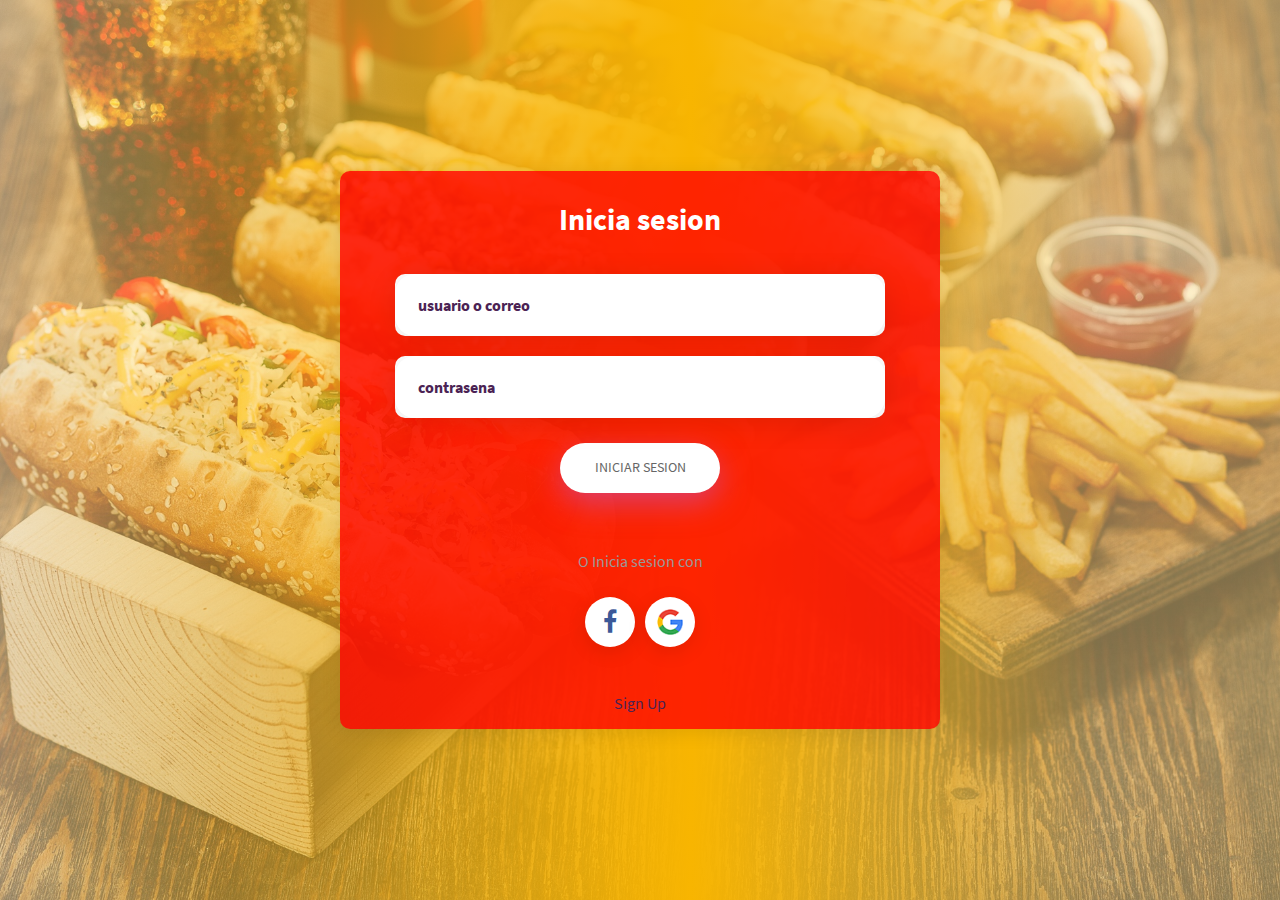
<file: login.html>
<!DOCTYPE html>
<html lang="en">
<head>
    <meta charset="utf-8">
    <title>Catire HotDog</title>
    <!-- Mobile Specific Meta -->
    <meta name="viewport" content="width=device-width, initial-scale=1, maximum-scale=1">
    <!-- Stylesheets -->
    <link rel="stylesheet" href="css/boostrap.min.css" />
    <link rel="stylesheet" href="css/font-awesome.min.css" />
    <link rel="stylesheet" href="css/flaticon.css" />
    <link rel="stylesheet" type="text/css" href="fonts/font-awesome-4.7.0/css/font-awesome.min.css">
    <link rel="stylesheet" type="text/css" href="fonts/iconic/css/material-design-iconic-font.min.css">
    <!-- Animate -->
    <link rel="stylesheet" href="css/animate.css">
    <!-- Bootsnav -->
    <link rel="stylesheet" href="css/bootsnav.css">
    <!-- Color style -->
    <link rel="stylesheet" href="css/color.css">

    <!-- Custom stylesheet -->
    <link rel="stylesheet" href="css/custom.css" />
    <link rel="stylesheet" type="text/css" href="css/util.css">
	<link rel="stylesheet" type="text/css" href="css/main.css">
</head>
<body>

        <div class="container-login100" style="background-image: url('images/bg-01.jpg');">
            <div class="wrap-login100 p-l-55 p-r-55 p-t-30 p-b-15">
                <form class="login100-form validate-form text-center">
                    <span class="login100-form-title p-b-37">
                        Inicia sesion
                    </span>
    
                    <div class="wrap-input100 validate-input m-b-20" data-validate="Enter username or email">
                        <input class="input100" type="text" name="username" placeholder="usuario o correo">
                        <span class="focus-input100"></span>
                    </div>
    
                    <div class="wrap-input100 validate-input m-b-25" data-validate = "Enter password">
                        <input class="input100" type="password" name="pass" placeholder="contrasena">
                        <span class="focus-input100"></span>
                    </div>
    
                    <div class="container-login100-form-btn">
                        <button class="login100-form-btn">
                            <a href="dashboard.html">Iniciar Sesion</a>
                        </button>
                    </div>
    
                    <div class="text-center p-t-57 p-b-20">
                        <span class="txt1">
                           O Inicia sesion con
                        </span>
                    </div>
    
                    <div class="p-b-40 align-icons-login">
                        <a href="#" class="login100-social-item">
                            <i class="fa fa-facebook-f"></i>
                        </a>
    
                        <a href="#" class="login100-social-item">
                            <img src="images/icons/icon-google.png" alt="GOOGLE">
                        </a>
                    </div>
    
                    <div class="text-center">
                        <a href="#" class="txt2 hov1">
                            Sign Up
                        </a>
                    </div>
                </form>
    
                
            </div>
        </div>
        
        
    
        <div id="dropDownSelect1"></div>
    


    <!-- JavaScript -->
    <script src="http://code.jquery.com/jquery-1.12.1.min.js"></script>		
    <script src="https://maxcdn.bootstrapcdn.com/bootstrap/3.3.6/js/bootstrap.min.js"></script>
    <!-- Bootsnav js -->
    <script src="js/bootsnav.js"></script>

    <!-- JS Implementing Plugins -->
    <script src="http://maps.google.com/maps/api/js?sensor=true"></script>
    <script src="js/gmaps.min.js"></script>

    <script type="text/javascript">
        var map;
        $(document).ready(function () {
            map = new GMaps({
                el: '#ourmaps',
                lat: 3.139003,
                lng: 101.686855,
                scrollwheel: false
            });

            //locations request
            map.getElevations({
                locations: [[3.139003, 101.686855]],
                callback: function (result, status) {
                    if (status == google.maps.ElevationStatus.OK) {
                        for (var i in result) {
                            map.addMarker({
                                lat: result[i].location.lat(),
                                lng: result[i].location.lng(),
                                infoWindow: {
                                    content: '<address class="tooltip_address"><b>Junky Burger</b><br />Jalan Awan Hijau, Taman OUG<br />58200 Kuala Lumpur <br />Malaysia <br /></address>'
                                }
                            });
                        }
                    }
                }
            });

        });
    </script>


    <!--main js-->
    <script type="text/javascript" src="js/main.js"></script>
</body>
</html>
</file>
<file: css/flaticon.css>
/*
  	Flaticon icon font: Flaticon
  	Creation date: 28/07/2016 22:45
  	*/

@font-face {
  font-family: "Flaticon";
  src: url("../fonts/Flaticon.eot");
  src: url("../fonts/Flaticon.eot?#iefix") format("embedded-opentype"),
       url("../fonts/Flaticon.woff") format("woff"),
       url("../fonts/Flaticon.ttf") format("truetype"),
       url("../fonts/Flaticon.svg#Flaticon") format("svg");
  font-weight: normal;
  font-style: normal;
}

@media screen and (-webkit-min-device-pixel-ratio:0) {
  @font-face {
    font-family: "Flaticon";
    src: url("../fonts/Flaticon.svg#Flaticon") format("svg");
  }
}

[class^="flaticon-"]:before, [class*=" flaticon-"]:before,
[class^="flaticon-"]:after, [class*=" flaticon-"]:after {   
  font-family: Flaticon;
        font-size: 20px;
font-style: normal;
}

.flaticon-calories:before { content: "\f101"; }
.flaticon-drink:before { content: "\f102"; }
.flaticon-burger:before { content: "\f104"; }
.flaticon-food:before { content: "\f106"; }
.flaticon-protein:before { content: "\f109"; }
.flaticon-carbohydrate:before { content: "\f10e"; }
</file>
<file: css/custom.css>
@import url(https://fonts.googleapis.com/css?family=Maitree:400,700);
@import url(https://fonts.googleapis.com/css?family=Luckiest+Guy);

/* General styles */

body {
    font-size: 16px;
    line-height: 18px;
    font-family: 'Maitree', serif;
    color: #fff;
    background: #efe9dd;
}
/*Preloader css*/

#loading{
    background-color: #d14149;
    height: 100%;
    width: 100%;
    position: fixed;
    z-index: 9999;
    margin-top: 0px;
    top: 0px;
    left:0;
    z-index: 9999;
}
#loading-center{
    width: 100%;
    height: 100%;
    position: relative;
    z-index: 999;
}
#loading-center-absolute {
    position: absolute;
    left: 50%;
    top: 50%;
    height: 150px;
    width: 150px;
    margin-top: -75px;
    margin-left: -75px;	
    -ms-transform: rotate(45deg); 
    -webkit-transform: rotate(45deg);
    transform: rotate(45deg); 
    z-index: 9999;

}
.object{
    width: 20px;
    height: 20px;
    background-color: #FFF;
    position: absolute;
    left: 65px;
    top: 65px;
    -moz-border-radius: 50% 50% 50% 50%;
    -webkit-border-radius: 50% 50% 50% 50%;
    border-radius: 50% 50% 50% 50%;
}
.object:nth-child(2n+0) {
    margin-right: 0px;

}
#object_one {
    -webkit-animation: object_one 2s infinite;
    animation: object_one 2s infinite;
    -webkit-animation-delay: 0.2s; 
    animation-delay: 0.2s; 
}
#object_two {
    -webkit-animation: object_two 2s infinite;
    animation: object_two 2s infinite;
    -webkit-animation-delay: 0.3s; 
    animation-delay: 0.3s; 
}
#object_three {
    -webkit-animation: object_three 2s infinite;
    animation: object_three 2s infinite;
    -webkit-animation-delay: 0.4s; 
    animation-delay: 0.4s; 
}
#object_four {
    -webkit-animation: object_four 2s infinite;
    animation: object_four 2s infinite;
    -webkit-animation-delay: 0.5s; 
    animation-delay: 0.5s; 
}
#object_five {
    -webkit-animation: object_five 2s infinite;
    animation: object_five 2s infinite;
    -webkit-animation-delay: 0.6s; 
    animation-delay: 0.6s; 
}
#object_six {
    -webkit-animation: object_six 2s infinite;
    animation: object_six 2s infinite;
    -webkit-animation-delay: 0.7s; 
    animation-delay: 0.7s; 
}
#object_seven {
    -webkit-animation: object_seven 2s infinite;
    animation: object_seven 2s infinite;
    -webkit-animation-delay: 0.8s; 
    animation-delay: 0.8s; 
}
#object_eight {
    -webkit-animation: object_eight 2s infinite;
    animation: object_eight 2s infinite;
    -webkit-animation-delay: 0.9s; 
    animation-delay: 0.9s; 
}

#object_big{

    position: absolute;
    width: 50px;
    height: 50px;
    left: 50px;
    top: 50px;
    -webkit-animation: object_big 2s infinite;
    animation: object_big 2s infinite;
    -webkit-animation-delay: 0.5s; 
    animation-delay: 0.5s; 
}	


@-webkit-keyframes object_big {
    50% { -webkit-transform: scale(0.5); }

}

@keyframes object_big {
    50% { 
        transform: scale(0.5);
        -webkit-transform: scale(0.5);
    } 

}

@-webkit-keyframes object_one {
    50% { -webkit-transform: translate(-65px,-65px)  ; }

}

@keyframes object_one {
    50% { 
        transform: translate(-65px,-65px) ;
        -webkit-transform: translate(-65px,-65px) ;
    } 

}


@-webkit-keyframes object_two {
    50% { -webkit-transform: translate(0,-65px) ; }
}

@keyframes object_two {
    50% { 
        transform: translate(0,-65px) ; 
        -webkit-transform: translate(0,-65px) ; 
    } 

}

@-webkit-keyframes object_three {
    50% { -webkit-transform: translate(65px,-65px) ; }
}

@keyframes object_three {
    50% { 
        transform: translate(65px,-65px) ;
        -webkit-transform: translate(65px,-65px) ;
    } 
}

@-webkit-keyframes object_four {

    50% { -webkit-transform: translate(65px,0) ; }

}

@keyframes object_four {
    50% { 
        transform: translate(65px,0) ;
        -webkit-transform: translate(65px,0) ;
    } 

}

@-webkit-keyframes object_five {

    50% { -webkit-transform: translate(65px,65px) ; }

}

@keyframes object_five {
    50% { 
        transform: translate(65px,65px) ;
        -webkit-transform: translate(65px,65px) ;
    } 

}

@-webkit-keyframes object_six {

    50% { -webkit-transform: translate(0,65px) ; }

}

@keyframes object_six {
    50% { 
        transform:  translate(0,65px) ;
        -webkit-transform:  translate(0,65px) ;
    } 

}

@-webkit-keyframes object_seven {

    50% { -webkit-transform: translate(-65px,65px) ; }

}

@keyframes object_seven {
    50% { 
        transform: translate(-65px,65px) ;
        -webkit-transform: translate(-65px,65px) ;
    } 

}

@-webkit-keyframes object_eight {

    50% { -webkit-transform: translate(-65px,0) ; }

}

@keyframes object_eight {
    50% { 
        transform: translate(-65px,0) ;
        -webkit-transform: translate(-65px,0) ;
    } 

}

/*End off Preloader*/


h1, h2, h3, h4, h5, h6 {
    text-transform: uppercase;
    font-family: 'Luckiest Guy', cursive;
    margin: 0;
}
h1{font-size: 70px;}
h2 {font-size: 36px;letter-spacing:1px;}
h3 {font-size: 24px;}
img {width: 100%;}
a,button{outline: 0 !important;}
a:hover,a:focus{ text-decoration: none}

/* Background Transition */
.classic_btn,.info_btn,.social .fa {
    transition: background .3s ease-in-out;
    -webkit-transition: background .3s ease-in-out;
    -o-transition: background .3s ease-in-out;
    -moz-transition: background .3s ease-in-out;
}

/* Header */
header{background: url(../images/header_bg.jpg)no-repeat;background-size: 100% 100%; color: #f1f1f1;overflow: hidden;}
nav.navbar.bootsnav {
    background-color: #444;
    border: 0 none;
}
.logo {
    width: 160px;
}
.attr-nav {
    margin-right: 105px;
}
.side-menu .fa {
    color: #fff;
    font-size: 28px;
}
.side .widget ul.link li a:hover,.side .widget ul.link li a:focus {
    color:#D1B980;
}

/* Banner */
.banner {
    margin-top: 67px;
}
.banner > h3 {
    font-size: 32px;
    letter-spacing: 16px;
    text-align: center;
    color: #f1f1f1;
}
.banner h1 {
    text-align: center;
    color:#f1f1f1
}
.inner_banner {
    margin-left: 170px;
    margin-top: 180px;
}
.banner_content {
    float: left;
    font-size: 12px;
    line-height: 15px;
    margin-right: 20px;
    width: 330px;
    padding-top:60px;
}
.banner_content p {
    margin-bottom: 15px;
}
.stamp {
    float: left;
    width: 160px;
    height: 160px;
}
header .caption {
    color: #d79c57;
    font-size: 11px;
    font-weight: bold;
    margin-bottom: 12px;
    margin-left: 28px;
    text-transform: uppercase;
}

/* First Secition */
/* Feature */
.feature{background: url(../images/feature_bg.jpg)no-repeat;background-size: 100% 100%;height: 360px;overflow:hidden;margin-top: 100px;}
.shack_burger {
    float: right;
    margin-right: 20px;
    width: 255px;
}
.chicken {
    display: block;
    margin: 22px auto 0;
    width: 120px;
}
.shack_burger > h2 {
    margin-bottom: 20px;
    text-align: center;
}
.feature .caption {
    bottom: 0;
    color: #f1f1f1;
    font-size: 12px;
    line-height: 12px;
    left: 30px;
    position: absolute;
}
/* singnature */
.signature{background: url(../images/sign_bg.jpg)no-repeat;background-size: 100% 100%;height: 360px;padding: 0 18px 18px;margin-top:100px;}
.shape {
    background: linear-gradient(#ad021d, #c72937) repeat scroll 0 0;
    height: 116px;
    width: 136px;
    position: relative;
}
.shape:after {
    border-bottom: 20px solid transparent;
    border-left: 68px solid #c72937;
    border-right: 68px solid #c72937;
    bottom: -20px;
    content: "";
    position: absolute;
}
.shape .flaticon:before {
    display: block;
    font-size: 50px;
    height: 65px;
    margin: 0;
    padding-top: 34px;
    text-align: center;
    width: 100%;
}
.shape > p {
    font-size: 17px;
    font-weight: bold;
    padding: 2px 10px;
    text-align: center;
    text-transform: uppercase;
}
.signature_content {
    font-size: 17px;
    font-weight: bold;
    line-height: 20px;
    margin-left: 4px;
    margin-top: 42px;
    width: 168px;
}

/* Second Secition */
/* Classic */
.classic{background: url(../images/classic_bg.jpg)no-repeat;background-size: 100% 100%;margin-top:25px;height:360px;position:relative;overflow:hidden;}
.classic_btn {
    background: #dc9e15 none repeat scroll 0 0;
    color: #fff;
    display: inline-block;
    font-size: 22px;
    font-weight: bold;
    margin-top: 18px;
    padding: 9px 13px 9px 18px;
    text-transform: uppercase;
    position:relative;
}
.classic_btn:hover,.classic_btn:focus {
    background: #c58e13 none repeat scroll 0 0;
    color: #fff;
}
.classic_btn:after {
    content:"";
    position:absolute;
    border-top:18px solid #dc9e15;
    border-bottom:18px solid #dc9e15;
    border-right:10px solid transparent;
    right:-10px;
    top:0;

    transition: border .3s ease-in-out;
    -webkit-transition: border .3s ease-in-out;
    -o-transition: border .3s ease-in-out;
    -moz-transition: border .3s ease-in-out;
}
.classic_btn:hover:after {
    border-top:18px solid #c58e13;
    border-bottom:18px solid #c58e13;
}
.classic .overlay {
    background: rgba(147, 79, 50, 0.93) none repeat scroll 0 0;
    bottom: 0;
    font-size: 14px;
    line-height: 17px;
    padding: 20px 26px 2px;
    position: absolute;
}
.classic .overlay p {
    margin-bottom: 20px;
}
/* Small Carousel */
#small_carousel{margin-top:25px;}
#small_carousel .carousel-inner > .item > a > img, #small_carousel .carousel-inner > .item > img{
    height: 360px;
}
#small_carousel .carousel-caption {
    left: 35px;
    padding: 0;
    right: 35px;
    top: 50px;
}
#small_carousel .carousel-indicators {
    margin-bottom: 2px;
}
#small_carousel .carousel-indicators > li {
    background: rgba(255, 255, 255, 0.5) none repeat scroll 0 0;
    border: 0 none;
    height: 11px;
    margin: 0 2px;
    width: 11px;
}
#small_carousel .carousel-indicators > li.active {
    background: rgba(255, 255, 255, 1) none repeat scroll 0 0;
}
#small_carousel .carousel-caption > h3 {
    text-align: left;
}
#small_carousel hr {
    border-color: rgba(255, 255, 255, 0.5);
    float: left;
    margin: 10px 0 15px;
    width: 240px;
}
.nutrition {
    margin: 0;
}
.nutrition > li {
    float: left;
    margin-bottom:20px;
    width:100%;
}
.nutrition a {
    color:#fff;
}
.nutrition a:hover,.nutrition a:focus {
    color:#ccc;
}
.nutrition .flaticon {
    display: inline-block;
    float: left;
    margin-right: 18px;
}
.nutrition .flaticon:before {
    font-size: 25px;
    margin:0;
}
.nutrition p {
    display: inline-block;
    margin: 0;
    font-size: 14px;
    float:left;
}
/* Info Button */
.info_btn:before {
    border-bottom: 15px solid #d14149;
    border-left: 8px solid transparent;
    border-top: 15px solid #d14149;
    content: "";
    left: -8px;
    position: absolute;
    top: 0;

    transition: border .3s ease-in-out;
    -webkit-transition: border .3s ease-in-out;
    -o-transition: border .3s ease-in-out;
    -moz-transition: border .3s ease-in-out;
}
.info_btn {
    background: #d14149 none repeat scroll 0 0;
    color: #fff;
    display: inline-block;
    font-size: 12px;
    left: -3px;
    padding: 6px 20px;
    position: absolute;
    text-transform: uppercase;
    top: -3px;
    z-index: 1;
    text-shadow:none;
}
.info_btn:after {
    border-bottom: 15px solid #d14149;
    border-right: 8px solid transparent;
    border-top: 15px solid #d14149;
    content: "";
    position: absolute;
    right: -8px;
    top: 0;

    transition: border .3s ease-in-out;
    -webkit-transition: border .3s ease-in-out;
    -o-transition: border .3s ease-in-out;
    -moz-transition: border .3s ease-in-out;
}
.info_btn:hover,.info_btn:focus {
    background: #b83a41 none repeat scroll 0 0;
    color: #fff;
}
.info_btn:hover:before,.info_btn:focus:before {
    border-bottom: 15px solid #b83a41;
    border-top: 15px solid #b83a41;
}
.info_btn:hover:after,.info_btn:focus:after {
    border-bottom: 15px solid #b83a41;
    border-top: 15px solid #b83a41;
}
.info_btn_shadow:before {
    border-bottom: 15px solid rgba(0, 0, 0, 0.15);
    border-left: 8px solid transparent;
    border-top: 15px solid rgba(0, 0, 0, 0.15);
    content: "";
    left: -8px;
    position: absolute;
    top: 0;
}
.info_btn_shadow {
    background: rgba(0, 0, 0, 0.15) none repeat scroll 0 0;
    float: left;
    height: 30px;
    margin-left: 10px;
    margin-top: 55px;
    position: relative;
    width: 154px;
}
.info_btn_shadow:after {
    border-bottom: 15px solid rgba(0, 0, 0, 0.15);
    border-right: 8px solid transparent;
    border-top: 15px solid rgba(0, 0, 0, 0.15);
    content: "";
    position: absolute;
    right: -8px;
    top: 0;
}

/* Third Secition */
/* Carousel */
#carousel {
    margin-top: 30px;
}
#carousel .carousel-inner > .item > a > img, #carousel .carousel-inner > .item > img{
    height: 600px;
}
#carousel .carousel-caption {
    background: rgba(0, 0, 0, 0.35) none repeat scroll 0 0;
    bottom: 62px;
    left: 64px;
    padding: 18px 15px 35px 35px;
    top: 60px;
    width: 450px;
}
#carousel .carousel-caption > h2 {
    font-size: 55px;
    line-height: 70px;
    text-align:left;
    letter-spacing: 0.1px;
}
#carousel .carousel-caption > h3 {
    font-size: 39px;
    text-align:left;
}
#carousel .carousel-caption > p {
    font-size: 18px;
    line-height: 26px;
    margin-right: 40px;
    margin-top: 28px;
    text-align: left;
}
#carousel .carousel-caption > .info_btn_shadow {
    margin-top: 65px;
    margin-left:8px;
}
#carousel .carousel-indicators {
    bottom: 2px;
}
#carousel .carousel-indicators > li {
    width: 15px;
    height: 15px;
    background: rgba(255, 255, 255, 0.45);
    border: 0;
    margin: 0 8px;
}
#carousel .carousel-indicators > li.active {
    background: #d14149;
}


/* Forth Secition */
.menu, .drinks, .sides {
    margin-top: 35px;
    height: 190px;
    padding: 75px 0 40px;
}
.menu{background: url(../images/menu_bg.jpg)no-repeat;background-size: 100% 100%;}
.drinks{background: url(../images/drinks_bg.jpg)no-repeat;background-size: 100% 100%;}
.sides{background: url(../images/sides_bg.jpg)no-repeat;background-size: 100% 100%;}
.inner_content {
    display: block;
    margin: 0 auto;
    width: 220px;
}
.forth_sec .flaticon:before {
    font-size: 65px;
}
.forth_sec .flaticon {
    display: inline-block;
    margin-right: 20px;
    margin-top: 10px;
    float:left;
}
.forth_sec h2 {
    display: inline-block;
}
.inner_content .flaticon-burger,.inner_content .flaticon-food {
    margin-left: 15px;
}
/* Lock */
#lock{
    background: url(../images/lock_bg.jpg)no-repeat;
    background-size: 100% 100%;
    margin-top: 40px;
    min-height: 185px;
    padding: 66px 40px 40px;
    text-align: center;
    font-size: 18px;
    font-weight:bold;
}
#lock > h2 {
    font-family: "Maitree",serif;
    font-weight: bold;
    line-height: 36px;
}

/* Map */
#ourmaps{height:360px;}
/*.tooltip_address {
  margin: 0;
  color: #000;
  line-height: 16px;
}*/

/* Footer */
footer {
    background: #454646 none repeat scroll 0 0;
    padding-bottom: 42px;
}
footer h4 {
    font-family: 'Maitree', serif;
    margin-top: 20px;
    text-transform: capitalize;
}
/* Basic Info */
.basic_info, .contact_us, .subscribe {
    margin-top: 38px;
    overflow: hidden;
}
.footer_logo {
    margin-left: 20px;
    width: 160px;
}
.social {
    margin-top: 25px;
}
.social > li {
    padding: 0 8px;
}
.social .fa {
    background: #4d5154;
    border-radius: 100%;
    color: #bec5cd;
    display: block;
    font-size: 20px;
    height: 45px;
    padding-top: 13px;
    text-align: center;
    width: 45px;
}
.social .fa:hover,.social .fa:focus {
    background: #616976;
}
.footer-copyright {
    margin: 35px 0 45px;
    font-size: 13px;
    color:#fff;
}
.footer-copyright a{
    font-weight: 700;
    font-size: 15px;
    color:#fff;
    padding:0px 5px;
}
/* Contact Us and Subscribe */
.contact_us > a, .subscribe p {
    color: #85898d;
    display: block;
    line-height: 24px;
    margin: 16px 0;
}
.contact_us a:hover,.contact_us a:focus {
    text-decoration:underline;
}
address,.subscribe > p {
    color: #85898d;
    line-height: 24px;
}
.send_btn {
    padding: 10px 13px;
    background: #646667;
    color:#fff;
}
.subscribe > p {
    margin-bottom: 14px;
    width: 250px;
}
.form-control {
    background-color: #454646;
    border: 2px solid #646667;
    border-radius: 5px;
    box-shadow: none;
    color: #c8c8c8;
    height: 42px;
}
.form-control:focus {
    border: 2px solid #66afe9;
    box-shadow: none;
    outline: 0 none;
}
.form-control,.form-control::-moz-placeholder{
    color: #c8c8c8;
}
.form-control::-webkit-input-placeholder{
    color: #c8c8c8;
}
.form-control:-ms-input-placeholder{
    color: #c8c8c8;
}


/* scrollup */

.scrollup{
    width: 30px;
    height: 30px;
    border-radius: 15px;
    opacity: .3;
    position: fixed;
    bottom: 20px;
    right: 25px;
    color: #fff;
    cursor: pointer;
    background-color: #000;
    z-index: 1000;
    transition: opacity .5s, background-color .5s;
    -moz-transition: opacity .5s, background-color .5s;
    -webkit-transition: opacity .5s, background-color .5s;
}

.scrollup:hover {
    background: maroon;
    opacity: 1;
}

.scrollup i {
    font-size: 13px;
    position: absolute;
    opacity: 1;
    color: #fff;
    left: 50%;
    top: 50%;
    margin-top: -7px;
    margin-left: -6px;
    text-decoration: none;

}



/* media query for other devices */
@media (max-width: 1199px) {
    .attr-nav {
        margin-right: 0;
    }

    .inner_banner {
        margin-left: 100px;
    }

    .info_btn_shadow {
        margin-top: 45px;
        width: 144px;
    }
    .info_btn {
        padding: 6px 15px;
    }

    #lock > h2 {
        font-size: 34px;
        letter-spacing: 0;
    }

}

@media (max-width: 991px) {
    h2 {
        font-size: 30px;
    }
    .banner {
        margin-top: 80px;
    }
    .inner_banner {
        margin-left: 150px;
        margin-top: 50px;
    }

    .feature,.signature{
        height: 300px;
    }
    .shack_burger > h2 {
        margin-bottom: 15px;
    }
    .shack_burger > p {
        margin-left: 20px;
    }

    .shape {
        height: 106px;
        width: 106px;
    }
    .shape:after {
        border-bottom: 15px solid transparent;
        border-left: 53px solid #c72937;
        border-right: 53px solid #c72937;
        bottom: -15px;
    }
    .shape > p {
        font-size: 14px;
    }
    .signature_content {
        background: rgba(0, 0, 0, 0.5);
        font-size: 15px;
        margin: 45px 0 0;
        padding: 10px;
        width: 100%;
    }

    #carousel .carousel-inner > .item > a > img, #carousel .carousel-inner > .item > img{
        height: 500px;
    }
    #carousel .carousel-caption {
        bottom: 50px;
        left: 40px;
        top: 40px;
        width: 350px;
    }
    #carousel .carousel-caption > h2 {
        font-size: 40px;
        line-height: 55px;
    }
    #carousel .carousel-caption > h3 {
        font-size: 30px;
    }
    #carousel .carousel-caption > .info_btn_shadow {
        margin-top: 30px;
    }
    #carousel .carousel-caption > p {
        margin-right: 20px;
    }

    .inner_content {
        width: 200px;
    }
    .forth_sec .flaticon {
        margin-right: 15px;;
    }

    #lock > h2 {
        font-size: 26px;
    }

    address ,.subscribe > p {
        font-size: 14px;
        width: 100%;
        line-height: 20px;
    }


}

@media (max-width: 767px) {
    h1 {
        font-size: 50px;
    }
    .logo {
        width: 120px;
    }
    .banner {
        margin-top: 60px;
    }
    .banner > h3 {
        font-size: 26px;
        letter-spacing: 10px;
    }
    .inner_banner {
        margin: 30px 0 0;
        text-align: center;
    }
    .banner_content {
        display: inline-block;
        float: none;
        margin-right: 15px;
        padding: 0;
        text-align: left;
        width: 60%;
    }
    .stamp {
        display: inline-flex;
        float: none;
        height: 120px;
        width: 120px;
    }

    .feature {
        margin-top: 50px;
    }
    .classic .overlay {
        line-height: 16px;
        padding: 15px 15px 5px;
    }
    .classic .overlay p {
        margin-bottom: 10px;
    }

    .signature {
        margin-top: 25px;
    }
    .signature_content {
        width: 180px;
    }

    #carousel .carousel-inner > .item > a > img, #carousel .carousel-inner > .item > img{
        height: 400px;
    }
    #carousel .carousel-caption {
        left: 20px;
        top: 20px;
        width: 365px;
        padding: 10px 15px;
    }
    #carousel .carousel-caption > p {
        margin-right: 0;
    }
    #carousel .carousel-caption > p,#carousel .carousel-caption > .info_btn_shadow {
        margin-top: 20px;
    }

    #lock {
        padding: 50px 40px 40px;
        line-height: 24px;
    }

}

@media (max-width: 479px) {
    h1 {
        font-size: 40px;
    }
    h3 {
        font-size: 20px;
    }
    .banner {
        margin-top: 40px;
    }
    .banner > h3 {
        font-size: 20px;
        letter-spacing: 8px;
    }
    .banner_content {
        width: 50%;
    }
    header .caption {
        margin-left: 15px;
    }

    .shack_burger {
        background: rgba(0, 0, 0, 0.5) none repeat scroll 0 0;
        float: none;
        margin: 0;
        padding: 10px;
        width: 100%;
    }
    .chicken {
        margin: 0 auto;
    }
    .feature .caption {
        left: auto;
        right: 30px;
    }

    .classic,#small_carousel .carousel-inner > .item > a > img, #small_carousel .carousel-inner > .item > img{
        height: 300px;
    }
    #small_carousel .carousel-caption {
        left: 20px;
        right: 20px;
        top: 20px;
    }
    #small_carousel hr {
        width: 200px;
    }
    .info_btn_shadow {
        margin-top: 20px;
    }

    #carousel .carousel-inner > .item > a > img, #carousel .carousel-inner > .item > img{
        height: 350px;
    }
    #carousel .carousel-caption {
        width: 250px;
        right: 20px;
    }
    #carousel .carousel-caption > h2 {
        font-size: 30px;
        line-height: 40px;
    }
    #carousel .carousel-caption > h3 {
        font-size: 22px;
    }
    #carousel .carousel-caption > p {
        font-size: 16px;
        line-height: 20px;
        margin: 15px 0 0;
    }

    #lock > h2 {
        font-size: 20px;
        line-height: 30px;
    }

    #map {
        height: 300px;
    }

}
</file>
<file: css/util.css>
/*[ FONT SIZE ]
///////////////////////////////////////////////////////////
*/
.fs-1 {font-size: 1px;}
.fs-2 {font-size: 2px;}
.fs-3 {font-size: 3px;}
.fs-4 {font-size: 4px;}
.fs-5 {font-size: 5px;}
.fs-6 {font-size: 6px;}
.fs-7 {font-size: 7px;}
.fs-8 {font-size: 8px;}
.fs-9 {font-size: 9px;}
.fs-10 {font-size: 10px;}
.fs-11 {font-size: 11px;}
.fs-12 {font-size: 12px;}
.fs-13 {font-size: 13px;}
.fs-14 {font-size: 14px;}
.fs-15 {font-size: 15px;}
.fs-16 {font-size: 16px;}
.fs-17 {font-size: 17px;}
.fs-18 {font-size: 18px;}
.fs-19 {font-size: 19px;}
.fs-20 {font-size: 20px;}
.fs-21 {font-size: 21px;}
.fs-22 {font-size: 22px;}
.fs-23 {font-size: 23px;}
.fs-24 {font-size: 24px;}
.fs-25 {font-size: 25px;}
.fs-26 {font-size: 26px;}
.fs-27 {font-size: 27px;}
.fs-28 {font-size: 28px;}
.fs-29 {font-size: 29px;}
.fs-30 {font-size: 30px;}
.fs-31 {font-size: 31px;}
.fs-32 {font-size: 32px;}
.fs-33 {font-size: 33px;}
.fs-34 {font-size: 34px;}
.fs-35 {font-size: 35px;}
.fs-36 {font-size: 36px;}
.fs-37 {font-size: 37px;}
.fs-38 {font-size: 38px;}
.fs-39 {font-size: 39px;}
.fs-40 {font-size: 40px;}
.fs-41 {font-size: 41px;}
.fs-42 {font-size: 42px;}
.fs-43 {font-size: 43px;}
.fs-44 {font-size: 44px;}
.fs-45 {font-size: 45px;}
.fs-46 {font-size: 46px;}
.fs-47 {font-size: 47px;}
.fs-48 {font-size: 48px;}
.fs-49 {font-size: 49px;}
.fs-50 {font-size: 50px;}
.fs-51 {font-size: 51px;}
.fs-52 {font-size: 52px;}
.fs-53 {font-size: 53px;}
.fs-54 {font-size: 54px;}
.fs-55 {font-size: 55px;}
.fs-56 {font-size: 56px;}
.fs-57 {font-size: 57px;}
.fs-58 {font-size: 58px;}
.fs-59 {font-size: 59px;}
.fs-60 {font-size: 60px;}
.fs-61 {font-size: 61px;}
.fs-62 {font-size: 62px;}
.fs-63 {font-size: 63px;}
.fs-64 {font-size: 64px;}
.fs-65 {font-size: 65px;}
.fs-66 {font-size: 66px;}
.fs-67 {font-size: 67px;}
.fs-68 {font-size: 68px;}
.fs-69 {font-size: 69px;}
.fs-70 {font-size: 70px;}
.fs-71 {font-size: 71px;}
.fs-72 {font-size: 72px;}
.fs-73 {font-size: 73px;}
.fs-74 {font-size: 74px;}
.fs-75 {font-size: 75px;}
.fs-76 {font-size: 76px;}
.fs-77 {font-size: 77px;}
.fs-78 {font-size: 78px;}
.fs-79 {font-size: 79px;}
.fs-80 {font-size: 80px;}
.fs-81 {font-size: 81px;}
.fs-82 {font-size: 82px;}
.fs-83 {font-size: 83px;}
.fs-84 {font-size: 84px;}
.fs-85 {font-size: 85px;}
.fs-86 {font-size: 86px;}
.fs-87 {font-size: 87px;}
.fs-88 {font-size: 88px;}
.fs-89 {font-size: 89px;}
.fs-90 {font-size: 90px;}
.fs-91 {font-size: 91px;}
.fs-92 {font-size: 92px;}
.fs-93 {font-size: 93px;}
.fs-94 {font-size: 94px;}
.fs-95 {font-size: 95px;}
.fs-96 {font-size: 96px;}
.fs-97 {font-size: 97px;}
.fs-98 {font-size: 98px;}
.fs-99 {font-size: 99px;}
.fs-100 {font-size: 100px;}
.fs-101 {font-size: 101px;}
.fs-102 {font-size: 102px;}
.fs-103 {font-size: 103px;}
.fs-104 {font-size: 104px;}
.fs-105 {font-size: 105px;}
.fs-106 {font-size: 106px;}
.fs-107 {font-size: 107px;}
.fs-108 {font-size: 108px;}
.fs-109 {font-size: 109px;}
.fs-110 {font-size: 110px;}
.fs-111 {font-size: 111px;}
.fs-112 {font-size: 112px;}
.fs-113 {font-size: 113px;}
.fs-114 {font-size: 114px;}
.fs-115 {font-size: 115px;}
.fs-116 {font-size: 116px;}
.fs-117 {font-size: 117px;}
.fs-118 {font-size: 118px;}
.fs-119 {font-size: 119px;}
.fs-120 {font-size: 120px;}
.fs-121 {font-size: 121px;}
.fs-122 {font-size: 122px;}
.fs-123 {font-size: 123px;}
.fs-124 {font-size: 124px;}
.fs-125 {font-size: 125px;}
.fs-126 {font-size: 126px;}
.fs-127 {font-size: 127px;}
.fs-128 {font-size: 128px;}
.fs-129 {font-size: 129px;}
.fs-130 {font-size: 130px;}
.fs-131 {font-size: 131px;}
.fs-132 {font-size: 132px;}
.fs-133 {font-size: 133px;}
.fs-134 {font-size: 134px;}
.fs-135 {font-size: 135px;}
.fs-136 {font-size: 136px;}
.fs-137 {font-size: 137px;}
.fs-138 {font-size: 138px;}
.fs-139 {font-size: 139px;}
.fs-140 {font-size: 140px;}
.fs-141 {font-size: 141px;}
.fs-142 {font-size: 142px;}
.fs-143 {font-size: 143px;}
.fs-144 {font-size: 144px;}
.fs-145 {font-size: 145px;}
.fs-146 {font-size: 146px;}
.fs-147 {font-size: 147px;}
.fs-148 {font-size: 148px;}
.fs-149 {font-size: 149px;}
.fs-150 {font-size: 150px;}
.fs-151 {font-size: 151px;}
.fs-152 {font-size: 152px;}
.fs-153 {font-size: 153px;}
.fs-154 {font-size: 154px;}
.fs-155 {font-size: 155px;}
.fs-156 {font-size: 156px;}
.fs-157 {font-size: 157px;}
.fs-158 {font-size: 158px;}
.fs-159 {font-size: 159px;}
.fs-160 {font-size: 160px;}
.fs-161 {font-size: 161px;}
.fs-162 {font-size: 162px;}
.fs-163 {font-size: 163px;}
.fs-164 {font-size: 164px;}
.fs-165 {font-size: 165px;}
.fs-166 {font-size: 166px;}
.fs-167 {font-size: 167px;}
.fs-168 {font-size: 168px;}
.fs-169 {font-size: 169px;}
.fs-170 {font-size: 170px;}
.fs-171 {font-size: 171px;}
.fs-172 {font-size: 172px;}
.fs-173 {font-size: 173px;}
.fs-174 {font-size: 174px;}
.fs-175 {font-size: 175px;}
.fs-176 {font-size: 176px;}
.fs-177 {font-size: 177px;}
.fs-178 {font-size: 178px;}
.fs-179 {font-size: 179px;}
.fs-180 {font-size: 180px;}
.fs-181 {font-size: 181px;}
.fs-182 {font-size: 182px;}
.fs-183 {font-size: 183px;}
.fs-184 {font-size: 184px;}
.fs-185 {font-size: 185px;}
.fs-186 {font-size: 186px;}
.fs-187 {font-size: 187px;}
.fs-188 {font-size: 188px;}
.fs-189 {font-size: 189px;}
.fs-190 {font-size: 190px;}
.fs-191 {font-size: 191px;}
.fs-192 {font-size: 192px;}
.fs-193 {font-size: 193px;}
.fs-194 {font-size: 194px;}
.fs-195 {font-size: 195px;}
.fs-196 {font-size: 196px;}
.fs-197 {font-size: 197px;}
.fs-198 {font-size: 198px;}
.fs-199 {font-size: 199px;}
.fs-200 {font-size: 200px;}

/*[ PADDING ]
///////////////////////////////////////////////////////////
*/
.p-t-0 {padding-top: 0px;}
.p-t-1 {padding-top: 1px;}
.p-t-2 {padding-top: 2px;}
.p-t-3 {padding-top: 3px;}
.p-t-4 {padding-top: 4px;}
.p-t-5 {padding-top: 5px;}
.p-t-6 {padding-top: 6px;}
.p-t-7 {padding-top: 7px;}
.p-t-8 {padding-top: 8px;}
.p-t-9 {padding-top: 9px;}
.p-t-10 {padding-top: 10px;}
.p-t-11 {padding-top: 11px;}
.p-t-12 {padding-top: 12px;}
.p-t-13 {padding-top: 13px;}
.p-t-14 {padding-top: 14px;}
.p-t-15 {padding-top: 15px;}
.p-t-16 {padding-top: 16px;}
.p-t-17 {padding-top: 17px;}
.p-t-18 {padding-top: 18px;}
.p-t-19 {padding-top: 19px;}
.p-t-20 {padding-top: 20px;}
.p-t-21 {padding-top: 21px;}
.p-t-22 {padding-top: 22px;}
.p-t-23 {padding-top: 23px;}
.p-t-24 {padding-top: 24px;}
.p-t-25 {padding-top: 25px;}
.p-t-26 {padding-top: 26px;}
.p-t-27 {padding-top: 27px;}
.p-t-28 {padding-top: 28px;}
.p-t-29 {padding-top: 29px;}
.p-t-30 {padding-top: 30px;}
.p-t-31 {padding-top: 31px;}
.p-t-32 {padding-top: 32px;}
.p-t-33 {padding-top: 33px;}
.p-t-34 {padding-top: 34px;}
.p-t-35 {padding-top: 35px;}
.p-t-36 {padding-top: 36px;}
.p-t-37 {padding-top: 37px;}
.p-t-38 {padding-top: 38px;}
.p-t-39 {padding-top: 39px;}
.p-t-40 {padding-top: 40px;}
.p-t-41 {padding-top: 41px;}
.p-t-42 {padding-top: 42px;}
.p-t-43 {padding-top: 43px;}
.p-t-44 {padding-top: 44px;}
.p-t-45 {padding-top: 45px;}
.p-t-46 {padding-top: 46px;}
.p-t-47 {padding-top: 47px;}
.p-t-48 {padding-top: 48px;}
.p-t-49 {padding-top: 49px;}
.p-t-50 {padding-top: 50px;}
.p-t-51 {padding-top: 51px;}
.p-t-52 {padding-top: 52px;}
.p-t-53 {padding-top: 53px;}
.p-t-54 {padding-top: 54px;}
.p-t-55 {padding-top: 55px;}
.p-t-56 {padding-top: 56px;}
.p-t-57 {padding-top: 57px;}
.p-t-58 {padding-top: 58px;}
.p-t-59 {padding-top: 59px;}
.p-t-60 {padding-top: 60px;}
.p-t-61 {padding-top: 61px;}
.p-t-62 {padding-top: 62px;}
.p-t-63 {padding-top: 63px;}
.p-t-64 {padding-top: 64px;}
.p-t-65 {padding-top: 65px;}
.p-t-66 {padding-top: 66px;}
.p-t-67 {padding-top: 67px;}
.p-t-68 {padding-top: 68px;}
.p-t-69 {padding-top: 69px;}
.p-t-70 {padding-top: 70px;}
.p-t-71 {padding-top: 71px;}
.p-t-72 {padding-top: 72px;}
.p-t-73 {padding-top: 73px;}
.p-t-74 {padding-top: 74px;}
.p-t-75 {padding-top: 75px;}
.p-t-76 {padding-top: 76px;}
.p-t-77 {padding-top: 77px;}
.p-t-78 {padding-top: 78px;}
.p-t-79 {padding-top: 79px;}
.p-t-80 {padding-top: 80px;}
.p-t-81 {padding-top: 81px;}
.p-t-82 {padding-top: 82px;}
.p-t-83 {padding-top: 83px;}
.p-t-84 {padding-top: 84px;}
.p-t-85 {padding-top: 85px;}
.p-t-86 {padding-top: 86px;}
.p-t-87 {padding-top: 87px;}
.p-t-88 {padding-top: 88px;}
.p-t-89 {padding-top: 89px;}
.p-t-90 {padding-top: 90px;}
.p-t-91 {padding-top: 91px;}
.p-t-92 {padding-top: 92px;}
.p-t-93 {padding-top: 93px;}
.p-t-94 {padding-top: 94px;}
.p-t-95 {padding-top: 95px;}
.p-t-96 {padding-top: 96px;}
.p-t-97 {padding-top: 97px;}
.p-t-98 {padding-top: 98px;}
.p-t-99 {padding-top: 99px;}
.p-t-100 {padding-top: 100px;}
.p-t-101 {padding-top: 101px;}
.p-t-102 {padding-top: 102px;}
.p-t-103 {padding-top: 103px;}
.p-t-104 {padding-top: 104px;}
.p-t-105 {padding-top: 105px;}
.p-t-106 {padding-top: 106px;}
.p-t-107 {padding-top: 107px;}
.p-t-108 {padding-top: 108px;}
.p-t-109 {padding-top: 109px;}
.p-t-110 {padding-top: 110px;}
.p-t-111 {padding-top: 111px;}
.p-t-112 {padding-top: 112px;}
.p-t-113 {padding-top: 113px;}
.p-t-114 {padding-top: 114px;}
.p-t-115 {padding-top: 115px;}
.p-t-116 {padding-top: 116px;}
.p-t-117 {padding-top: 117px;}
.p-t-118 {padding-top: 118px;}
.p-t-119 {padding-top: 119px;}
.p-t-120 {padding-top: 120px;}
.p-t-121 {padding-top: 121px;}
.p-t-122 {padding-top: 122px;}
.p-t-123 {padding-top: 123px;}
.p-t-124 {padding-top: 124px;}
.p-t-125 {padding-top: 125px;}
.p-t-126 {padding-top: 126px;}
.p-t-127 {padding-top: 127px;}
.p-t-128 {padding-top: 128px;}
.p-t-129 {padding-top: 129px;}
.p-t-130 {padding-top: 130px;}
.p-t-131 {padding-top: 131px;}
.p-t-132 {padding-top: 132px;}
.p-t-133 {padding-top: 133px;}
.p-t-134 {padding-top: 134px;}
.p-t-135 {padding-top: 135px;}
.p-t-136 {padding-top: 136px;}
.p-t-137 {padding-top: 137px;}
.p-t-138 {padding-top: 138px;}
.p-t-139 {padding-top: 139px;}
.p-t-140 {padding-top: 140px;}
.p-t-141 {padding-top: 141px;}
.p-t-142 {padding-top: 142px;}
.p-t-143 {padding-top: 143px;}
.p-t-144 {padding-top: 144px;}
.p-t-145 {padding-top: 145px;}
.p-t-146 {padding-top: 146px;}
.p-t-147 {padding-top: 147px;}
.p-t-148 {padding-top: 148px;}
.p-t-149 {padding-top: 149px;}
.p-t-150 {padding-top: 150px;}
.p-t-151 {padding-top: 151px;}
.p-t-152 {padding-top: 152px;}
.p-t-153 {padding-top: 153px;}
.p-t-154 {padding-top: 154px;}
.p-t-155 {padding-top: 155px;}
.p-t-156 {padding-top: 156px;}
.p-t-157 {padding-top: 157px;}
.p-t-158 {padding-top: 158px;}
.p-t-159 {padding-top: 159px;}
.p-t-160 {padding-top: 160px;}
.p-t-161 {padding-top: 161px;}
.p-t-162 {padding-top: 162px;}
.p-t-163 {padding-top: 163px;}
.p-t-164 {padding-top: 164px;}
.p-t-165 {padding-top: 165px;}
.p-t-166 {padding-top: 166px;}
.p-t-167 {padding-top: 167px;}
.p-t-168 {padding-top: 168px;}
.p-t-169 {padding-top: 169px;}
.p-t-170 {padding-top: 170px;}
.p-t-171 {padding-top: 171px;}
.p-t-172 {padding-top: 172px;}
.p-t-173 {padding-top: 173px;}
.p-t-174 {padding-top: 174px;}
.p-t-175 {padding-top: 175px;}
.p-t-176 {padding-top: 176px;}
.p-t-177 {padding-top: 177px;}
.p-t-178 {padding-top: 178px;}
.p-t-179 {padding-top: 179px;}
.p-t-180 {padding-top: 180px;}
.p-t-181 {padding-top: 181px;}
.p-t-182 {padding-top: 182px;}
.p-t-183 {padding-top: 183px;}
.p-t-184 {padding-top: 184px;}
.p-t-185 {padding-top: 185px;}
.p-t-186 {padding-top: 186px;}
.p-t-187 {padding-top: 187px;}
.p-t-188 {padding-top: 188px;}
.p-t-189 {padding-top: 189px;}
.p-t-190 {padding-top: 190px;}
.p-t-191 {padding-top: 191px;}
.p-t-192 {padding-top: 192px;}
.p-t-193 {padding-top: 193px;}
.p-t-194 {padding-top: 194px;}
.p-t-195 {padding-top: 195px;}
.p-t-196 {padding-top: 196px;}
.p-t-197 {padding-top: 197px;}
.p-t-198 {padding-top: 198px;}
.p-t-199 {padding-top: 199px;}
.p-t-200 {padding-top: 200px;}
.p-t-201 {padding-top: 201px;}
.p-t-202 {padding-top: 202px;}
.p-t-203 {padding-top: 203px;}
.p-t-204 {padding-top: 204px;}
.p-t-205 {padding-top: 205px;}
.p-t-206 {padding-top: 206px;}
.p-t-207 {padding-top: 207px;}
.p-t-208 {padding-top: 208px;}
.p-t-209 {padding-top: 209px;}
.p-t-210 {padding-top: 210px;}
.p-t-211 {padding-top: 211px;}
.p-t-212 {padding-top: 212px;}
.p-t-213 {padding-top: 213px;}
.p-t-214 {padding-top: 214px;}
.p-t-215 {padding-top: 215px;}
.p-t-216 {padding-top: 216px;}
.p-t-217 {padding-top: 217px;}
.p-t-218 {padding-top: 218px;}
.p-t-219 {padding-top: 219px;}
.p-t-220 {padding-top: 220px;}
.p-t-221 {padding-top: 221px;}
.p-t-222 {padding-top: 222px;}
.p-t-223 {padding-top: 223px;}
.p-t-224 {padding-top: 224px;}
.p-t-225 {padding-top: 225px;}
.p-t-226 {padding-top: 226px;}
.p-t-227 {padding-top: 227px;}
.p-t-228 {padding-top: 228px;}
.p-t-229 {padding-top: 229px;}
.p-t-230 {padding-top: 230px;}
.p-t-231 {padding-top: 231px;}
.p-t-232 {padding-top: 232px;}
.p-t-233 {padding-top: 233px;}
.p-t-234 {padding-top: 234px;}
.p-t-235 {padding-top: 235px;}
.p-t-236 {padding-top: 236px;}
.p-t-237 {padding-top: 237px;}
.p-t-238 {padding-top: 238px;}
.p-t-239 {padding-top: 239px;}
.p-t-240 {padding-top: 240px;}
.p-t-241 {padding-top: 241px;}
.p-t-242 {padding-top: 242px;}
.p-t-243 {padding-top: 243px;}
.p-t-244 {padding-top: 244px;}
.p-t-245 {padding-top: 245px;}
.p-t-246 {padding-top: 246px;}
.p-t-247 {padding-top: 247px;}
.p-t-248 {padding-top: 248px;}
.p-t-249 {padding-top: 249px;}
.p-t-250 {padding-top: 250px;}
.p-b-0 {padding-bottom: 0px;}
.p-b-1 {padding-bottom: 1px;}
.p-b-2 {padding-bottom: 2px;}
.p-b-3 {padding-bottom: 3px;}
.p-b-4 {padding-bottom: 4px;}
.p-b-5 {padding-bottom: 5px;}
.p-b-6 {padding-bottom: 6px;}
.p-b-7 {padding-bottom: 7px;}
.p-b-8 {padding-bottom: 8px;}
.p-b-9 {padding-bottom: 9px;}
.p-b-10 {padding-bottom: 10px;}
.p-b-11 {padding-bottom: 11px;}
.p-b-12 {padding-bottom: 12px;}
.p-b-13 {padding-bottom: 13px;}
.p-b-14 {padding-bottom: 14px;}
.p-b-15 {padding-bottom: 15px;}
.p-b-16 {padding-bottom: 16px;}
.p-b-17 {padding-bottom: 17px;}
.p-b-18 {padding-bottom: 18px;}
.p-b-19 {padding-bottom: 19px;}
.p-b-20 {padding-bottom: 20px;}
.p-b-21 {padding-bottom: 21px;}
.p-b-22 {padding-bottom: 22px;}
.p-b-23 {padding-bottom: 23px;}
.p-b-24 {padding-bottom: 24px;}
.p-b-25 {padding-bottom: 25px;}
.p-b-26 {padding-bottom: 26px;}
.p-b-27 {padding-bottom: 27px;}
.p-b-28 {padding-bottom: 28px;}
.p-b-29 {padding-bottom: 29px;}
.p-b-30 {padding-bottom: 30px;}
.p-b-31 {padding-bottom: 31px;}
.p-b-32 {padding-bottom: 32px;}
.p-b-33 {padding-bottom: 33px;}
.p-b-34 {padding-bottom: 34px;}
.p-b-35 {padding-bottom: 35px;}
.p-b-36 {padding-bottom: 36px;}
.p-b-37 {padding-bottom: 37px;}
.p-b-38 {padding-bottom: 38px;}
.p-b-39 {padding-bottom: 39px;}
.p-b-40 {padding-bottom: 40px;}
.p-b-41 {padding-bottom: 41px;}
.p-b-42 {padding-bottom: 42px;}
.p-b-43 {padding-bottom: 43px;}
.p-b-44 {padding-bottom: 44px;}
.p-b-45 {padding-bottom: 45px;}
.p-b-46 {padding-bottom: 46px;}
.p-b-47 {padding-bottom: 47px;}
.p-b-48 {padding-bottom: 48px;}
.p-b-49 {padding-bottom: 49px;}
.p-b-50 {padding-bottom: 50px;}
.p-b-51 {padding-bottom: 51px;}
.p-b-52 {padding-bottom: 52px;}
.p-b-53 {padding-bottom: 53px;}
.p-b-54 {padding-bottom: 54px;}
.p-b-55 {padding-bottom: 55px;}
.p-b-56 {padding-bottom: 56px;}
.p-b-57 {padding-bottom: 57px;}
.p-b-58 {padding-bottom: 58px;}
.p-b-59 {padding-bottom: 59px;}
.p-b-60 {padding-bottom: 60px;}
.p-b-61 {padding-bottom: 61px;}
.p-b-62 {padding-bottom: 62px;}
.p-b-63 {padding-bottom: 63px;}
.p-b-64 {padding-bottom: 64px;}
.p-b-65 {padding-bottom: 65px;}
.p-b-66 {padding-bottom: 66px;}
.p-b-67 {padding-bottom: 67px;}
.p-b-68 {padding-bottom: 68px;}
.p-b-69 {padding-bottom: 69px;}
.p-b-70 {padding-bottom: 70px;}
.p-b-71 {padding-bottom: 71px;}
.p-b-72 {padding-bottom: 72px;}
.p-b-73 {padding-bottom: 73px;}
.p-b-74 {padding-bottom: 74px;}
.p-b-75 {padding-bottom: 75px;}
.p-b-76 {padding-bottom: 76px;}
.p-b-77 {padding-bottom: 77px;}
.p-b-78 {padding-bottom: 78px;}
.p-b-79 {padding-bottom: 79px;}
.p-b-80 {padding-bottom: 80px;}
.p-b-81 {padding-bottom: 81px;}
.p-b-82 {padding-bottom: 82px;}
.p-b-83 {padding-bottom: 83px;}
.p-b-84 {padding-bottom: 84px;}
.p-b-85 {padding-bottom: 85px;}
.p-b-86 {padding-bottom: 86px;}
.p-b-87 {padding-bottom: 87px;}
.p-b-88 {padding-bottom: 88px;}
.p-b-89 {padding-bottom: 89px;}
.p-b-90 {padding-bottom: 90px;}
.p-b-91 {padding-bottom: 91px;}
.p-b-92 {padding-bottom: 92px;}
.p-b-93 {padding-bottom: 93px;}
.p-b-94 {padding-bottom: 94px;}
.p-b-95 {padding-bottom: 95px;}
.p-b-96 {padding-bottom: 96px;}
.p-b-97 {padding-bottom: 97px;}
.p-b-98 {padding-bottom: 98px;}
.p-b-99 {padding-bottom: 99px;}
.p-b-100 {padding-bottom: 100px;}
.p-b-101 {padding-bottom: 101px;}
.p-b-102 {padding-bottom: 102px;}
.p-b-103 {padding-bottom: 103px;}
.p-b-104 {padding-bottom: 104px;}
.p-b-105 {padding-bottom: 105px;}
.p-b-106 {padding-bottom: 106px;}
.p-b-107 {padding-bottom: 107px;}
.p-b-108 {padding-bottom: 108px;}
.p-b-109 {padding-bottom: 109px;}
.p-b-110 {padding-bottom: 110px;}
.p-b-111 {padding-bottom: 111px;}
.p-b-112 {padding-bottom: 112px;}
.p-b-113 {padding-bottom: 113px;}
.p-b-114 {padding-bottom: 114px;}
.p-b-115 {padding-bottom: 115px;}
.p-b-116 {padding-bottom: 116px;}
.p-b-117 {padding-bottom: 117px;}
.p-b-118 {padding-bottom: 118px;}
.p-b-119 {padding-bottom: 119px;}
.p-b-120 {padding-bottom: 120px;}
.p-b-121 {padding-bottom: 121px;}
.p-b-122 {padding-bottom: 122px;}
.p-b-123 {padding-bottom: 123px;}
.p-b-124 {padding-bottom: 124px;}
.p-b-125 {padding-bottom: 125px;}
.p-b-126 {padding-bottom: 126px;}
.p-b-127 {padding-bottom: 127px;}
.p-b-128 {padding-bottom: 128px;}
.p-b-129 {padding-bottom: 129px;}
.p-b-130 {padding-bottom: 130px;}
.p-b-131 {padding-bottom: 131px;}
.p-b-132 {padding-bottom: 132px;}
.p-b-133 {padding-bottom: 133px;}
.p-b-134 {padding-bottom: 134px;}
.p-b-135 {padding-bottom: 135px;}
.p-b-136 {padding-bottom: 136px;}
.p-b-137 {padding-bottom: 137px;}
.p-b-138 {padding-bottom: 138px;}
.p-b-139 {padding-bottom: 139px;}
.p-b-140 {padding-bottom: 140px;}
.p-b-141 {padding-bottom: 141px;}
.p-b-142 {padding-bottom: 142px;}
.p-b-143 {padding-bottom: 143px;}
.p-b-144 {padding-bottom: 144px;}
.p-b-145 {padding-bottom: 145px;}
.p-b-146 {padding-bottom: 146px;}
.p-b-147 {padding-bottom: 147px;}
.p-b-148 {padding-bottom: 148px;}
.p-b-149 {padding-bottom: 149px;}
.p-b-150 {padding-bottom: 150px;}
.p-b-151 {padding-bottom: 151px;}
.p-b-152 {padding-bottom: 152px;}
.p-b-153 {padding-bottom: 153px;}
.p-b-154 {padding-bottom: 154px;}
.p-b-155 {padding-bottom: 155px;}
.p-b-156 {padding-bottom: 156px;}
.p-b-157 {padding-bottom: 157px;}
.p-b-158 {padding-bottom: 158px;}
.p-b-159 {padding-bottom: 159px;}
.p-b-160 {padding-bottom: 160px;}
.p-b-161 {padding-bottom: 161px;}
.p-b-162 {padding-bottom: 162px;}
.p-b-163 {padding-bottom: 163px;}
.p-b-164 {padding-bottom: 164px;}
.p-b-165 {padding-bottom: 165px;}
.p-b-166 {padding-bottom: 166px;}
.p-b-167 {padding-bottom: 167px;}
.p-b-168 {padding-bottom: 168px;}
.p-b-169 {padding-bottom: 169px;}
.p-b-170 {padding-bottom: 170px;}
.p-b-171 {padding-bottom: 171px;}
.p-b-172 {padding-bottom: 172px;}
.p-b-173 {padding-bottom: 173px;}
.p-b-174 {padding-bottom: 174px;}
.p-b-175 {padding-bottom: 175px;}
.p-b-176 {padding-bottom: 176px;}
.p-b-177 {padding-bottom: 177px;}
.p-b-178 {padding-bottom: 178px;}
.p-b-179 {padding-bottom: 179px;}
.p-b-180 {padding-bottom: 180px;}
.p-b-181 {padding-bottom: 181px;}
.p-b-182 {padding-bottom: 182px;}
.p-b-183 {padding-bottom: 183px;}
.p-b-184 {padding-bottom: 184px;}
.p-b-185 {padding-bottom: 185px;}
.p-b-186 {padding-bottom: 186px;}
.p-b-187 {padding-bottom: 187px;}
.p-b-188 {padding-bottom: 188px;}
.p-b-189 {padding-bottom: 189px;}
.p-b-190 {padding-bottom: 190px;}
.p-b-191 {padding-bottom: 191px;}
.p-b-192 {padding-bottom: 192px;}
.p-b-193 {padding-bottom: 193px;}
.p-b-194 {padding-bottom: 194px;}
.p-b-195 {padding-bottom: 195px;}
.p-b-196 {padding-bottom: 196px;}
.p-b-197 {padding-bottom: 197px;}
.p-b-198 {padding-bottom: 198px;}
.p-b-199 {padding-bottom: 199px;}
.p-b-200 {padding-bottom: 200px;}
.p-b-201 {padding-bottom: 201px;}
.p-b-202 {padding-bottom: 202px;}
.p-b-203 {padding-bottom: 203px;}
.p-b-204 {padding-bottom: 204px;}
.p-b-205 {padding-bottom: 205px;}
.p-b-206 {padding-bottom: 206px;}
.p-b-207 {padding-bottom: 207px;}
.p-b-208 {padding-bottom: 208px;}
.p-b-209 {padding-bottom: 209px;}
.p-b-210 {padding-bottom: 210px;}
.p-b-211 {padding-bottom: 211px;}
.p-b-212 {padding-bottom: 212px;}
.p-b-213 {padding-bottom: 213px;}
.p-b-214 {padding-bottom: 214px;}
.p-b-215 {padding-bottom: 215px;}
.p-b-216 {padding-bottom: 216px;}
.p-b-217 {padding-bottom: 217px;}
.p-b-218 {padding-bottom: 218px;}
.p-b-219 {padding-bottom: 219px;}
.p-b-220 {padding-bottom: 220px;}
.p-b-221 {padding-bottom: 221px;}
.p-b-222 {padding-bottom: 222px;}
.p-b-223 {padding-bottom: 223px;}
.p-b-224 {padding-bottom: 224px;}
.p-b-225 {padding-bottom: 225px;}
.p-b-226 {padding-bottom: 226px;}
.p-b-227 {padding-bottom: 227px;}
.p-b-228 {padding-bottom: 228px;}
.p-b-229 {padding-bottom: 229px;}
.p-b-230 {padding-bottom: 230px;}
.p-b-231 {padding-bottom: 231px;}
.p-b-232 {padding-bottom: 232px;}
.p-b-233 {padding-bottom: 233px;}
.p-b-234 {padding-bottom: 234px;}
.p-b-235 {padding-bottom: 235px;}
.p-b-236 {padding-bottom: 236px;}
.p-b-237 {padding-bottom: 237px;}
.p-b-238 {padding-bottom: 238px;}
.p-b-239 {padding-bottom: 239px;}
.p-b-240 {padding-bottom: 240px;}
.p-b-241 {padding-bottom: 241px;}
.p-b-242 {padding-bottom: 242px;}
.p-b-243 {padding-bottom: 243px;}
.p-b-244 {padding-bottom: 244px;}
.p-b-245 {padding-bottom: 245px;}
.p-b-246 {padding-bottom: 246px;}
.p-b-247 {padding-bottom: 247px;}
.p-b-248 {padding-bottom: 248px;}
.p-b-249 {padding-bottom: 249px;}
.p-b-250 {padding-bottom: 250px;}
.p-l-0 {padding-left: 0px;}
.p-l-1 {padding-left: 1px;}
.p-l-2 {padding-left: 2px;}
.p-l-3 {padding-left: 3px;}
.p-l-4 {padding-left: 4px;}
.p-l-5 {padding-left: 5px;}
.p-l-6 {padding-left: 6px;}
.p-l-7 {padding-left: 7px;}
.p-l-8 {padding-left: 8px;}
.p-l-9 {padding-left: 9px;}
.p-l-10 {padding-left: 10px;}
.p-l-11 {padding-left: 11px;}
.p-l-12 {padding-left: 12px;}
.p-l-13 {padding-left: 13px;}
.p-l-14 {padding-left: 14px;}
.p-l-15 {padding-left: 15px;}
.p-l-16 {padding-left: 16px;}
.p-l-17 {padding-left: 17px;}
.p-l-18 {padding-left: 18px;}
.p-l-19 {padding-left: 19px;}
.p-l-20 {padding-left: 20px;}
.p-l-21 {padding-left: 21px;}
.p-l-22 {padding-left: 22px;}
.p-l-23 {padding-left: 23px;}
.p-l-24 {padding-left: 24px;}
.p-l-25 {padding-left: 25px;}
.p-l-26 {padding-left: 26px;}
.p-l-27 {padding-left: 27px;}
.p-l-28 {padding-left: 28px;}
.p-l-29 {padding-left: 29px;}
.p-l-30 {padding-left: 30px;}
.p-l-31 {padding-left: 31px;}
.p-l-32 {padding-left: 32px;}
.p-l-33 {padding-left: 33px;}
.p-l-34 {padding-left: 34px;}
.p-l-35 {padding-left: 35px;}
.p-l-36 {padding-left: 36px;}
.p-l-37 {padding-left: 37px;}
.p-l-38 {padding-left: 38px;}
.p-l-39 {padding-left: 39px;}
.p-l-40 {padding-left: 40px;}
.p-l-41 {padding-left: 41px;}
.p-l-42 {padding-left: 42px;}
.p-l-43 {padding-left: 43px;}
.p-l-44 {padding-left: 44px;}
.p-l-45 {padding-left: 45px;}
.p-l-46 {padding-left: 46px;}
.p-l-47 {padding-left: 47px;}
.p-l-48 {padding-left: 48px;}
.p-l-49 {padding-left: 49px;}
.p-l-50 {padding-left: 50px;}
.p-l-51 {padding-left: 51px;}
.p-l-52 {padding-left: 52px;}
.p-l-53 {padding-left: 53px;}
.p-l-54 {padding-left: 54px;}
.p-l-55 {padding-left: 55px;}
.p-l-56 {padding-left: 56px;}
.p-l-57 {padding-left: 57px;}
.p-l-58 {padding-left: 58px;}
.p-l-59 {padding-left: 59px;}
.p-l-60 {padding-left: 60px;}
.p-l-61 {padding-left: 61px;}
.p-l-62 {padding-left: 62px;}
.p-l-63 {padding-left: 63px;}
.p-l-64 {padding-left: 64px;}
.p-l-65 {padding-left: 65px;}
.p-l-66 {padding-left: 66px;}
.p-l-67 {padding-left: 67px;}
.p-l-68 {padding-left: 68px;}
.p-l-69 {padding-left: 69px;}
.p-l-70 {padding-left: 70px;}
.p-l-71 {padding-left: 71px;}
.p-l-72 {padding-left: 72px;}
.p-l-73 {padding-left: 73px;}
.p-l-74 {padding-left: 74px;}
.p-l-75 {padding-left: 75px;}
.p-l-76 {padding-left: 76px;}
.p-l-77 {padding-left: 77px;}
.p-l-78 {padding-left: 78px;}
.p-l-79 {padding-left: 79px;}
.p-l-80 {padding-left: 80px;}
.p-l-81 {padding-left: 81px;}
.p-l-82 {padding-left: 82px;}
.p-l-83 {padding-left: 83px;}
.p-l-84 {padding-left: 84px;}
.p-l-85 {padding-left: 85px;}
.p-l-86 {padding-left: 86px;}
.p-l-87 {padding-left: 87px;}
.p-l-88 {padding-left: 88px;}
.p-l-89 {padding-left: 89px;}
.p-l-90 {padding-left: 90px;}
.p-l-91 {padding-left: 91px;}
.p-l-92 {padding-left: 92px;}
.p-l-93 {padding-left: 93px;}
.p-l-94 {padding-left: 94px;}
.p-l-95 {padding-left: 95px;}
.p-l-96 {padding-left: 96px;}
.p-l-97 {padding-left: 97px;}
.p-l-98 {padding-left: 98px;}
.p-l-99 {padding-left: 99px;}
.p-l-100 {padding-left: 100px;}
.p-l-101 {padding-left: 101px;}
.p-l-102 {padding-left: 102px;}
.p-l-103 {padding-left: 103px;}
.p-l-104 {padding-left: 104px;}
.p-l-105 {padding-left: 105px;}
.p-l-106 {padding-left: 106px;}
.p-l-107 {padding-left: 107px;}
.p-l-108 {padding-left: 108px;}
.p-l-109 {padding-left: 109px;}
.p-l-110 {padding-left: 110px;}
.p-l-111 {padding-left: 111px;}
.p-l-112 {padding-left: 112px;}
.p-l-113 {padding-left: 113px;}
.p-l-114 {padding-left: 114px;}
.p-l-115 {padding-left: 115px;}
.p-l-116 {padding-left: 116px;}
.p-l-117 {padding-left: 117px;}
.p-l-118 {padding-left: 118px;}
.p-l-119 {padding-left: 119px;}
.p-l-120 {padding-left: 120px;}
.p-l-121 {padding-left: 121px;}
.p-l-122 {padding-left: 122px;}
.p-l-123 {padding-left: 123px;}
.p-l-124 {padding-left: 124px;}
.p-l-125 {padding-left: 125px;}
.p-l-126 {padding-left: 126px;}
.p-l-127 {padding-left: 127px;}
.p-l-128 {padding-left: 128px;}
.p-l-129 {padding-left: 129px;}
.p-l-130 {padding-left: 130px;}
.p-l-131 {padding-left: 131px;}
.p-l-132 {padding-left: 132px;}
.p-l-133 {padding-left: 133px;}
.p-l-134 {padding-left: 134px;}
.p-l-135 {padding-left: 135px;}
.p-l-136 {padding-left: 136px;}
.p-l-137 {padding-left: 137px;}
.p-l-138 {padding-left: 138px;}
.p-l-139 {padding-left: 139px;}
.p-l-140 {padding-left: 140px;}
.p-l-141 {padding-left: 141px;}
.p-l-142 {padding-left: 142px;}
.p-l-143 {padding-left: 143px;}
.p-l-144 {padding-left: 144px;}
.p-l-145 {padding-left: 145px;}
.p-l-146 {padding-left: 146px;}
.p-l-147 {padding-left: 147px;}
.p-l-148 {padding-left: 148px;}
.p-l-149 {padding-left: 149px;}
.p-l-150 {padding-left: 150px;}
.p-l-151 {padding-left: 151px;}
.p-l-152 {padding-left: 152px;}
.p-l-153 {padding-left: 153px;}
.p-l-154 {padding-left: 154px;}
.p-l-155 {padding-left: 155px;}
.p-l-156 {padding-left: 156px;}
.p-l-157 {padding-left: 157px;}
.p-l-158 {padding-left: 158px;}
.p-l-159 {padding-left: 159px;}
.p-l-160 {padding-left: 160px;}
.p-l-161 {padding-left: 161px;}
.p-l-162 {padding-left: 162px;}
.p-l-163 {padding-left: 163px;}
.p-l-164 {padding-left: 164px;}
.p-l-165 {padding-left: 165px;}
.p-l-166 {padding-left: 166px;}
.p-l-167 {padding-left: 167px;}
.p-l-168 {padding-left: 168px;}
.p-l-169 {padding-left: 169px;}
.p-l-170 {padding-left: 170px;}
.p-l-171 {padding-left: 171px;}
.p-l-172 {padding-left: 172px;}
.p-l-173 {padding-left: 173px;}
.p-l-174 {padding-left: 174px;}
.p-l-175 {padding-left: 175px;}
.p-l-176 {padding-left: 176px;}
.p-l-177 {padding-left: 177px;}
.p-l-178 {padding-left: 178px;}
.p-l-179 {padding-left: 179px;}
.p-l-180 {padding-left: 180px;}
.p-l-181 {padding-left: 181px;}
.p-l-182 {padding-left: 182px;}
.p-l-183 {padding-left: 183px;}
.p-l-184 {padding-left: 184px;}
.p-l-185 {padding-left: 185px;}
.p-l-186 {padding-left: 186px;}
.p-l-187 {padding-left: 187px;}
.p-l-188 {padding-left: 188px;}
.p-l-189 {padding-left: 189px;}
.p-l-190 {padding-left: 190px;}
.p-l-191 {padding-left: 191px;}
.p-l-192 {padding-left: 192px;}
.p-l-193 {padding-left: 193px;}
.p-l-194 {padding-left: 194px;}
.p-l-195 {padding-left: 195px;}
.p-l-196 {padding-left: 196px;}
.p-l-197 {padding-left: 197px;}
.p-l-198 {padding-left: 198px;}
.p-l-199 {padding-left: 199px;}
.p-l-200 {padding-left: 200px;}
.p-l-201 {padding-left: 201px;}
.p-l-202 {padding-left: 202px;}
.p-l-203 {padding-left: 203px;}
.p-l-204 {padding-left: 204px;}
.p-l-205 {padding-left: 205px;}
.p-l-206 {padding-left: 206px;}
.p-l-207 {padding-left: 207px;}
.p-l-208 {padding-left: 208px;}
.p-l-209 {padding-left: 209px;}
.p-l-210 {padding-left: 210px;}
.p-l-211 {padding-left: 211px;}
.p-l-212 {padding-left: 212px;}
.p-l-213 {padding-left: 213px;}
.p-l-214 {padding-left: 214px;}
.p-l-215 {padding-left: 215px;}
.p-l-216 {padding-left: 216px;}
.p-l-217 {padding-left: 217px;}
.p-l-218 {padding-left: 218px;}
.p-l-219 {padding-left: 219px;}
.p-l-220 {padding-left: 220px;}
.p-l-221 {padding-left: 221px;}
.p-l-222 {padding-left: 222px;}
.p-l-223 {padding-left: 223px;}
.p-l-224 {padding-left: 224px;}
.p-l-225 {padding-left: 225px;}
.p-l-226 {padding-left: 226px;}
.p-l-227 {padding-left: 227px;}
.p-l-228 {padding-left: 228px;}
.p-l-229 {padding-left: 229px;}
.p-l-230 {padding-left: 230px;}
.p-l-231 {padding-left: 231px;}
.p-l-232 {padding-left: 232px;}
.p-l-233 {padding-left: 233px;}
.p-l-234 {padding-left: 234px;}
.p-l-235 {padding-left: 235px;}
.p-l-236 {padding-left: 236px;}
.p-l-237 {padding-left: 237px;}
.p-l-238 {padding-left: 238px;}
.p-l-239 {padding-left: 239px;}
.p-l-240 {padding-left: 240px;}
.p-l-241 {padding-left: 241px;}
.p-l-242 {padding-left: 242px;}
.p-l-243 {padding-left: 243px;}
.p-l-244 {padding-left: 244px;}
.p-l-245 {padding-left: 245px;}
.p-l-246 {padding-left: 246px;}
.p-l-247 {padding-left: 247px;}
.p-l-248 {padding-left: 248px;}
.p-l-249 {padding-left: 249px;}
.p-l-250 {padding-left: 250px;}
.p-r-0 {padding-right: 0px;}
.p-r-1 {padding-right: 1px;}
.p-r-2 {padding-right: 2px;}
.p-r-3 {padding-right: 3px;}
.p-r-4 {padding-right: 4px;}
.p-r-5 {padding-right: 5px;}
.p-r-6 {padding-right: 6px;}
.p-r-7 {padding-right: 7px;}
.p-r-8 {padding-right: 8px;}
.p-r-9 {padding-right: 9px;}
.p-r-10 {padding-right: 10px;}
.p-r-11 {padding-right: 11px;}
.p-r-12 {padding-right: 12px;}
.p-r-13 {padding-right: 13px;}
.p-r-14 {padding-right: 14px;}
.p-r-15 {padding-right: 15px;}
.p-r-16 {padding-right: 16px;}
.p-r-17 {padding-right: 17px;}
.p-r-18 {padding-right: 18px;}
.p-r-19 {padding-right: 19px;}
.p-r-20 {padding-right: 20px;}
.p-r-21 {padding-right: 21px;}
.p-r-22 {padding-right: 22px;}
.p-r-23 {padding-right: 23px;}
.p-r-24 {padding-right: 24px;}
.p-r-25 {padding-right: 25px;}
.p-r-26 {padding-right: 26px;}
.p-r-27 {padding-right: 27px;}
.p-r-28 {padding-right: 28px;}
.p-r-29 {padding-right: 29px;}
.p-r-30 {padding-right: 30px;}
.p-r-31 {padding-right: 31px;}
.p-r-32 {padding-right: 32px;}
.p-r-33 {padding-right: 33px;}
.p-r-34 {padding-right: 34px;}
.p-r-35 {padding-right: 35px;}
.p-r-36 {padding-right: 36px;}
.p-r-37 {padding-right: 37px;}
.p-r-38 {padding-right: 38px;}
.p-r-39 {padding-right: 39px;}
.p-r-40 {padding-right: 40px;}
.p-r-41 {padding-right: 41px;}
.p-r-42 {padding-right: 42px;}
.p-r-43 {padding-right: 43px;}
.p-r-44 {padding-right: 44px;}
.p-r-45 {padding-right: 45px;}
.p-r-46 {padding-right: 46px;}
.p-r-47 {padding-right: 47px;}
.p-r-48 {padding-right: 48px;}
.p-r-49 {padding-right: 49px;}
.p-r-50 {padding-right: 50px;}
.p-r-51 {padding-right: 51px;}
.p-r-52 {padding-right: 52px;}
.p-r-53 {padding-right: 53px;}
.p-r-54 {padding-right: 54px;}
.p-r-55 {padding-right: 55px;}
.p-r-56 {padding-right: 56px;}
.p-r-57 {padding-right: 57px;}
.p-r-58 {padding-right: 58px;}
.p-r-59 {padding-right: 59px;}
.p-r-60 {padding-right: 60px;}
.p-r-61 {padding-right: 61px;}
.p-r-62 {padding-right: 62px;}
.p-r-63 {padding-right: 63px;}
.p-r-64 {padding-right: 64px;}
.p-r-65 {padding-right: 65px;}
.p-r-66 {padding-right: 66px;}
.p-r-67 {padding-right: 67px;}
.p-r-68 {padding-right: 68px;}
.p-r-69 {padding-right: 69px;}
.p-r-70 {padding-right: 70px;}
.p-r-71 {padding-right: 71px;}
.p-r-72 {padding-right: 72px;}
.p-r-73 {padding-right: 73px;}
.p-r-74 {padding-right: 74px;}
.p-r-75 {padding-right: 75px;}
.p-r-76 {padding-right: 76px;}
.p-r-77 {padding-right: 77px;}
.p-r-78 {padding-right: 78px;}
.p-r-79 {padding-right: 79px;}
.p-r-80 {padding-right: 80px;}
.p-r-81 {padding-right: 81px;}
.p-r-82 {padding-right: 82px;}
.p-r-83 {padding-right: 83px;}
.p-r-84 {padding-right: 84px;}
.p-r-85 {padding-right: 85px;}
.p-r-86 {padding-right: 86px;}
.p-r-87 {padding-right: 87px;}
.p-r-88 {padding-right: 88px;}
.p-r-89 {padding-right: 89px;}
.p-r-90 {padding-right: 90px;}
.p-r-91 {padding-right: 91px;}
.p-r-92 {padding-right: 92px;}
.p-r-93 {padding-right: 93px;}
.p-r-94 {padding-right: 94px;}
.p-r-95 {padding-right: 95px;}
.p-r-96 {padding-right: 96px;}
.p-r-97 {padding-right: 97px;}
.p-r-98 {padding-right: 98px;}
.p-r-99 {padding-right: 99px;}
.p-r-100 {padding-right: 100px;}
.p-r-101 {padding-right: 101px;}
.p-r-102 {padding-right: 102px;}
.p-r-103 {padding-right: 103px;}
.p-r-104 {padding-right: 104px;}
.p-r-105 {padding-right: 105px;}
.p-r-106 {padding-right: 106px;}
.p-r-107 {padding-right: 107px;}
.p-r-108 {padding-right: 108px;}
.p-r-109 {padding-right: 109px;}
.p-r-110 {padding-right: 110px;}
.p-r-111 {padding-right: 111px;}
.p-r-112 {padding-right: 112px;}
.p-r-113 {padding-right: 113px;}
.p-r-114 {padding-right: 114px;}
.p-r-115 {padding-right: 115px;}
.p-r-116 {padding-right: 116px;}
.p-r-117 {padding-right: 117px;}
.p-r-118 {padding-right: 118px;}
.p-r-119 {padding-right: 119px;}
.p-r-120 {padding-right: 120px;}
.p-r-121 {padding-right: 121px;}
.p-r-122 {padding-right: 122px;}
.p-r-123 {padding-right: 123px;}
.p-r-124 {padding-right: 124px;}
.p-r-125 {padding-right: 125px;}
.p-r-126 {padding-right: 126px;}
.p-r-127 {padding-right: 127px;}
.p-r-128 {padding-right: 128px;}
.p-r-129 {padding-right: 129px;}
.p-r-130 {padding-right: 130px;}
.p-r-131 {padding-right: 131px;}
.p-r-132 {padding-right: 132px;}
.p-r-133 {padding-right: 133px;}
.p-r-134 {padding-right: 134px;}
.p-r-135 {padding-right: 135px;}
.p-r-136 {padding-right: 136px;}
.p-r-137 {padding-right: 137px;}
.p-r-138 {padding-right: 138px;}
.p-r-139 {padding-right: 139px;}
.p-r-140 {padding-right: 140px;}
.p-r-141 {padding-right: 141px;}
.p-r-142 {padding-right: 142px;}
.p-r-143 {padding-right: 143px;}
.p-r-144 {padding-right: 144px;}
.p-r-145 {padding-right: 145px;}
.p-r-146 {padding-right: 146px;}
.p-r-147 {padding-right: 147px;}
.p-r-148 {padding-right: 148px;}
.p-r-149 {padding-right: 149px;}
.p-r-150 {padding-right: 150px;}
.p-r-151 {padding-right: 151px;}
.p-r-152 {padding-right: 152px;}
.p-r-153 {padding-right: 153px;}
.p-r-154 {padding-right: 154px;}
.p-r-155 {padding-right: 155px;}
.p-r-156 {padding-right: 156px;}
.p-r-157 {padding-right: 157px;}
.p-r-158 {padding-right: 158px;}
.p-r-159 {padding-right: 159px;}
.p-r-160 {padding-right: 160px;}
.p-r-161 {padding-right: 161px;}
.p-r-162 {padding-right: 162px;}
.p-r-163 {padding-right: 163px;}
.p-r-164 {padding-right: 164px;}
.p-r-165 {padding-right: 165px;}
.p-r-166 {padding-right: 166px;}
.p-r-167 {padding-right: 167px;}
.p-r-168 {padding-right: 168px;}
.p-r-169 {padding-right: 169px;}
.p-r-170 {padding-right: 170px;}
.p-r-171 {padding-right: 171px;}
.p-r-172 {padding-right: 172px;}
.p-r-173 {padding-right: 173px;}
.p-r-174 {padding-right: 174px;}
.p-r-175 {padding-right: 175px;}
.p-r-176 {padding-right: 176px;}
.p-r-177 {padding-right: 177px;}
.p-r-178 {padding-right: 178px;}
.p-r-179 {padding-right: 179px;}
.p-r-180 {padding-right: 180px;}
.p-r-181 {padding-right: 181px;}
.p-r-182 {padding-right: 182px;}
.p-r-183 {padding-right: 183px;}
.p-r-184 {padding-right: 184px;}
.p-r-185 {padding-right: 185px;}
.p-r-186 {padding-right: 186px;}
.p-r-187 {padding-right: 187px;}
.p-r-188 {padding-right: 188px;}
.p-r-189 {padding-right: 189px;}
.p-r-190 {padding-right: 190px;}
.p-r-191 {padding-right: 191px;}
.p-r-192 {padding-right: 192px;}
.p-r-193 {padding-right: 193px;}
.p-r-194 {padding-right: 194px;}
.p-r-195 {padding-right: 195px;}
.p-r-196 {padding-right: 196px;}
.p-r-197 {padding-right: 197px;}
.p-r-198 {padding-right: 198px;}
.p-r-199 {padding-right: 199px;}
.p-r-200 {padding-right: 200px;}
.p-r-201 {padding-right: 201px;}
.p-r-202 {padding-right: 202px;}
.p-r-203 {padding-right: 203px;}
.p-r-204 {padding-right: 204px;}
.p-r-205 {padding-right: 205px;}
.p-r-206 {padding-right: 206px;}
.p-r-207 {padding-right: 207px;}
.p-r-208 {padding-right: 208px;}
.p-r-209 {padding-right: 209px;}
.p-r-210 {padding-right: 210px;}
.p-r-211 {padding-right: 211px;}
.p-r-212 {padding-right: 212px;}
.p-r-213 {padding-right: 213px;}
.p-r-214 {padding-right: 214px;}
.p-r-215 {padding-right: 215px;}
.p-r-216 {padding-right: 216px;}
.p-r-217 {padding-right: 217px;}
.p-r-218 {padding-right: 218px;}
.p-r-219 {padding-right: 219px;}
.p-r-220 {padding-right: 220px;}
.p-r-221 {padding-right: 221px;}
.p-r-222 {padding-right: 222px;}
.p-r-223 {padding-right: 223px;}
.p-r-224 {padding-right: 224px;}
.p-r-225 {padding-right: 225px;}
.p-r-226 {padding-right: 226px;}
.p-r-227 {padding-right: 227px;}
.p-r-228 {padding-right: 228px;}
.p-r-229 {padding-right: 229px;}
.p-r-230 {padding-right: 230px;}
.p-r-231 {padding-right: 231px;}
.p-r-232 {padding-right: 232px;}
.p-r-233 {padding-right: 233px;}
.p-r-234 {padding-right: 234px;}
.p-r-235 {padding-right: 235px;}
.p-r-236 {padding-right: 236px;}
.p-r-237 {padding-right: 237px;}
.p-r-238 {padding-right: 238px;}
.p-r-239 {padding-right: 239px;}
.p-r-240 {padding-right: 240px;}
.p-r-241 {padding-right: 241px;}
.p-r-242 {padding-right: 242px;}
.p-r-243 {padding-right: 243px;}
.p-r-244 {padding-right: 244px;}
.p-r-245 {padding-right: 245px;}
.p-r-246 {padding-right: 246px;}
.p-r-247 {padding-right: 247px;}
.p-r-248 {padding-right: 248px;}
.p-r-249 {padding-right: 249px;}
.p-r-250 {padding-right: 250px;}

/*[ MARGIN ]
///////////////////////////////////////////////////////////
*/
.m-t-0 {margin-top: 0px;}
.m-t-1 {margin-top: 1px;}
.m-t-2 {margin-top: 2px;}
.m-t-3 {margin-top: 3px;}
.m-t-4 {margin-top: 4px;}
.m-t-5 {margin-top: 5px;}
.m-t-6 {margin-top: 6px;}
.m-t-7 {margin-top: 7px;}
.m-t-8 {margin-top: 8px;}
.m-t-9 {margin-top: 9px;}
.m-t-10 {margin-top: 10px;}
.m-t-11 {margin-top: 11px;}
.m-t-12 {margin-top: 12px;}
.m-t-13 {margin-top: 13px;}
.m-t-14 {margin-top: 14px;}
.m-t-15 {margin-top: 15px;}
.m-t-16 {margin-top: 16px;}
.m-t-17 {margin-top: 17px;}
.m-t-18 {margin-top: 18px;}
.m-t-19 {margin-top: 19px;}
.m-t-20 {margin-top: 20px;}
.m-t-21 {margin-top: 21px;}
.m-t-22 {margin-top: 22px;}
.m-t-23 {margin-top: 23px;}
.m-t-24 {margin-top: 24px;}
.m-t-25 {margin-top: 25px;}
.m-t-26 {margin-top: 26px;}
.m-t-27 {margin-top: 27px;}
.m-t-28 {margin-top: 28px;}
.m-t-29 {margin-top: 29px;}
.m-t-30 {margin-top: 30px;}
.m-t-31 {margin-top: 31px;}
.m-t-32 {margin-top: 32px;}
.m-t-33 {margin-top: 33px;}
.m-t-34 {margin-top: 34px;}
.m-t-35 {margin-top: 35px;}
.m-t-36 {margin-top: 36px;}
.m-t-37 {margin-top: 37px;}
.m-t-38 {margin-top: 38px;}
.m-t-39 {margin-top: 39px;}
.m-t-40 {margin-top: 40px;}
.m-t-41 {margin-top: 41px;}
.m-t-42 {margin-top: 42px;}
.m-t-43 {margin-top: 43px;}
.m-t-44 {margin-top: 44px;}
.m-t-45 {margin-top: 45px;}
.m-t-46 {margin-top: 46px;}
.m-t-47 {margin-top: 47px;}
.m-t-48 {margin-top: 48px;}
.m-t-49 {margin-top: 49px;}
.m-t-50 {margin-top: 50px;}
.m-t-51 {margin-top: 51px;}
.m-t-52 {margin-top: 52px;}
.m-t-53 {margin-top: 53px;}
.m-t-54 {margin-top: 54px;}
.m-t-55 {margin-top: 55px;}
.m-t-56 {margin-top: 56px;}
.m-t-57 {margin-top: 57px;}
.m-t-58 {margin-top: 58px;}
.m-t-59 {margin-top: 59px;}
.m-t-60 {margin-top: 60px;}
.m-t-61 {margin-top: 61px;}
.m-t-62 {margin-top: 62px;}
.m-t-63 {margin-top: 63px;}
.m-t-64 {margin-top: 64px;}
.m-t-65 {margin-top: 65px;}
.m-t-66 {margin-top: 66px;}
.m-t-67 {margin-top: 67px;}
.m-t-68 {margin-top: 68px;}
.m-t-69 {margin-top: 69px;}
.m-t-70 {margin-top: 70px;}
.m-t-71 {margin-top: 71px;}
.m-t-72 {margin-top: 72px;}
.m-t-73 {margin-top: 73px;}
.m-t-74 {margin-top: 74px;}
.m-t-75 {margin-top: 75px;}
.m-t-76 {margin-top: 76px;}
.m-t-77 {margin-top: 77px;}
.m-t-78 {margin-top: 78px;}
.m-t-79 {margin-top: 79px;}
.m-t-80 {margin-top: 80px;}
.m-t-81 {margin-top: 81px;}
.m-t-82 {margin-top: 82px;}
.m-t-83 {margin-top: 83px;}
.m-t-84 {margin-top: 84px;}
.m-t-85 {margin-top: 85px;}
.m-t-86 {margin-top: 86px;}
.m-t-87 {margin-top: 87px;}
.m-t-88 {margin-top: 88px;}
.m-t-89 {margin-top: 89px;}
.m-t-90 {margin-top: 90px;}
.m-t-91 {margin-top: 91px;}
.m-t-92 {margin-top: 92px;}
.m-t-93 {margin-top: 93px;}
.m-t-94 {margin-top: 94px;}
.m-t-95 {margin-top: 95px;}
.m-t-96 {margin-top: 96px;}
.m-t-97 {margin-top: 97px;}
.m-t-98 {margin-top: 98px;}
.m-t-99 {margin-top: 99px;}
.m-t-100 {margin-top: 100px;}
.m-t-101 {margin-top: 101px;}
.m-t-102 {margin-top: 102px;}
.m-t-103 {margin-top: 103px;}
.m-t-104 {margin-top: 104px;}
.m-t-105 {margin-top: 105px;}
.m-t-106 {margin-top: 106px;}
.m-t-107 {margin-top: 107px;}
.m-t-108 {margin-top: 108px;}
.m-t-109 {margin-top: 109px;}
.m-t-110 {margin-top: 110px;}
.m-t-111 {margin-top: 111px;}
.m-t-112 {margin-top: 112px;}
.m-t-113 {margin-top: 113px;}
.m-t-114 {margin-top: 114px;}
.m-t-115 {margin-top: 115px;}
.m-t-116 {margin-top: 116px;}
.m-t-117 {margin-top: 117px;}
.m-t-118 {margin-top: 118px;}
.m-t-119 {margin-top: 119px;}
.m-t-120 {margin-top: 120px;}
.m-t-121 {margin-top: 121px;}
.m-t-122 {margin-top: 122px;}
.m-t-123 {margin-top: 123px;}
.m-t-124 {margin-top: 124px;}
.m-t-125 {margin-top: 125px;}
.m-t-126 {margin-top: 126px;}
.m-t-127 {margin-top: 127px;}
.m-t-128 {margin-top: 128px;}
.m-t-129 {margin-top: 129px;}
.m-t-130 {margin-top: 130px;}
.m-t-131 {margin-top: 131px;}
.m-t-132 {margin-top: 132px;}
.m-t-133 {margin-top: 133px;}
.m-t-134 {margin-top: 134px;}
.m-t-135 {margin-top: 135px;}
.m-t-136 {margin-top: 136px;}
.m-t-137 {margin-top: 137px;}
.m-t-138 {margin-top: 138px;}
.m-t-139 {margin-top: 139px;}
.m-t-140 {margin-top: 140px;}
.m-t-141 {margin-top: 141px;}
.m-t-142 {margin-top: 142px;}
.m-t-143 {margin-top: 143px;}
.m-t-144 {margin-top: 144px;}
.m-t-145 {margin-top: 145px;}
.m-t-146 {margin-top: 146px;}
.m-t-147 {margin-top: 147px;}
.m-t-148 {margin-top: 148px;}
.m-t-149 {margin-top: 149px;}
.m-t-150 {margin-top: 150px;}
.m-t-151 {margin-top: 151px;}
.m-t-152 {margin-top: 152px;}
.m-t-153 {margin-top: 153px;}
.m-t-154 {margin-top: 154px;}
.m-t-155 {margin-top: 155px;}
.m-t-156 {margin-top: 156px;}
.m-t-157 {margin-top: 157px;}
.m-t-158 {margin-top: 158px;}
.m-t-159 {margin-top: 159px;}
.m-t-160 {margin-top: 160px;}
.m-t-161 {margin-top: 161px;}
.m-t-162 {margin-top: 162px;}
.m-t-163 {margin-top: 163px;}
.m-t-164 {margin-top: 164px;}
.m-t-165 {margin-top: 165px;}
.m-t-166 {margin-top: 166px;}
.m-t-167 {margin-top: 167px;}
.m-t-168 {margin-top: 168px;}
.m-t-169 {margin-top: 169px;}
.m-t-170 {margin-top: 170px;}
.m-t-171 {margin-top: 171px;}
.m-t-172 {margin-top: 172px;}
.m-t-173 {margin-top: 173px;}
.m-t-174 {margin-top: 174px;}
.m-t-175 {margin-top: 175px;}
.m-t-176 {margin-top: 176px;}
.m-t-177 {margin-top: 177px;}
.m-t-178 {margin-top: 178px;}
.m-t-179 {margin-top: 179px;}
.m-t-180 {margin-top: 180px;}
.m-t-181 {margin-top: 181px;}
.m-t-182 {margin-top: 182px;}
.m-t-183 {margin-top: 183px;}
.m-t-184 {margin-top: 184px;}
.m-t-185 {margin-top: 185px;}
.m-t-186 {margin-top: 186px;}
.m-t-187 {margin-top: 187px;}
.m-t-188 {margin-top: 188px;}
.m-t-189 {margin-top: 189px;}
.m-t-190 {margin-top: 190px;}
.m-t-191 {margin-top: 191px;}
.m-t-192 {margin-top: 192px;}
.m-t-193 {margin-top: 193px;}
.m-t-194 {margin-top: 194px;}
.m-t-195 {margin-top: 195px;}
.m-t-196 {margin-top: 196px;}
.m-t-197 {margin-top: 197px;}
.m-t-198 {margin-top: 198px;}
.m-t-199 {margin-top: 199px;}
.m-t-200 {margin-top: 200px;}
.m-t-201 {margin-top: 201px;}
.m-t-202 {margin-top: 202px;}
.m-t-203 {margin-top: 203px;}
.m-t-204 {margin-top: 204px;}
.m-t-205 {margin-top: 205px;}
.m-t-206 {margin-top: 206px;}
.m-t-207 {margin-top: 207px;}
.m-t-208 {margin-top: 208px;}
.m-t-209 {margin-top: 209px;}
.m-t-210 {margin-top: 210px;}
.m-t-211 {margin-top: 211px;}
.m-t-212 {margin-top: 212px;}
.m-t-213 {margin-top: 213px;}
.m-t-214 {margin-top: 214px;}
.m-t-215 {margin-top: 215px;}
.m-t-216 {margin-top: 216px;}
.m-t-217 {margin-top: 217px;}
.m-t-218 {margin-top: 218px;}
.m-t-219 {margin-top: 219px;}
.m-t-220 {margin-top: 220px;}
.m-t-221 {margin-top: 221px;}
.m-t-222 {margin-top: 222px;}
.m-t-223 {margin-top: 223px;}
.m-t-224 {margin-top: 224px;}
.m-t-225 {margin-top: 225px;}
.m-t-226 {margin-top: 226px;}
.m-t-227 {margin-top: 227px;}
.m-t-228 {margin-top: 228px;}
.m-t-229 {margin-top: 229px;}
.m-t-230 {margin-top: 230px;}
.m-t-231 {margin-top: 231px;}
.m-t-232 {margin-top: 232px;}
.m-t-233 {margin-top: 233px;}
.m-t-234 {margin-top: 234px;}
.m-t-235 {margin-top: 235px;}
.m-t-236 {margin-top: 236px;}
.m-t-237 {margin-top: 237px;}
.m-t-238 {margin-top: 238px;}
.m-t-239 {margin-top: 239px;}
.m-t-240 {margin-top: 240px;}
.m-t-241 {margin-top: 241px;}
.m-t-242 {margin-top: 242px;}
.m-t-243 {margin-top: 243px;}
.m-t-244 {margin-top: 244px;}
.m-t-245 {margin-top: 245px;}
.m-t-246 {margin-top: 246px;}
.m-t-247 {margin-top: 247px;}
.m-t-248 {margin-top: 248px;}
.m-t-249 {margin-top: 249px;}
.m-t-250 {margin-top: 250px;}
.m-b-0 {margin-bottom: 0px;}
.m-b-1 {margin-bottom: 1px;}
.m-b-2 {margin-bottom: 2px;}
.m-b-3 {margin-bottom: 3px;}
.m-b-4 {margin-bottom: 4px;}
.m-b-5 {margin-bottom: 5px;}
.m-b-6 {margin-bottom: 6px;}
.m-b-7 {margin-bottom: 7px;}
.m-b-8 {margin-bottom: 8px;}
.m-b-9 {margin-bottom: 9px;}
.m-b-10 {margin-bottom: 10px;}
.m-b-11 {margin-bottom: 11px;}
.m-b-12 {margin-bottom: 12px;}
.m-b-13 {margin-bottom: 13px;}
.m-b-14 {margin-bottom: 14px;}
.m-b-15 {margin-bottom: 15px;}
.m-b-16 {margin-bottom: 16px;}
.m-b-17 {margin-bottom: 17px;}
.m-b-18 {margin-bottom: 18px;}
.m-b-19 {margin-bottom: 19px;}
.m-b-20 {margin-bottom: 20px;}
.m-b-21 {margin-bottom: 21px;}
.m-b-22 {margin-bottom: 22px;}
.m-b-23 {margin-bottom: 23px;}
.m-b-24 {margin-bottom: 24px;}
.m-b-25 {margin-bottom: 25px;}
.m-b-26 {margin-bottom: 26px;}
.m-b-27 {margin-bottom: 27px;}
.m-b-28 {margin-bottom: 28px;}
.m-b-29 {margin-bottom: 29px;}
.m-b-30 {margin-bottom: 30px;}
.m-b-31 {margin-bottom: 31px;}
.m-b-32 {margin-bottom: 32px;}
.m-b-33 {margin-bottom: 33px;}
.m-b-34 {margin-bottom: 34px;}
.m-b-35 {margin-bottom: 35px;}
.m-b-36 {margin-bottom: 36px;}
.m-b-37 {margin-bottom: 37px;}
.m-b-38 {margin-bottom: 38px;}
.m-b-39 {margin-bottom: 39px;}
.m-b-40 {margin-bottom: 40px;}
.m-b-41 {margin-bottom: 41px;}
.m-b-42 {margin-bottom: 42px;}
.m-b-43 {margin-bottom: 43px;}
.m-b-44 {margin-bottom: 44px;}
.m-b-45 {margin-bottom: 45px;}
.m-b-46 {margin-bottom: 46px;}
.m-b-47 {margin-bottom: 47px;}
.m-b-48 {margin-bottom: 48px;}
.m-b-49 {margin-bottom: 49px;}
.m-b-50 {margin-bottom: 50px;}
.m-b-51 {margin-bottom: 51px;}
.m-b-52 {margin-bottom: 52px;}
.m-b-53 {margin-bottom: 53px;}
.m-b-54 {margin-bottom: 54px;}
.m-b-55 {margin-bottom: 55px;}
.m-b-56 {margin-bottom: 56px;}
.m-b-57 {margin-bottom: 57px;}
.m-b-58 {margin-bottom: 58px;}
.m-b-59 {margin-bottom: 59px;}
.m-b-60 {margin-bottom: 60px;}
.m-b-61 {margin-bottom: 61px;}
.m-b-62 {margin-bottom: 62px;}
.m-b-63 {margin-bottom: 63px;}
.m-b-64 {margin-bottom: 64px;}
.m-b-65 {margin-bottom: 65px;}
.m-b-66 {margin-bottom: 66px;}
.m-b-67 {margin-bottom: 67px;}
.m-b-68 {margin-bottom: 68px;}
.m-b-69 {margin-bottom: 69px;}
.m-b-70 {margin-bottom: 70px;}
.m-b-71 {margin-bottom: 71px;}
.m-b-72 {margin-bottom: 72px;}
.m-b-73 {margin-bottom: 73px;}
.m-b-74 {margin-bottom: 74px;}
.m-b-75 {margin-bottom: 75px;}
.m-b-76 {margin-bottom: 76px;}
.m-b-77 {margin-bottom: 77px;}
.m-b-78 {margin-bottom: 78px;}
.m-b-79 {margin-bottom: 79px;}
.m-b-80 {margin-bottom: 80px;}
.m-b-81 {margin-bottom: 81px;}
.m-b-82 {margin-bottom: 82px;}
.m-b-83 {margin-bottom: 83px;}
.m-b-84 {margin-bottom: 84px;}
.m-b-85 {margin-bottom: 85px;}
.m-b-86 {margin-bottom: 86px;}
.m-b-87 {margin-bottom: 87px;}
.m-b-88 {margin-bottom: 88px;}
.m-b-89 {margin-bottom: 89px;}
.m-b-90 {margin-bottom: 90px;}
.m-b-91 {margin-bottom: 91px;}
.m-b-92 {margin-bottom: 92px;}
.m-b-93 {margin-bottom: 93px;}
.m-b-94 {margin-bottom: 94px;}
.m-b-95 {margin-bottom: 95px;}
.m-b-96 {margin-bottom: 96px;}
.m-b-97 {margin-bottom: 97px;}
.m-b-98 {margin-bottom: 98px;}
.m-b-99 {margin-bottom: 99px;}
.m-b-100 {margin-bottom: 100px;}
.m-b-101 {margin-bottom: 101px;}
.m-b-102 {margin-bottom: 102px;}
.m-b-103 {margin-bottom: 103px;}
.m-b-104 {margin-bottom: 104px;}
.m-b-105 {margin-bottom: 105px;}
.m-b-106 {margin-bottom: 106px;}
.m-b-107 {margin-bottom: 107px;}
.m-b-108 {margin-bottom: 108px;}
.m-b-109 {margin-bottom: 109px;}
.m-b-110 {margin-bottom: 110px;}
.m-b-111 {margin-bottom: 111px;}
.m-b-112 {margin-bottom: 112px;}
.m-b-113 {margin-bottom: 113px;}
.m-b-114 {margin-bottom: 114px;}
.m-b-115 {margin-bottom: 115px;}
.m-b-116 {margin-bottom: 116px;}
.m-b-117 {margin-bottom: 117px;}
.m-b-118 {margin-bottom: 118px;}
.m-b-119 {margin-bottom: 119px;}
.m-b-120 {margin-bottom: 120px;}
.m-b-121 {margin-bottom: 121px;}
.m-b-122 {margin-bottom: 122px;}
.m-b-123 {margin-bottom: 123px;}
.m-b-124 {margin-bottom: 124px;}
.m-b-125 {margin-bottom: 125px;}
.m-b-126 {margin-bottom: 126px;}
.m-b-127 {margin-bottom: 127px;}
.m-b-128 {margin-bottom: 128px;}
.m-b-129 {margin-bottom: 129px;}
.m-b-130 {margin-bottom: 130px;}
.m-b-131 {margin-bottom: 131px;}
.m-b-132 {margin-bottom: 132px;}
.m-b-133 {margin-bottom: 133px;}
.m-b-134 {margin-bottom: 134px;}
.m-b-135 {margin-bottom: 135px;}
.m-b-136 {margin-bottom: 136px;}
.m-b-137 {margin-bottom: 137px;}
.m-b-138 {margin-bottom: 138px;}
.m-b-139 {margin-bottom: 139px;}
.m-b-140 {margin-bottom: 140px;}
.m-b-141 {margin-bottom: 141px;}
.m-b-142 {margin-bottom: 142px;}
.m-b-143 {margin-bottom: 143px;}
.m-b-144 {margin-bottom: 144px;}
.m-b-145 {margin-bottom: 145px;}
.m-b-146 {margin-bottom: 146px;}
.m-b-147 {margin-bottom: 147px;}
.m-b-148 {margin-bottom: 148px;}
.m-b-149 {margin-bottom: 149px;}
.m-b-150 {margin-bottom: 150px;}
.m-b-151 {margin-bottom: 151px;}
.m-b-152 {margin-bottom: 152px;}
.m-b-153 {margin-bottom: 153px;}
.m-b-154 {margin-bottom: 154px;}
.m-b-155 {margin-bottom: 155px;}
.m-b-156 {margin-bottom: 156px;}
.m-b-157 {margin-bottom: 157px;}
.m-b-158 {margin-bottom: 158px;}
.m-b-159 {margin-bottom: 159px;}
.m-b-160 {margin-bottom: 160px;}
.m-b-161 {margin-bottom: 161px;}
.m-b-162 {margin-bottom: 162px;}
.m-b-163 {margin-bottom: 163px;}
.m-b-164 {margin-bottom: 164px;}
.m-b-165 {margin-bottom: 165px;}
.m-b-166 {margin-bottom: 166px;}
.m-b-167 {margin-bottom: 167px;}
.m-b-168 {margin-bottom: 168px;}
.m-b-169 {margin-bottom: 169px;}
.m-b-170 {margin-bottom: 170px;}
.m-b-171 {margin-bottom: 171px;}
.m-b-172 {margin-bottom: 172px;}
.m-b-173 {margin-bottom: 173px;}
.m-b-174 {margin-bottom: 174px;}
.m-b-175 {margin-bottom: 175px;}
.m-b-176 {margin-bottom: 176px;}
.m-b-177 {margin-bottom: 177px;}
.m-b-178 {margin-bottom: 178px;}
.m-b-179 {margin-bottom: 179px;}
.m-b-180 {margin-bottom: 180px;}
.m-b-181 {margin-bottom: 181px;}
.m-b-182 {margin-bottom: 182px;}
.m-b-183 {margin-bottom: 183px;}
.m-b-184 {margin-bottom: 184px;}
.m-b-185 {margin-bottom: 185px;}
.m-b-186 {margin-bottom: 186px;}
.m-b-187 {margin-bottom: 187px;}
.m-b-188 {margin-bottom: 188px;}
.m-b-189 {margin-bottom: 189px;}
.m-b-190 {margin-bottom: 190px;}
.m-b-191 {margin-bottom: 191px;}
.m-b-192 {margin-bottom: 192px;}
.m-b-193 {margin-bottom: 193px;}
.m-b-194 {margin-bottom: 194px;}
.m-b-195 {margin-bottom: 195px;}
.m-b-196 {margin-bottom: 196px;}
.m-b-197 {margin-bottom: 197px;}
.m-b-198 {margin-bottom: 198px;}
.m-b-199 {margin-bottom: 199px;}
.m-b-200 {margin-bottom: 200px;}
.m-b-201 {margin-bottom: 201px;}
.m-b-202 {margin-bottom: 202px;}
.m-b-203 {margin-bottom: 203px;}
.m-b-204 {margin-bottom: 204px;}
.m-b-205 {margin-bottom: 205px;}
.m-b-206 {margin-bottom: 206px;}
.m-b-207 {margin-bottom: 207px;}
.m-b-208 {margin-bottom: 208px;}
.m-b-209 {margin-bottom: 209px;}
.m-b-210 {margin-bottom: 210px;}
.m-b-211 {margin-bottom: 211px;}
.m-b-212 {margin-bottom: 212px;}
.m-b-213 {margin-bottom: 213px;}
.m-b-214 {margin-bottom: 214px;}
.m-b-215 {margin-bottom: 215px;}
.m-b-216 {margin-bottom: 216px;}
.m-b-217 {margin-bottom: 217px;}
.m-b-218 {margin-bottom: 218px;}
.m-b-219 {margin-bottom: 219px;}
.m-b-220 {margin-bottom: 220px;}
.m-b-221 {margin-bottom: 221px;}
.m-b-222 {margin-bottom: 222px;}
.m-b-223 {margin-bottom: 223px;}
.m-b-224 {margin-bottom: 224px;}
.m-b-225 {margin-bottom: 225px;}
.m-b-226 {margin-bottom: 226px;}
.m-b-227 {margin-bottom: 227px;}
.m-b-228 {margin-bottom: 228px;}
.m-b-229 {margin-bottom: 229px;}
.m-b-230 {margin-bottom: 230px;}
.m-b-231 {margin-bottom: 231px;}
.m-b-232 {margin-bottom: 232px;}
.m-b-233 {margin-bottom: 233px;}
.m-b-234 {margin-bottom: 234px;}
.m-b-235 {margin-bottom: 235px;}
.m-b-236 {margin-bottom: 236px;}
.m-b-237 {margin-bottom: 237px;}
.m-b-238 {margin-bottom: 238px;}
.m-b-239 {margin-bottom: 239px;}
.m-b-240 {margin-bottom: 240px;}
.m-b-241 {margin-bottom: 241px;}
.m-b-242 {margin-bottom: 242px;}
.m-b-243 {margin-bottom: 243px;}
.m-b-244 {margin-bottom: 244px;}
.m-b-245 {margin-bottom: 245px;}
.m-b-246 {margin-bottom: 246px;}
.m-b-247 {margin-bottom: 247px;}
.m-b-248 {margin-bottom: 248px;}
.m-b-249 {margin-bottom: 249px;}
.m-b-250 {margin-bottom: 250px;}
.m-l-0 {margin-left: 0px;}
.m-l-1 {margin-left: 1px;}
.m-l-2 {margin-left: 2px;}
.m-l-3 {margin-left: 3px;}
.m-l-4 {margin-left: 4px;}
.m-l-5 {margin-left: 5px;}
.m-l-6 {margin-left: 6px;}
.m-l-7 {margin-left: 7px;}
.m-l-8 {margin-left: 8px;}
.m-l-9 {margin-left: 9px;}
.m-l-10 {margin-left: 10px;}
.m-l-11 {margin-left: 11px;}
.m-l-12 {margin-left: 12px;}
.m-l-13 {margin-left: 13px;}
.m-l-14 {margin-left: 14px;}
.m-l-15 {margin-left: 15px;}
.m-l-16 {margin-left: 16px;}
.m-l-17 {margin-left: 17px;}
.m-l-18 {margin-left: 18px;}
.m-l-19 {margin-left: 19px;}
.m-l-20 {margin-left: 20px;}
.m-l-21 {margin-left: 21px;}
.m-l-22 {margin-left: 22px;}
.m-l-23 {margin-left: 23px;}
.m-l-24 {margin-left: 24px;}
.m-l-25 {margin-left: 25px;}
.m-l-26 {margin-left: 26px;}
.m-l-27 {margin-left: 27px;}
.m-l-28 {margin-left: 28px;}
.m-l-29 {margin-left: 29px;}
.m-l-30 {margin-left: 30px;}
.m-l-31 {margin-left: 31px;}
.m-l-32 {margin-left: 32px;}
.m-l-33 {margin-left: 33px;}
.m-l-34 {margin-left: 34px;}
.m-l-35 {margin-left: 35px;}
.m-l-36 {margin-left: 36px;}
.m-l-37 {margin-left: 37px;}
.m-l-38 {margin-left: 38px;}
.m-l-39 {margin-left: 39px;}
.m-l-40 {margin-left: 40px;}
.m-l-41 {margin-left: 41px;}
.m-l-42 {margin-left: 42px;}
.m-l-43 {margin-left: 43px;}
.m-l-44 {margin-left: 44px;}
.m-l-45 {margin-left: 45px;}
.m-l-46 {margin-left: 46px;}
.m-l-47 {margin-left: 47px;}
.m-l-48 {margin-left: 48px;}
.m-l-49 {margin-left: 49px;}
.m-l-50 {margin-left: 50px;}
.m-l-51 {margin-left: 51px;}
.m-l-52 {margin-left: 52px;}
.m-l-53 {margin-left: 53px;}
.m-l-54 {margin-left: 54px;}
.m-l-55 {margin-left: 55px;}
.m-l-56 {margin-left: 56px;}
.m-l-57 {margin-left: 57px;}
.m-l-58 {margin-left: 58px;}
.m-l-59 {margin-left: 59px;}
.m-l-60 {margin-left: 60px;}
.m-l-61 {margin-left: 61px;}
.m-l-62 {margin-left: 62px;}
.m-l-63 {margin-left: 63px;}
.m-l-64 {margin-left: 64px;}
.m-l-65 {margin-left: 65px;}
.m-l-66 {margin-left: 66px;}
.m-l-67 {margin-left: 67px;}
.m-l-68 {margin-left: 68px;}
.m-l-69 {margin-left: 69px;}
.m-l-70 {margin-left: 70px;}
.m-l-71 {margin-left: 71px;}
.m-l-72 {margin-left: 72px;}
.m-l-73 {margin-left: 73px;}
.m-l-74 {margin-left: 74px;}
.m-l-75 {margin-left: 75px;}
.m-l-76 {margin-left: 76px;}
.m-l-77 {margin-left: 77px;}
.m-l-78 {margin-left: 78px;}
.m-l-79 {margin-left: 79px;}
.m-l-80 {margin-left: 80px;}
.m-l-81 {margin-left: 81px;}
.m-l-82 {margin-left: 82px;}
.m-l-83 {margin-left: 83px;}
.m-l-84 {margin-left: 84px;}
.m-l-85 {margin-left: 85px;}
.m-l-86 {margin-left: 86px;}
.m-l-87 {margin-left: 87px;}
.m-l-88 {margin-left: 88px;}
.m-l-89 {margin-left: 89px;}
.m-l-90 {margin-left: 90px;}
.m-l-91 {margin-left: 91px;}
.m-l-92 {margin-left: 92px;}
.m-l-93 {margin-left: 93px;}
.m-l-94 {margin-left: 94px;}
.m-l-95 {margin-left: 95px;}
.m-l-96 {margin-left: 96px;}
.m-l-97 {margin-left: 97px;}
.m-l-98 {margin-left: 98px;}
.m-l-99 {margin-left: 99px;}
.m-l-100 {margin-left: 100px;}
.m-l-101 {margin-left: 101px;}
.m-l-102 {margin-left: 102px;}
.m-l-103 {margin-left: 103px;}
.m-l-104 {margin-left: 104px;}
.m-l-105 {margin-left: 105px;}
.m-l-106 {margin-left: 106px;}
.m-l-107 {margin-left: 107px;}
.m-l-108 {margin-left: 108px;}
.m-l-109 {margin-left: 109px;}
.m-l-110 {margin-left: 110px;}
.m-l-111 {margin-left: 111px;}
.m-l-112 {margin-left: 112px;}
.m-l-113 {margin-left: 113px;}
.m-l-114 {margin-left: 114px;}
.m-l-115 {margin-left: 115px;}
.m-l-116 {margin-left: 116px;}
.m-l-117 {margin-left: 117px;}
.m-l-118 {margin-left: 118px;}
.m-l-119 {margin-left: 119px;}
.m-l-120 {margin-left: 120px;}
.m-l-121 {margin-left: 121px;}
.m-l-122 {margin-left: 122px;}
.m-l-123 {margin-left: 123px;}
.m-l-124 {margin-left: 124px;}
.m-l-125 {margin-left: 125px;}
.m-l-126 {margin-left: 126px;}
.m-l-127 {margin-left: 127px;}
.m-l-128 {margin-left: 128px;}
.m-l-129 {margin-left: 129px;}
.m-l-130 {margin-left: 130px;}
.m-l-131 {margin-left: 131px;}
.m-l-132 {margin-left: 132px;}
.m-l-133 {margin-left: 133px;}
.m-l-134 {margin-left: 134px;}
.m-l-135 {margin-left: 135px;}
.m-l-136 {margin-left: 136px;}
.m-l-137 {margin-left: 137px;}
.m-l-138 {margin-left: 138px;}
.m-l-139 {margin-left: 139px;}
.m-l-140 {margin-left: 140px;}
.m-l-141 {margin-left: 141px;}
.m-l-142 {margin-left: 142px;}
.m-l-143 {margin-left: 143px;}
.m-l-144 {margin-left: 144px;}
.m-l-145 {margin-left: 145px;}
.m-l-146 {margin-left: 146px;}
.m-l-147 {margin-left: 147px;}
.m-l-148 {margin-left: 148px;}
.m-l-149 {margin-left: 149px;}
.m-l-150 {margin-left: 150px;}
.m-l-151 {margin-left: 151px;}
.m-l-152 {margin-left: 152px;}
.m-l-153 {margin-left: 153px;}
.m-l-154 {margin-left: 154px;}
.m-l-155 {margin-left: 155px;}
.m-l-156 {margin-left: 156px;}
.m-l-157 {margin-left: 157px;}
.m-l-158 {margin-left: 158px;}
.m-l-159 {margin-left: 159px;}
.m-l-160 {margin-left: 160px;}
.m-l-161 {margin-left: 161px;}
.m-l-162 {margin-left: 162px;}
.m-l-163 {margin-left: 163px;}
.m-l-164 {margin-left: 164px;}
.m-l-165 {margin-left: 165px;}
.m-l-166 {margin-left: 166px;}
.m-l-167 {margin-left: 167px;}
.m-l-168 {margin-left: 168px;}
.m-l-169 {margin-left: 169px;}
.m-l-170 {margin-left: 170px;}
.m-l-171 {margin-left: 171px;}
.m-l-172 {margin-left: 172px;}
.m-l-173 {margin-left: 173px;}
.m-l-174 {margin-left: 174px;}
.m-l-175 {margin-left: 175px;}
.m-l-176 {margin-left: 176px;}
.m-l-177 {margin-left: 177px;}
.m-l-178 {margin-left: 178px;}
.m-l-179 {margin-left: 179px;}
.m-l-180 {margin-left: 180px;}
.m-l-181 {margin-left: 181px;}
.m-l-182 {margin-left: 182px;}
.m-l-183 {margin-left: 183px;}
.m-l-184 {margin-left: 184px;}
.m-l-185 {margin-left: 185px;}
.m-l-186 {margin-left: 186px;}
.m-l-187 {margin-left: 187px;}
.m-l-188 {margin-left: 188px;}
.m-l-189 {margin-left: 189px;}
.m-l-190 {margin-left: 190px;}
.m-l-191 {margin-left: 191px;}
.m-l-192 {margin-left: 192px;}
.m-l-193 {margin-left: 193px;}
.m-l-194 {margin-left: 194px;}
.m-l-195 {margin-left: 195px;}
.m-l-196 {margin-left: 196px;}
.m-l-197 {margin-left: 197px;}
.m-l-198 {margin-left: 198px;}
.m-l-199 {margin-left: 199px;}
.m-l-200 {margin-left: 200px;}
.m-l-201 {margin-left: 201px;}
.m-l-202 {margin-left: 202px;}
.m-l-203 {margin-left: 203px;}
.m-l-204 {margin-left: 204px;}
.m-l-205 {margin-left: 205px;}
.m-l-206 {margin-left: 206px;}
.m-l-207 {margin-left: 207px;}
.m-l-208 {margin-left: 208px;}
.m-l-209 {margin-left: 209px;}
.m-l-210 {margin-left: 210px;}
.m-l-211 {margin-left: 211px;}
.m-l-212 {margin-left: 212px;}
.m-l-213 {margin-left: 213px;}
.m-l-214 {margin-left: 214px;}
.m-l-215 {margin-left: 215px;}
.m-l-216 {margin-left: 216px;}
.m-l-217 {margin-left: 217px;}
.m-l-218 {margin-left: 218px;}
.m-l-219 {margin-left: 219px;}
.m-l-220 {margin-left: 220px;}
.m-l-221 {margin-left: 221px;}
.m-l-222 {margin-left: 222px;}
.m-l-223 {margin-left: 223px;}
.m-l-224 {margin-left: 224px;}
.m-l-225 {margin-left: 225px;}
.m-l-226 {margin-left: 226px;}
.m-l-227 {margin-left: 227px;}
.m-l-228 {margin-left: 228px;}
.m-l-229 {margin-left: 229px;}
.m-l-230 {margin-left: 230px;}
.m-l-231 {margin-left: 231px;}
.m-l-232 {margin-left: 232px;}
.m-l-233 {margin-left: 233px;}
.m-l-234 {margin-left: 234px;}
.m-l-235 {margin-left: 235px;}
.m-l-236 {margin-left: 236px;}
.m-l-237 {margin-left: 237px;}
.m-l-238 {margin-left: 238px;}
.m-l-239 {margin-left: 239px;}
.m-l-240 {margin-left: 240px;}
.m-l-241 {margin-left: 241px;}
.m-l-242 {margin-left: 242px;}
.m-l-243 {margin-left: 243px;}
.m-l-244 {margin-left: 244px;}
.m-l-245 {margin-left: 245px;}
.m-l-246 {margin-left: 246px;}
.m-l-247 {margin-left: 247px;}
.m-l-248 {margin-left: 248px;}
.m-l-249 {margin-left: 249px;}
.m-l-250 {margin-left: 250px;}
.m-r-0 {margin-right: 0px;}
.m-r-1 {margin-right: 1px;}
.m-r-2 {margin-right: 2px;}
.m-r-3 {margin-right: 3px;}
.m-r-4 {margin-right: 4px;}
.m-r-5 {margin-right: 5px;}
.m-r-6 {margin-right: 6px;}
.m-r-7 {margin-right: 7px;}
.m-r-8 {margin-right: 8px;}
.m-r-9 {margin-right: 9px;}
.m-r-10 {margin-right: 10px;}
.m-r-11 {margin-right: 11px;}
.m-r-12 {margin-right: 12px;}
.m-r-13 {margin-right: 13px;}
.m-r-14 {margin-right: 14px;}
.m-r-15 {margin-right: 15px;}
.m-r-16 {margin-right: 16px;}
.m-r-17 {margin-right: 17px;}
.m-r-18 {margin-right: 18px;}
.m-r-19 {margin-right: 19px;}
.m-r-20 {margin-right: 20px;}
.m-r-21 {margin-right: 21px;}
.m-r-22 {margin-right: 22px;}
.m-r-23 {margin-right: 23px;}
.m-r-24 {margin-right: 24px;}
.m-r-25 {margin-right: 25px;}
.m-r-26 {margin-right: 26px;}
.m-r-27 {margin-right: 27px;}
.m-r-28 {margin-right: 28px;}
.m-r-29 {margin-right: 29px;}
.m-r-30 {margin-right: 30px;}
.m-r-31 {margin-right: 31px;}
.m-r-32 {margin-right: 32px;}
.m-r-33 {margin-right: 33px;}
.m-r-34 {margin-right: 34px;}
.m-r-35 {margin-right: 35px;}
.m-r-36 {margin-right: 36px;}
.m-r-37 {margin-right: 37px;}
.m-r-38 {margin-right: 38px;}
.m-r-39 {margin-right: 39px;}
.m-r-40 {margin-right: 40px;}
.m-r-41 {margin-right: 41px;}
.m-r-42 {margin-right: 42px;}
.m-r-43 {margin-right: 43px;}
.m-r-44 {margin-right: 44px;}
.m-r-45 {margin-right: 45px;}
.m-r-46 {margin-right: 46px;}
.m-r-47 {margin-right: 47px;}
.m-r-48 {margin-right: 48px;}
.m-r-49 {margin-right: 49px;}
.m-r-50 {margin-right: 50px;}
.m-r-51 {margin-right: 51px;}
.m-r-52 {margin-right: 52px;}
.m-r-53 {margin-right: 53px;}
.m-r-54 {margin-right: 54px;}
.m-r-55 {margin-right: 55px;}
.m-r-56 {margin-right: 56px;}
.m-r-57 {margin-right: 57px;}
.m-r-58 {margin-right: 58px;}
.m-r-59 {margin-right: 59px;}
.m-r-60 {margin-right: 60px;}
.m-r-61 {margin-right: 61px;}
.m-r-62 {margin-right: 62px;}
.m-r-63 {margin-right: 63px;}
.m-r-64 {margin-right: 64px;}
.m-r-65 {margin-right: 65px;}
.m-r-66 {margin-right: 66px;}
.m-r-67 {margin-right: 67px;}
.m-r-68 {margin-right: 68px;}
.m-r-69 {margin-right: 69px;}
.m-r-70 {margin-right: 70px;}
.m-r-71 {margin-right: 71px;}
.m-r-72 {margin-right: 72px;}
.m-r-73 {margin-right: 73px;}
.m-r-74 {margin-right: 74px;}
.m-r-75 {margin-right: 75px;}
.m-r-76 {margin-right: 76px;}
.m-r-77 {margin-right: 77px;}
.m-r-78 {margin-right: 78px;}
.m-r-79 {margin-right: 79px;}
.m-r-80 {margin-right: 80px;}
.m-r-81 {margin-right: 81px;}
.m-r-82 {margin-right: 82px;}
.m-r-83 {margin-right: 83px;}
.m-r-84 {margin-right: 84px;}
.m-r-85 {margin-right: 85px;}
.m-r-86 {margin-right: 86px;}
.m-r-87 {margin-right: 87px;}
.m-r-88 {margin-right: 88px;}
.m-r-89 {margin-right: 89px;}
.m-r-90 {margin-right: 90px;}
.m-r-91 {margin-right: 91px;}
.m-r-92 {margin-right: 92px;}
.m-r-93 {margin-right: 93px;}
.m-r-94 {margin-right: 94px;}
.m-r-95 {margin-right: 95px;}
.m-r-96 {margin-right: 96px;}
.m-r-97 {margin-right: 97px;}
.m-r-98 {margin-right: 98px;}
.m-r-99 {margin-right: 99px;}
.m-r-100 {margin-right: 100px;}
.m-r-101 {margin-right: 101px;}
.m-r-102 {margin-right: 102px;}
.m-r-103 {margin-right: 103px;}
.m-r-104 {margin-right: 104px;}
.m-r-105 {margin-right: 105px;}
.m-r-106 {margin-right: 106px;}
.m-r-107 {margin-right: 107px;}
.m-r-108 {margin-right: 108px;}
.m-r-109 {margin-right: 109px;}
.m-r-110 {margin-right: 110px;}
.m-r-111 {margin-right: 111px;}
.m-r-112 {margin-right: 112px;}
.m-r-113 {margin-right: 113px;}
.m-r-114 {margin-right: 114px;}
.m-r-115 {margin-right: 115px;}
.m-r-116 {margin-right: 116px;}
.m-r-117 {margin-right: 117px;}
.m-r-118 {margin-right: 118px;}
.m-r-119 {margin-right: 119px;}
.m-r-120 {margin-right: 120px;}
.m-r-121 {margin-right: 121px;}
.m-r-122 {margin-right: 122px;}
.m-r-123 {margin-right: 123px;}
.m-r-124 {margin-right: 124px;}
.m-r-125 {margin-right: 125px;}
.m-r-126 {margin-right: 126px;}
.m-r-127 {margin-right: 127px;}
.m-r-128 {margin-right: 128px;}
.m-r-129 {margin-right: 129px;}
.m-r-130 {margin-right: 130px;}
.m-r-131 {margin-right: 131px;}
.m-r-132 {margin-right: 132px;}
.m-r-133 {margin-right: 133px;}
.m-r-134 {margin-right: 134px;}
.m-r-135 {margin-right: 135px;}
.m-r-136 {margin-right: 136px;}
.m-r-137 {margin-right: 137px;}
.m-r-138 {margin-right: 138px;}
.m-r-139 {margin-right: 139px;}
.m-r-140 {margin-right: 140px;}
.m-r-141 {margin-right: 141px;}
.m-r-142 {margin-right: 142px;}
.m-r-143 {margin-right: 143px;}
.m-r-144 {margin-right: 144px;}
.m-r-145 {margin-right: 145px;}
.m-r-146 {margin-right: 146px;}
.m-r-147 {margin-right: 147px;}
.m-r-148 {margin-right: 148px;}
.m-r-149 {margin-right: 149px;}
.m-r-150 {margin-right: 150px;}
.m-r-151 {margin-right: 151px;}
.m-r-152 {margin-right: 152px;}
.m-r-153 {margin-right: 153px;}
.m-r-154 {margin-right: 154px;}
.m-r-155 {margin-right: 155px;}
.m-r-156 {margin-right: 156px;}
.m-r-157 {margin-right: 157px;}
.m-r-158 {margin-right: 158px;}
.m-r-159 {margin-right: 159px;}
.m-r-160 {margin-right: 160px;}
.m-r-161 {margin-right: 161px;}
.m-r-162 {margin-right: 162px;}
.m-r-163 {margin-right: 163px;}
.m-r-164 {margin-right: 164px;}
.m-r-165 {margin-right: 165px;}
.m-r-166 {margin-right: 166px;}
.m-r-167 {margin-right: 167px;}
.m-r-168 {margin-right: 168px;}
.m-r-169 {margin-right: 169px;}
.m-r-170 {margin-right: 170px;}
.m-r-171 {margin-right: 171px;}
.m-r-172 {margin-right: 172px;}
.m-r-173 {margin-right: 173px;}
.m-r-174 {margin-right: 174px;}
.m-r-175 {margin-right: 175px;}
.m-r-176 {margin-right: 176px;}
.m-r-177 {margin-right: 177px;}
.m-r-178 {margin-right: 178px;}
.m-r-179 {margin-right: 179px;}
.m-r-180 {margin-right: 180px;}
.m-r-181 {margin-right: 181px;}
.m-r-182 {margin-right: 182px;}
.m-r-183 {margin-right: 183px;}
.m-r-184 {margin-right: 184px;}
.m-r-185 {margin-right: 185px;}
.m-r-186 {margin-right: 186px;}
.m-r-187 {margin-right: 187px;}
.m-r-188 {margin-right: 188px;}
.m-r-189 {margin-right: 189px;}
.m-r-190 {margin-right: 190px;}
.m-r-191 {margin-right: 191px;}
.m-r-192 {margin-right: 192px;}
.m-r-193 {margin-right: 193px;}
.m-r-194 {margin-right: 194px;}
.m-r-195 {margin-right: 195px;}
.m-r-196 {margin-right: 196px;}
.m-r-197 {margin-right: 197px;}
.m-r-198 {margin-right: 198px;}
.m-r-199 {margin-right: 199px;}
.m-r-200 {margin-right: 200px;}
.m-r-201 {margin-right: 201px;}
.m-r-202 {margin-right: 202px;}
.m-r-203 {margin-right: 203px;}
.m-r-204 {margin-right: 204px;}
.m-r-205 {margin-right: 205px;}
.m-r-206 {margin-right: 206px;}
.m-r-207 {margin-right: 207px;}
.m-r-208 {margin-right: 208px;}
.m-r-209 {margin-right: 209px;}
.m-r-210 {margin-right: 210px;}
.m-r-211 {margin-right: 211px;}
.m-r-212 {margin-right: 212px;}
.m-r-213 {margin-right: 213px;}
.m-r-214 {margin-right: 214px;}
.m-r-215 {margin-right: 215px;}
.m-r-216 {margin-right: 216px;}
.m-r-217 {margin-right: 217px;}
.m-r-218 {margin-right: 218px;}
.m-r-219 {margin-right: 219px;}
.m-r-220 {margin-right: 220px;}
.m-r-221 {margin-right: 221px;}
.m-r-222 {margin-right: 222px;}
.m-r-223 {margin-right: 223px;}
.m-r-224 {margin-right: 224px;}
.m-r-225 {margin-right: 225px;}
.m-r-226 {margin-right: 226px;}
.m-r-227 {margin-right: 227px;}
.m-r-228 {margin-right: 228px;}
.m-r-229 {margin-right: 229px;}
.m-r-230 {margin-right: 230px;}
.m-r-231 {margin-right: 231px;}
.m-r-232 {margin-right: 232px;}
.m-r-233 {margin-right: 233px;}
.m-r-234 {margin-right: 234px;}
.m-r-235 {margin-right: 235px;}
.m-r-236 {margin-right: 236px;}
.m-r-237 {margin-right: 237px;}
.m-r-238 {margin-right: 238px;}
.m-r-239 {margin-right: 239px;}
.m-r-240 {margin-right: 240px;}
.m-r-241 {margin-right: 241px;}
.m-r-242 {margin-right: 242px;}
.m-r-243 {margin-right: 243px;}
.m-r-244 {margin-right: 244px;}
.m-r-245 {margin-right: 245px;}
.m-r-246 {margin-right: 246px;}
.m-r-247 {margin-right: 247px;}
.m-r-248 {margin-right: 248px;}
.m-r-249 {margin-right: 249px;}
.m-r-250 {margin-right: 250px;}
.m-l-r-auto {margin-left: auto;	margin-right: auto;}
.m-l-auto {margin-left: auto;}
.m-r-auto {margin-right: auto;}



/*[ TEXT ]
///////////////////////////////////////////////////////////
*/
/* ------------------------------------ */
.text-white {color: white;}
.text-black {color: black;}

.text-hov-white:hover {color: white;}

/* ------------------------------------ */
.text-up {text-transform: uppercase;}

/* ------------------------------------ */
.text-center {text-align: center;}
.text-left {text-align: left;}
.text-right {text-align: right;}
.text-middle {vertical-align: middle;}

/* ------------------------------------ */
.lh-1-0 {line-height: 1.0;}
.lh-1-1 {line-height: 1.1;}
.lh-1-2 {line-height: 1.2;}
.lh-1-3 {line-height: 1.3;}
.lh-1-4 {line-height: 1.4;}
.lh-1-5 {line-height: 1.5;}
.lh-1-6 {line-height: 1.6;}
.lh-1-7 {line-height: 1.7;}
.lh-1-8 {line-height: 1.8;}
.lh-1-9 {line-height: 1.9;}
.lh-2-0 {line-height: 2.0;}
.lh-2-1 {line-height: 2.1;}
.lh-2-2 {line-height: 2.2;}
.lh-2-3 {line-height: 2.3;}
.lh-2-4 {line-height: 2.4;}
.lh-2-5 {line-height: 2.5;}
.lh-2-6 {line-height: 2.6;}
.lh-2-7 {line-height: 2.7;}
.lh-2-8 {line-height: 2.8;}
.lh-2-9 {line-height: 2.9;}





/*[ SHAPE ]
///////////////////////////////////////////////////////////
*/

/*[ Display ]
-----------------------------------------------------------
*/
.dis-none {display: none;}
.dis-block {display: block;}
.dis-inline {display: inline;}
.dis-inline-block {display: inline-block;}
.dis-flex {
	display: -webkit-box;
	display: -webkit-flex;
	display: -moz-box;
	display: -ms-flexbox;
	display: flex;
}

/*[ Position ]
-----------------------------------------------------------
*/
.pos-relative {position: relative;}
.pos-absolute {position: absolute;}
.pos-fixed {position: fixed;}

/*[ float ]
-----------------------------------------------------------
*/
.float-l {float: left;}
.float-r {float: right;}


/*[ Width & Height ]
-----------------------------------------------------------
*/
.sizefull {
	width: 100%;
	height: 100%;
}
.w-full {width: 100%;}
.h-full {height: 100%;}
.max-w-full {max-width: 100%;}
.max-h-full {max-height: 100%;}
.min-w-full {min-width: 100%;}
.min-h-full {min-height: 100%;}

/*[ Top Bottom Left Right ]
-----------------------------------------------------------
*/
.top-0 {top: 0;}
.bottom-0 {bottom: 0;}
.left-0 {left: 0;}
.right-0 {right: 0;}

.top-auto {top: auto;}
.bottom-auto {bottom: auto;}
.left-auto {left: auto;}
.right-auto {right: auto;}


/*[ Opacity ]
-----------------------------------------------------------
*/
.op-0-0 {opacity: 0;}
.op-0-1 {opacity: 0.1;}
.op-0-2 {opacity: 0.2;}
.op-0-3 {opacity: 0.3;}
.op-0-4 {opacity: 0.4;}
.op-0-5 {opacity: 0.5;}
.op-0-6 {opacity: 0.6;}
.op-0-7 {opacity: 0.7;}
.op-0-8 {opacity: 0.8;}
.op-0-9 {opacity: 0.9;}
.op-1-0 {opacity: 1;}

/*[ Background ]
-----------------------------------------------------------
*/
.bgwhite {background-color: white;}
.bgblack {background-color: black;}



/*[ Wrap Picture ]
-----------------------------------------------------------
*/
.wrap-pic-w img {width: 100%;}
.wrap-pic-max-w img {max-width: 100%;}

/* ------------------------------------ */
.wrap-pic-h img {height: 100%;}
.wrap-pic-max-h img {max-height: 100%;}

/* ------------------------------------ */
.wrap-pic-cir {
	border-radius: 50%;
	overflow: hidden;
}
.wrap-pic-cir img {
	width: 100%;
}



/*[ Hover ]
-----------------------------------------------------------
*/
.hov-pointer:hover {cursor: pointer;}

/* ------------------------------------ */
.hov-img-zoom {
	display: block;
	overflow: hidden;
}
.hov-img-zoom img{
	width: 100%;
	-webkit-transition: all 0.6s;
    -o-transition: all 0.6s;
    -moz-transition: all 0.6s;
    transition: all 0.6s;
}
.hov-img-zoom:hover img {
	-webkit-transform: scale(1.1);
  	-moz-transform: scale(1.1);
  	-ms-transform: scale(1.1);
  	-o-transform: scale(1.1);
	transform: scale(1.1);
}



/*[  ]
-----------------------------------------------------------
*/
.bo-cir {border-radius: 50%;}

.of-hidden {overflow: hidden;}

.visible-false {visibility: hidden;}
.visible-true {visibility: visible;}




/*[ Transition ]
-----------------------------------------------------------
*/
.trans-0-1 {
	-webkit-transition: all 0.1s;
    -o-transition: all 0.1s;
    -moz-transition: all 0.1s;
    transition: all 0.1s;
}
.trans-0-2 {
	-webkit-transition: all 0.2s;
    -o-transition: all 0.2s;
    -moz-transition: all 0.2s;
    transition: all 0.2s;
}
.trans-0-3 {
	-webkit-transition: all 0.3s;
    -o-transition: all 0.3s;
    -moz-transition: all 0.3s;
    transition: all 0.3s;
}
.trans-0-4 {
	-webkit-transition: all 0.4s;
    -o-transition: all 0.4s;
    -moz-transition: all 0.4s;
    transition: all 0.4s;
}
.trans-0-5 {
	-webkit-transition: all 0.5s;
    -o-transition: all 0.5s;
    -moz-transition: all 0.5s;
    transition: all 0.5s;
}
.trans-0-6 {
	-webkit-transition: all 0.6s;
    -o-transition: all 0.6s;
    -moz-transition: all 0.6s;
    transition: all 0.6s;
}
.trans-0-9 {
	-webkit-transition: all 0.9s;
    -o-transition: all 0.9s;
    -moz-transition: all 0.9s;
    transition: all 0.9s;
}
.trans-1-0 {
	-webkit-transition: all 1s;
    -o-transition: all 1s;
    -moz-transition: all 1s;
    transition: all 1s;
}



/*[ Layout ]
///////////////////////////////////////////////////////////
*/

/*[ Flex ]
-----------------------------------------------------------
*/
/* ------------------------------------ */
.flex-w {
	display: -webkit-box;
	display: -webkit-flex;
	display: -moz-box;
	display: -ms-flexbox;
	display: flex;
	-webkit-flex-wrap: wrap;
	-moz-flex-wrap: wrap;
	-ms-flex-wrap: wrap;
	-o-flex-wrap: wrap;
	flex-wrap: wrap;
}

/* ------------------------------------ */
.flex-l {
	display: -webkit-box;
	display: -webkit-flex;
	display: -moz-box;
	display: -ms-flexbox;
	display: flex;
	justify-content: flex-start;
}

.flex-r {
	display: -webkit-box;
	display: -webkit-flex;
	display: -moz-box;
	display: -ms-flexbox;
	display: flex;
	justify-content: flex-end;
}

.flex-c {
	display: -webkit-box;
	display: -webkit-flex;
	display: -moz-box;
	display: -ms-flexbox;
	display: flex;
	justify-content: center;
}

.flex-sa {
	display: -webkit-box;
	display: -webkit-flex;
	display: -moz-box;
	display: -ms-flexbox;
	display: flex;
	justify-content: space-around;
}

.flex-sb {
	display: -webkit-box;
	display: -webkit-flex;
	display: -moz-box;
	display: -ms-flexbox;
	display: flex;
	justify-content: space-between;
}

/* ------------------------------------ */
.flex-t {
	display: -webkit-box;
	display: -webkit-flex;
	display: -moz-box;
	display: -ms-flexbox;
	display: flex;
	-ms-align-items: flex-start;
	align-items: flex-start;
}

.flex-b {
	display: -webkit-box;
	display: -webkit-flex;
	display: -moz-box;
	display: -ms-flexbox;
	display: flex;
	-ms-align-items: flex-end;
	align-items: flex-end;
}

.flex-m {
	display: -webkit-box;
	display: -webkit-flex;
	display: -moz-box;
	display: -ms-flexbox;
	display: flex;
	-ms-align-items: center;
	align-items: center;
}

.flex-str {
	display: -webkit-box;
	display: -webkit-flex;
	display: -moz-box;
	display: -ms-flexbox;
	display: flex;
	-ms-align-items: stretch;
	align-items: stretch;
}

/* ------------------------------------ */
.flex-row {
	display: -webkit-box;
	display: -webkit-flex;
	display: -moz-box;
	display: -ms-flexbox;
	display: flex;
	-webkit-flex-direction: row;
	-moz-flex-direction: row;
	-ms-flex-direction: row;
	-o-flex-direction: row;
	flex-direction: row;
}

.flex-row-rev {
	display: -webkit-box;
	display: -webkit-flex;
	display: -moz-box;
	display: -ms-flexbox;
	display: flex;
	-webkit-flex-direction: row-reverse;
	-moz-flex-direction: row-reverse;
	-ms-flex-direction: row-reverse;
	-o-flex-direction: row-reverse;
	flex-direction: row-reverse;
}

.flex-col {
	display: -webkit-box;
	display: -webkit-flex;
	display: -moz-box;
	display: -ms-flexbox;
	display: flex;
	-webkit-flex-direction: column;
	-moz-flex-direction: column;
	-ms-flex-direction: column;
	-o-flex-direction: column;
	flex-direction: column;
}

.flex-col-rev {
	display: -webkit-box;
	display: -webkit-flex;
	display: -moz-box;
	display: -ms-flexbox;
	display: flex;
	-webkit-flex-direction: column-reverse;
	-moz-flex-direction: column-reverse;
	-ms-flex-direction: column-reverse;
	-o-flex-direction: column-reverse;
	flex-direction: column-reverse;
}

/* ------------------------------------ */
.flex-c-m {
	display: -webkit-box;
	display: -webkit-flex;
	display: -moz-box;
	display: -ms-flexbox;
	display: flex;
	justify-content: center;
	-ms-align-items: center;
	align-items: center;
}

.flex-c-t {
	display: -webkit-box;
	display: -webkit-flex;
	display: -moz-box;
	display: -ms-flexbox;
	display: flex;
	justify-content: center;
	-ms-align-items: flex-start;
	align-items: flex-start;
}

.flex-c-b {
	display: -webkit-box;
	display: -webkit-flex;
	display: -moz-box;
	display: -ms-flexbox;
	display: flex;
	justify-content: center;
	-ms-align-items: flex-end;
	align-items: flex-end;
}

.flex-c-str {
	display: -webkit-box;
	display: -webkit-flex;
	display: -moz-box;
	display: -ms-flexbox;
	display: flex;
	justify-content: center;
	-ms-align-items: stretch;
	align-items: stretch;
}

.flex-l-m {
	display: -webkit-box;
	display: -webkit-flex;
	display: -moz-box;
	display: -ms-flexbox;
	display: flex;
	justify-content: flex-start;
	-ms-align-items: center;
	align-items: center;
}

.flex-r-m {
	display: -webkit-box;
	display: -webkit-flex;
	display: -moz-box;
	display: -ms-flexbox;
	display: flex;
	justify-content: flex-end;
	-ms-align-items: center;
	align-items: center;
}

.flex-sa-m {
	display: -webkit-box;
	display: -webkit-flex;
	display: -moz-box;
	display: -ms-flexbox;
	display: flex;
	justify-content: space-around;
	-ms-align-items: center;
	align-items: center;
}

.flex-sb-m {
	display: -webkit-box;
	display: -webkit-flex;
	display: -moz-box;
	display: -ms-flexbox;
	display: flex;
	justify-content: space-between;
	-ms-align-items: center;
	align-items: center;
}

/* ------------------------------------ */
.flex-col-l {
	display: -webkit-box;
	display: -webkit-flex;
	display: -moz-box;
	display: -ms-flexbox;
	display: flex;
	-webkit-flex-direction: column;
	-moz-flex-direction: column;
	-ms-flex-direction: column;
	-o-flex-direction: column;
	flex-direction: column;
	-ms-align-items: flex-start;
	align-items: flex-start;
}

.flex-col-r {
	display: -webkit-box;
	display: -webkit-flex;
	display: -moz-box;
	display: -ms-flexbox;
	display: flex;
	-webkit-flex-direction: column;
	-moz-flex-direction: column;
	-ms-flex-direction: column;
	-o-flex-direction: column;
	flex-direction: column;
	-ms-align-items: flex-end;
	align-items: flex-end;
}

.flex-col-c {
	display: -webkit-box;
	display: -webkit-flex;
	display: -moz-box;
	display: -ms-flexbox;
	display: flex;
	-webkit-flex-direction: column;
	-moz-flex-direction: column;
	-ms-flex-direction: column;
	-o-flex-direction: column;
	flex-direction: column;
	-ms-align-items: center;
	align-items: center;
}

.flex-col-l-m {
	display: -webkit-box;
	display: -webkit-flex;
	display: -moz-box;
	display: -ms-flexbox;
	display: flex;
	-webkit-flex-direction: column;
	-moz-flex-direction: column;
	-ms-flex-direction: column;
	-o-flex-direction: column;
	flex-direction: column;
	-ms-align-items: flex-start;
	align-items: flex-start;
	justify-content: center;
}

.flex-col-r-m {
	display: -webkit-box;
	display: -webkit-flex;
	display: -moz-box;
	display: -ms-flexbox;
	display: flex;
	-webkit-flex-direction: column;
	-moz-flex-direction: column;
	-ms-flex-direction: column;
	-o-flex-direction: column;
	flex-direction: column;
	-ms-align-items: flex-end;
	align-items: flex-end;
	justify-content: center;
}

.flex-col-c-m {
	display: -webkit-box;
	display: -webkit-flex;
	display: -moz-box;
	display: -ms-flexbox;
	display: flex;
	-webkit-flex-direction: column;
	-moz-flex-direction: column;
	-ms-flex-direction: column;
	-o-flex-direction: column;
	flex-direction: column;
	-ms-align-items: center;
	align-items: center;
	justify-content: center;
}

.flex-col-str {
	display: -webkit-box;
	display: -webkit-flex;
	display: -moz-box;
	display: -ms-flexbox;
	display: flex;
	-webkit-flex-direction: column;
	-moz-flex-direction: column;
	-ms-flex-direction: column;
	-o-flex-direction: column;
	flex-direction: column;
	-ms-align-items: stretch;
	align-items: stretch;
}

.flex-col-sb {
	display: -webkit-box;
	display: -webkit-flex;
	display: -moz-box;
	display: -ms-flexbox;
	display: flex;
	-webkit-flex-direction: column;
	-moz-flex-direction: column;
	-ms-flex-direction: column;
	-o-flex-direction: column;
	flex-direction: column;
	justify-content: space-between;
}

/* ------------------------------------ */
.flex-col-rev-l {
	display: -webkit-box;
	display: -webkit-flex;
	display: -moz-box;
	display: -ms-flexbox;
	display: flex;
	-webkit-flex-direction: column-reverse;
	-moz-flex-direction: column-reverse;
	-ms-flex-direction: column-reverse;
	-o-flex-direction: column-reverse;
	flex-direction: column-reverse;
	-ms-align-items: flex-start;
	align-items: flex-start;
}

.flex-col-rev-r {
	display: -webkit-box;
	display: -webkit-flex;
	display: -moz-box;
	display: -ms-flexbox;
	display: flex;
	-webkit-flex-direction: column-reverse;
	-moz-flex-direction: column-reverse;
	-ms-flex-direction: column-reverse;
	-o-flex-direction: column-reverse;
	flex-direction: column-reverse;
	-ms-align-items: flex-end;
	align-items: flex-end;
}

.flex-col-rev-c {
	display: -webkit-box;
	display: -webkit-flex;
	display: -moz-box;
	display: -ms-flexbox;
	display: flex;
	-webkit-flex-direction: column-reverse;
	-moz-flex-direction: column-reverse;
	-ms-flex-direction: column-reverse;
	-o-flex-direction: column-reverse;
	flex-direction: column-reverse;
	-ms-align-items: center;
	align-items: center;
}

.flex-col-rev-str {
	display: -webkit-box;
	display: -webkit-flex;
	display: -moz-box;
	display: -ms-flexbox;
	display: flex;
	-webkit-flex-direction: column-reverse;
	-moz-flex-direction: column-reverse;
	-ms-flex-direction: column-reverse;
	-o-flex-direction: column-reverse;
	flex-direction: column-reverse;
	-ms-align-items: stretch;
	align-items: stretch;
}


/*[ Absolute ]
-----------------------------------------------------------
*/
.ab-c-m {
	position: absolute;
	top: 50%;
	left: 50%;
	-webkit-transform: translate(-50%, -50%);
  	-moz-transform: translate(-50%, -50%);
  	-ms-transform: translate(-50%, -50%);
  	-o-transform: translate(-50%, -50%);
	transform: translate(-50%, -50%);
}

.ab-c-t {
	position: absolute;
	top: 0px;
	left: 50%;
	-webkit-transform: translateX(-50%);
  	-moz-transform: translateX(-50%);
  	-ms-transform: translateX(-50%);
  	-o-transform: translateX(-50%);
	transform: translateX(-50%);
}

.ab-c-b {
	position: absolute;
	bottom: 0px;
	left: 50%;
	-webkit-transform: translateX(-50%);
  	-moz-transform: translateX(-50%);
  	-ms-transform: translateX(-50%);
  	-o-transform: translateX(-50%);
	transform: translateX(-50%);
}

.ab-l-m {
	position: absolute;
	left: 0px;
	top: 50%;
	-webkit-transform: translateY(-50%);
  	-moz-transform: translateY(-50%);
  	-ms-transform: translateY(-50%);
  	-o-transform: translateY(-50%);
	transform: translateY(-50%);
}

.ab-r-m {
	position: absolute;
	right: 0px;
	top: 50%;
	-webkit-transform: translateY(-50%);
  	-moz-transform: translateY(-50%);
  	-ms-transform: translateY(-50%);
  	-o-transform: translateY(-50%);
	transform: translateY(-50%);
}

.ab-t-l {
	position: absolute;
	left: 0px;
	top: 0px;
}

.ab-t-r {
	position: absolute;
	right: 0px;
	top: 0px;
}

.ab-b-l {
	position: absolute;
	left: 0px;
	bottom: 0px;
}

.ab-b-r {
	position: absolute;
	right: 0px;
	bottom: 0px;
}
</file>
<file: css/main.css>
/*//////////////////////////////////////////////////////////////////
[ FONT ]*/

@font-face {
  font-family: SourceSansPro-Regular;
  src: url('../fonts/source-sans-pro/SourceSansPro-Regular.ttf'); 
}

@font-face {
  font-family: SourceSansPro-Bold;
  src: url('../fonts/source-sans-pro/SourceSansPro-Bold.ttf'); 
}

@font-face {
  font-family: SourceSansPro-SemiBold;
  src: url('../fonts/source-sans-pro/SourceSansPro-SemiBold.ttf'); 
}

@font-face {
  font-family: JosefinSans-Bold;
  src: url('../fonts/JosefinSans/JosefinSans-Bold.ttf'); 
}

/*//////////////////////////////////////////////////////////////////
[ RESTYLE TAG ]*/

* {
	margin: 0px; 
	padding: 0px; 
	box-sizing: border-box;
}

body, html {
	height: 100%;
	font-family: SourceSansPro-Regular, sans-serif;
}

/*---------------------------------------------*/
a {
	font-family: SourceSansPro-Regular;
	font-size: 14px;
	line-height: 1.7;
	color: #666666;
	margin: 0px;
	transition: all 0.4s;
	-webkit-transition: all 0.4s;
  -o-transition: all 0.4s;
  -moz-transition: all 0.4s;
}

a:focus {
	outline: none !important;
}

a:hover {
	text-decoration: none;
}

/*---------------------------------------------*/
h1,h2,h3,h4,h5,h6 {
	margin: 0px;
}

p {
	font-family: SourceSansPro-Regular;
	font-size: 14px;
	line-height: 1.7;
	color: #666666;
	margin: 0px;
}

ul, li {
	margin: 0px;
	list-style-type: none;
}


/*---------------------------------------------*/
input {
	outline: none;
	border: none;
}

textarea {
  outline: none;
  border: none;
}

textarea:focus, input:focus {
  border-color: transparent !important;
}

input::-webkit-input-placeholder { color: #4b2354;}
input:-moz-placeholder { color: #4b2354;}
input::-moz-placeholder { color: #4b2354;}
input:-ms-input-placeholder { color: #4b2354;}

textarea::-webkit-input-placeholder { color: #4b2354;}
textarea:-moz-placeholder { color: #4b2354;}
textarea::-moz-placeholder { color: #4b2354;}
textarea:-ms-input-placeholder { color: #4b2354;}

/*---------------------------------------------*/
button {
	outline: none !important;
	border: none;
	background: transparent;
}

button:hover {
	cursor: pointer;
}

iframe {
	border: none !important;
}



/*//////////////////////////////////////////////////////////////////
[ Utility ]*/
.txt1 {
  font-family: SourceSansPro-Regular;
  font-size: 16px;
  line-height: 1.4;
  color: #999999;
}

.txt2 {
  font-family: SourceSansPro-Regular;
  font-size: 16px;
  line-height: 1.4;
  color: #4b2354;
}

.hov1:hover {
  color: #4b2354;
  text-decoration: underline;
}


/*//////////////////////////////////////////////////////////////////
[ login ]*/

.container-login100 {
  width: 100%;  
  min-height: 100vh;
  display: -webkit-box;
  display: -webkit-flex;
  display: -moz-box;
  display: -ms-flexbox;
  display: flex;
  flex-wrap: wrap;
  justify-content: center;
  align-items: center;
  padding: 15px;
  background-repeat: no-repeat;
  background-size: cover;
  background-position: center;
  position: relative;
  z-index: 1;
}

.container-login100::before {
  content: "";
  display: block;
  position: absolute;
  z-index: -1;
  width: 100%;
  height: 100%;
  top: 0;
  left: 0;
  background:  rgba(252,234,187,1);
  background: -webkit-linear-gradient(left, rgba(252,234,187,0.5) 0%, rgba(252,205,77,0.5) 17%, rgba(248,181,0,0.5) 54%, rgba(251,223,147,0.5) 86%, rgba(251,223,147,0.5) 100%);
  background: -o-linear-gradient(left, rgba(252,234,187,0.5) 0%, rgba(252,205,77,0.5) 17%, rgba(248,181,0,0.5) 54%, rgba(251,223,147,0.5) 86%, rgba(251,223,147,0.5) 100%);
  background: -moz-linear-gradient(left, rgba(252,234,187,0.5) 0%, rgba(252,205,77,0.5) 17%, rgba(248,181,0,0.5) 54%, rgba(251,223,147,0.5) 86%, rgba(251,223,147,0.5) 100%);
  background: linear-gradient(to right, rgba(252,234,187,0.5) 0%, rgba(252,205,77,0.5) 17%, rgba(248,181,0.5) 54%, rgba(251,223,147,0.5) 86%, rgba(251,223,147,0.5) 100%);
  pointer-events: none;
}

.wrap-login100 {
  width: 600px;
  background: rgba(255, 0, 0, 0.8);
  border-radius: 10px;
  overflow: hidden;

  box-shadow: 0 3px 20px 0px rgba(0, 0, 0, 0.1);
  -moz-box-shadow: 0 3px 20px 0px rgba(0, 0, 0, 0.1);
  -webkit-box-shadow: 0 3px 20px 0px rgba(0, 0, 0, 0.1);
  -o-box-shadow: 0 3px 20px 0px rgba(0, 0, 0, 0.1);
  -ms-box-shadow: 0 3px 20px 0px rgba(0, 0, 0, 0.1);
}


/*==================================================================
[ Form ]*/

.login100-form {
  width: 100%;
}

.login100-form-title {
  display: block;
  font-family: SourceSansPro-Bold;
  font-size: 30px;
  color: #fff;
  line-height: 1.2;
  text-align: center;
}
.align-icons-login{
  display: flex; 
  justify-content: center;
}

/*------------------------------------------------------------------
[ Input ]*/

.wrap-input100 {
  width: 100%;
  position: relative;
  background-color: #fff;
  border-radius: 10px;
}

.input100 {
  font-family: SourceSansPro-Bold;
  font-size: 16px;
  color: #4b2354;
  line-height: 1.2;

  display: block;
  width: 100%;
  height: 62px;
  background: transparent;
  padding: 0 20px 0 23px;
}


/*------------------------------------------------------------------
[ Focus Input ]*/

.focus-input100 {
  display: block;
  position: absolute;
  width: 100%;
  height: 100%;
  top: 0;
  left: 0;
  pointer-events: none;
  border-radius: 20px;
  box-shadow: 0 5px 30px 0px rgba(0, 0, 0, 0.1);
  -moz-box-shadow: 0 5px 30px 0px rgba(0, 0, 0, 0.1);
  -webkit-box-shadow: 0 5px 30px 0px rgba(0, 0, 0, 0.1);
  -o-box-shadow: 0 5px 30px 0px rgba(0, 0, 0, 0.1);
  -ms-box-shadow: 0 5px 30px 0px rgba(0, 0, 0, 0.1);

  -webkit-transition: all 0.4s;
  -o-transition: all 0.4s;
  -moz-transition: all 0.4s;
  transition: all 0.4s;
}

.input100:focus + .focus-input100 {
  box-shadow: 0 5px 30px 0px rgba(0, 0, 0, 0.2);
  -moz-box-shadow: 0 5px 30px 0px rgba(0, 0, 0, 0.2);
  -webkit-box-shadow: 0 5px 30px 0px rgba(0, 0, 0, 0.2);
  -o-box-shadow: 0 5px 30px 0px rgba(0, 0, 0, 0.2);
  -ms-box-shadow: 0 5px 30px 0px rgba(0, 0, 0, 0.2);
}

/*------------------------------------------------------------------
[ Button ]*/
.container-login100-form-btn {
  width: 100%;
  display: -webkit-box;
  display: -webkit-flex;
  display: -moz-box;
  display: -ms-flexbox;
  display: flex;
  flex-wrap: wrap;
  justify-content: center;
}

.login100-form-btn {
  display: -webkit-box;
  display: -webkit-flex;
  display: -moz-box;
  display: -ms-flexbox;
  display: flex;
  justify-content: center;
  align-items: center;
  padding: 0 20px;
  min-width: 160px;
  height: 50px;
  background-color:white;
  border-radius: 25px;

  font-family: SourceSansPro-SemiBold;
  font-size: 14px;
  color: black;
  line-height: 1.2;
  text-transform: uppercase;

  -webkit-transition: all 0.4s;
  -o-transition: all 0.4s;
  -moz-transition: all 0.4s;
  transition: all 0.4s;

  box-shadow: 0 10px 30px 0px rgba(189, 89, 212, 0.5);
  -moz-box-shadow: 0 10px 30px 0px rgba(189, 89, 212, 0.5);
  -webkit-box-shadow: 0 10px 30px 0px rgba(189, 89, 212, 0.5);
  -o-box-shadow: 0 10px 30px 0px rgba(189, 89, 212, 0.5);
  -ms-box-shadow: 0 10px 30px 0px rgba(189, 89, 212, 0.5);
}

.login100-form-btn:hover {
  background-color: #942525;
  box-shadow: 0 10px 30px 0px rgba(189, 89, 212, 0.8);
  -moz-box-shadow: 0 10px 30px 0px rgba(189, 89, 212, 0.8);
  -webkit-box-shadow: 0 10px 30px 0px rgba(189, 89, 212, 0.8);
  -o-box-shadow: 0 10px 30px 0px rgba(189, 89, 212, 0.8);
  -ms-box-shadow: 0 10px 30px 0px rgba(189, 89, 212, 0.8);
}


/*------------------------------------------------------------------
[ Alert validate ]*/

.validate-input {
  position: relative;
}

.alert-validate .focus-input100 {
  box-shadow: 0 5px 30px 0px rgba(250, 66, 81, 0.1);
  -moz-box-shadow: 0 5px 30px 0px rgba(250, 66, 81, 0.1);
  -webkit-box-shadow: 0 5px 30px 0px rgba(250, 66, 81, 0.1);
  -o-box-shadow: 0 5px 30px 0px rgba(250, 66, 81, 0.1);
  -ms-box-shadow: 0 5px 30px 0px rgba(250, 66, 81, 0.1);
}

.alert-validate::before {
  content: attr(data-validate);
  display: -webkit-box;
  display: -webkit-flex;
  display: -moz-box;
  display: -ms-flexbox;
  display: flex;
  align-items: center;
  position: absolute;
  width: 100%;
  min-height: 62px;
  background-color: #fff;
  border-radius: 20px;
  top: 0px;
  left: 0px;
  padding: 0 45px 0 22px;
  pointer-events: none;

  font-family: SourceSansPro-Bold;
  font-size: 16px;
  color: #fa4251;
  line-height: 1.2;
}

.btn-hide-validate {
  font-family: Material-Design-Iconic-Font;
  font-size: 15px;
  color: #fa4251;
  cursor: pointer;
  display: -webkit-box;
  display: -webkit-flex;
  display: -moz-box;
  display: -ms-flexbox;
  display: flex;
  align-items: center;
  justify-content: center;
  position: absolute;
  height: 62px;
  top: 0px;
  right: 23px;
}

.rs1-alert-validate.alert-validate::before {
  background-color: #fff;
}

.true-validate::after {
  content: "\f269";
  font-family: Material-Design-Iconic-Font;
  font-size: 15px;
  color: #57b846;
  display: -webkit-box;
  display: -webkit-flex;
  display: -moz-box;
  display: -ms-flexbox;
  display: flex;
  align-items: center;
  justify-content: center;
  position: absolute;
  height: 62px;
  top: 0px;
  right: 23px;
}



/*//////////////////////////////////////////////////////////////////
[ Social item ]*/

.login100-social-item {
  font-size: 25px;
  color: #3b5998;
  display: -webkit-box;
  display: -webkit-flex;
  display: -moz-box;
  display: -ms-flexbox;
  display: flex;
  justify-content: center;
  align-items: center;
  width: 50px;
  height: 50px;
  border-radius: 50%;
  background-color: #fff;
  margin: 5px;
  box-shadow: 0 5px 20px 0px rgba(0, 0, 0, 0.1);
  -moz-box-shadow: 0 5px 20px 0px rgba(0, 0, 0, 0.1);
  -webkit-box-shadow: 0 5px 20px 0px rgba(0, 0, 0, 0.1);
  -o-box-shadow: 0 5px 20px 0px rgba(0, 0, 0, 0.1);
  -ms-box-shadow: 0 5px 20px 0px rgba(0, 0, 0, 0.1);
}

.login100-social-item img {
  width: 26px;
}

.login100-social-item:hover {
  color: #3b5998;
  box-shadow: 0 5px 20px 0px rgba(0, 0, 0, 0.2);
  -moz-box-shadow: 0 5px 20px 0px rgba(0, 0, 0, 0.2);
  -webkit-box-shadow: 0 5px 20px 0px rgba(0, 0, 0, 0.2);
  -o-box-shadow: 0 5px 20px 0px rgba(0, 0, 0, 0.2);
  -ms-box-shadow: 0 5px 20px 0px rgba(0, 0, 0, 0.2);
}

/*//////////////////////////////////////////////////////////////////
[ Responsive ]*/

@media (max-width: 480px) {
  .wrap-login100 {
    padding-left: 15px;
    padding-right: 15px;
  }
}
</file>
<file: fonts/iconic/css/material-design-iconic-font.min.css>
@font-face{font-family:Material-Design-Iconic-Font;src:url(../fonts/Material-Design-Iconic-Font.woff2?v=2.2.0) format('woff2'),url(../fonts/Material-Design-Iconic-Font.woff?v=2.2.0) format('woff'),url(../fonts/Material-Design-Iconic-Font.ttf?v=2.2.0) format('truetype')}.zmdi{display:inline-block;font:normal normal normal 14px/1 'Material-Design-Iconic-Font';font-size:inherit;text-rendering:auto;-webkit-font-smoothing:antialiased;-moz-osx-font-smoothing:grayscale}.zmdi-hc-lg{font-size:1.33333333em;line-height:.75em;vertical-align:-15%}.zmdi-hc-2x{font-size:2em}.zmdi-hc-3x{font-size:3em}.zmdi-hc-4x{font-size:4em}.zmdi-hc-5x{font-size:5em}.zmdi-hc-fw{width:1.28571429em;text-align:center}.zmdi-hc-ul{padding-left:0;margin-left:2.14285714em;list-style-type:none}.zmdi-hc-ul>li{position:relative}.zmdi-hc-li{position:absolute;left:-2.14285714em;width:2.14285714em;top:.14285714em;text-align:center}.zmdi-hc-li.zmdi-hc-lg{left:-1.85714286em}.zmdi-hc-border{padding:.1em .25em;border:solid .1em #9e9e9e;border-radius:2px}.zmdi-hc-border-circle{padding:.1em .25em;border:solid .1em #9e9e9e;border-radius:50%}.zmdi.pull-left{float:left;margin-right:.15em}.zmdi.pull-right{float:right;margin-left:.15em}.zmdi-hc-spin{-webkit-animation:zmdi-spin 1.5s infinite linear;animation:zmdi-spin 1.5s infinite linear}.zmdi-hc-spin-reverse{-webkit-animation:zmdi-spin-reverse 1.5s infinite linear;animation:zmdi-spin-reverse 1.5s infinite linear}@-webkit-keyframes zmdi-spin{0%{-webkit-transform:rotate(0deg);transform:rotate(0deg)}100%{-webkit-transform:rotate(359deg);transform:rotate(359deg)}}@keyframes zmdi-spin{0%{-webkit-transform:rotate(0deg);transform:rotate(0deg)}100%{-webkit-transform:rotate(359deg);transform:rotate(359deg)}}@-webkit-keyframes zmdi-spin-reverse{0%{-webkit-transform:rotate(0deg);transform:rotate(0deg)}100%{-webkit-transform:rotate(-359deg);transform:rotate(-359deg)}}@keyframes zmdi-spin-reverse{0%{-webkit-transform:rotate(0deg);transform:rotate(0deg)}100%{-webkit-transform:rotate(-359deg);transform:rotate(-359deg)}}.zmdi-hc-rotate-90{-webkit-transform:rotate(90deg);-ms-transform:rotate(90deg);transform:rotate(90deg)}.zmdi-hc-rotate-180{-webkit-transform:rotate(180deg);-ms-transform:rotate(180deg);transform:rotate(180deg)}.zmdi-hc-rotate-270{-webkit-transform:rotate(270deg);-ms-transform:rotate(270deg);transform:rotate(270deg)}.zmdi-hc-flip-horizontal{-webkit-transform:scale(-1,1);-ms-transform:scale(-1,1);transform:scale(-1,1)}.zmdi-hc-flip-vertical{-webkit-transform:scale(1,-1);-ms-transform:scale(1,-1);transform:scale(1,-1)}.zmdi-hc-stack{position:relative;display:inline-block;width:2em;height:2em;line-height:2em;vertical-align:middle}.zmdi-hc-stack-1x,.zmdi-hc-stack-2x{position:absolute;left:0;width:100%;text-align:center}.zmdi-hc-stack-1x{line-height:inherit}.zmdi-hc-stack-2x{font-size:2em}.zmdi-hc-inverse{color:#fff}.zmdi-3d-rotation:before{content:'\f101'}.zmdi-airplane-off:before{content:'\f102'}.zmdi-airplane:before{content:'\f103'}.zmdi-album:before{content:'\f104'}.zmdi-archive:before{content:'\f105'}.zmdi-assignment-account:before{content:'\f106'}.zmdi-assignment-alert:before{content:'\f107'}.zmdi-assignment-check:before{content:'\f108'}.zmdi-assignment-o:before{content:'\f109'}.zmdi-assignment-return:before{content:'\f10a'}.zmdi-assignment-returned:before{content:'\f10b'}.zmdi-assignment:before{content:'\f10c'}.zmdi-attachment-alt:before{content:'\f10d'}.zmdi-attachment:before{content:'\f10e'}.zmdi-audio:before{content:'\f10f'}.zmdi-badge-check:before{content:'\f110'}.zmdi-balance-wallet:before{content:'\f111'}.zmdi-balance:before{content:'\f112'}.zmdi-battery-alert:before{content:'\f113'}.zmdi-battery-flash:before{content:'\f114'}.zmdi-battery-unknown:before{content:'\f115'}.zmdi-battery:before{content:'\f116'}.zmdi-bike:before{content:'\f117'}.zmdi-block-alt:before{content:'\f118'}.zmdi-block:before{content:'\f119'}.zmdi-boat:before{content:'\f11a'}.zmdi-book-image:before{content:'\f11b'}.zmdi-book:before{content:'\f11c'}.zmdi-bookmark-outline:before{content:'\f11d'}.zmdi-bookmark:before{content:'\f11e'}.zmdi-brush:before{content:'\f11f'}.zmdi-bug:before{content:'\f120'}.zmdi-bus:before{content:'\f121'}.zmdi-cake:before{content:'\f122'}.zmdi-car-taxi:before{content:'\f123'}.zmdi-car-wash:before{content:'\f124'}.zmdi-car:before{content:'\f125'}.zmdi-card-giftcard:before{content:'\f126'}.zmdi-card-membership:before{content:'\f127'}.zmdi-card-travel:before{content:'\f128'}.zmdi-card:before{content:'\f129'}.zmdi-case-check:before{content:'\f12a'}.zmdi-case-download:before{content:'\f12b'}.zmdi-case-play:before{content:'\f12c'}.zmdi-case:before{content:'\f12d'}.zmdi-cast-connected:before{content:'\f12e'}.zmdi-cast:before{content:'\f12f'}.zmdi-chart-donut:before{content:'\f130'}.zmdi-chart:before{content:'\f131'}.zmdi-city-alt:before{content:'\f132'}.zmdi-city:before{content:'\f133'}.zmdi-close-circle-o:before{content:'\f134'}.zmdi-close-circle:before{content:'\f135'}.zmdi-close:before{content:'\f136'}.zmdi-cocktail:before{content:'\f137'}.zmdi-code-setting:before{content:'\f138'}.zmdi-code-smartphone:before{content:'\f139'}.zmdi-code:before{content:'\f13a'}.zmdi-coffee:before{content:'\f13b'}.zmdi-collection-bookmark:before{content:'\f13c'}.zmdi-collection-case-play:before{content:'\f13d'}.zmdi-collection-folder-image:before{content:'\f13e'}.zmdi-collection-image-o:before{content:'\f13f'}.zmdi-collection-image:before{content:'\f140'}.zmdi-collection-item-1:before{content:'\f141'}.zmdi-collection-item-2:before{content:'\f142'}.zmdi-collection-item-3:before{content:'\f143'}.zmdi-collection-item-4:before{content:'\f144'}.zmdi-collection-item-5:before{content:'\f145'}.zmdi-collection-item-6:before{content:'\f146'}.zmdi-collection-item-7:before{content:'\f147'}.zmdi-collection-item-8:before{content:'\f148'}.zmdi-collection-item-9-plus:before{content:'\f149'}.zmdi-collection-item-9:before{content:'\f14a'}.zmdi-collection-item:before{content:'\f14b'}.zmdi-collection-music:before{content:'\f14c'}.zmdi-collection-pdf:before{content:'\f14d'}.zmdi-collection-plus:before{content:'\f14e'}.zmdi-collection-speaker:before{content:'\f14f'}.zmdi-collection-text:before{content:'\f150'}.zmdi-collection-video:before{content:'\f151'}.zmdi-compass:before{content:'\f152'}.zmdi-cutlery:before{content:'\f153'}.zmdi-delete:before{content:'\f154'}.zmdi-dialpad:before{content:'\f155'}.zmdi-dns:before{content:'\f156'}.zmdi-drink:before{content:'\f157'}.zmdi-edit:before{content:'\f158'}.zmdi-email-open:before{content:'\f159'}.zmdi-email:before{content:'\f15a'}.zmdi-eye-off:before{content:'\f15b'}.zmdi-eye:before{content:'\f15c'}.zmdi-eyedropper:before{content:'\f15d'}.zmdi-favorite-outline:before{content:'\f15e'}.zmdi-favorite:before{content:'\f15f'}.zmdi-filter-list:before{content:'\f160'}.zmdi-fire:before{content:'\f161'}.zmdi-flag:before{content:'\f162'}.zmdi-flare:before{content:'\f163'}.zmdi-flash-auto:before{content:'\f164'}.zmdi-flash-off:before{content:'\f165'}.zmdi-flash:before{content:'\f166'}.zmdi-flip:before{content:'\f167'}.zmdi-flower-alt:before{content:'\f168'}.zmdi-flower:before{content:'\f169'}.zmdi-font:before{content:'\f16a'}.zmdi-fullscreen-alt:before{content:'\f16b'}.zmdi-fullscreen-exit:before{content:'\f16c'}.zmdi-fullscreen:before{content:'\f16d'}.zmdi-functions:before{content:'\f16e'}.zmdi-gas-station:before{content:'\f16f'}.zmdi-gesture:before{content:'\f170'}.zmdi-globe-alt:before{content:'\f171'}.zmdi-globe-lock:before{content:'\f172'}.zmdi-globe:before{content:'\f173'}.zmdi-graduation-cap:before{content:'\f174'}.zmdi-home:before{content:'\f175'}.zmdi-hospital-alt:before{content:'\f176'}.zmdi-hospital:before{content:'\f177'}.zmdi-hotel:before{content:'\f178'}.zmdi-hourglass-alt:before{content:'\f179'}.zmdi-hourglass-outline:before{content:'\f17a'}.zmdi-hourglass:before{content:'\f17b'}.zmdi-http:before{content:'\f17c'}.zmdi-image-alt:before{content:'\f17d'}.zmdi-image-o:before{content:'\f17e'}.zmdi-image:before{content:'\f17f'}.zmdi-inbox:before{content:'\f180'}.zmdi-invert-colors-off:before{content:'\f181'}.zmdi-invert-colors:before{content:'\f182'}.zmdi-key:before{content:'\f183'}.zmdi-label-alt-outline:before{content:'\f184'}.zmdi-label-alt:before{content:'\f185'}.zmdi-label-heart:before{content:'\f186'}.zmdi-label:before{content:'\f187'}.zmdi-labels:before{content:'\f188'}.zmdi-lamp:before{content:'\f189'}.zmdi-landscape:before{content:'\f18a'}.zmdi-layers-off:before{content:'\f18b'}.zmdi-layers:before{content:'\f18c'}.zmdi-library:before{content:'\f18d'}.zmdi-link:before{content:'\f18e'}.zmdi-lock-open:before{content:'\f18f'}.zmdi-lock-outline:before{content:'\f190'}.zmdi-lock:before{content:'\f191'}.zmdi-mail-reply-all:before{content:'\f192'}.zmdi-mail-reply:before{content:'\f193'}.zmdi-mail-send:before{content:'\f194'}.zmdi-mall:before{content:'\f195'}.zmdi-map:before{content:'\f196'}.zmdi-menu:before{content:'\f197'}.zmdi-money-box:before{content:'\f198'}.zmdi-money-off:before{content:'\f199'}.zmdi-money:before{content:'\f19a'}.zmdi-more-vert:before{content:'\f19b'}.zmdi-more:before{content:'\f19c'}.zmdi-movie-alt:before{content:'\f19d'}.zmdi-movie:before{content:'\f19e'}.zmdi-nature-people:before{content:'\f19f'}.zmdi-nature:before{content:'\f1a0'}.zmdi-navigation:before{content:'\f1a1'}.zmdi-open-in-browser:before{content:'\f1a2'}.zmdi-open-in-new:before{content:'\f1a3'}.zmdi-palette:before{content:'\f1a4'}.zmdi-parking:before{content:'\f1a5'}.zmdi-pin-account:before{content:'\f1a6'}.zmdi-pin-assistant:before{content:'\f1a7'}.zmdi-pin-drop:before{content:'\f1a8'}.zmdi-pin-help:before{content:'\f1a9'}.zmdi-pin-off:before{content:'\f1aa'}.zmdi-pin:before{content:'\f1ab'}.zmdi-pizza:before{content:'\f1ac'}.zmdi-plaster:before{content:'\f1ad'}.zmdi-power-setting:before{content:'\f1ae'}.zmdi-power:before{content:'\f1af'}.zmdi-print:before{content:'\f1b0'}.zmdi-puzzle-piece:before{content:'\f1b1'}.zmdi-quote:before{content:'\f1b2'}.zmdi-railway:before{content:'\f1b3'}.zmdi-receipt:before{content:'\f1b4'}.zmdi-refresh-alt:before{content:'\f1b5'}.zmdi-refresh-sync-alert:before{content:'\f1b6'}.zmdi-refresh-sync-off:before{content:'\f1b7'}.zmdi-refresh-sync:before{content:'\f1b8'}.zmdi-refresh:before{content:'\f1b9'}.zmdi-roller:before{content:'\f1ba'}.zmdi-ruler:before{content:'\f1bb'}.zmdi-scissors:before{content:'\f1bc'}.zmdi-screen-rotation-lock:before{content:'\f1bd'}.zmdi-screen-rotation:before{content:'\f1be'}.zmdi-search-for:before{content:'\f1bf'}.zmdi-search-in-file:before{content:'\f1c0'}.zmdi-search-in-page:before{content:'\f1c1'}.zmdi-search-replace:before{content:'\f1c2'}.zmdi-search:before{content:'\f1c3'}.zmdi-seat:before{content:'\f1c4'}.zmdi-settings-square:before{content:'\f1c5'}.zmdi-settings:before{content:'\f1c6'}.zmdi-shield-check:before{content:'\f1c7'}.zmdi-shield-security:before{content:'\f1c8'}.zmdi-shopping-basket:before{content:'\f1c9'}.zmdi-shopping-cart-plus:before{content:'\f1ca'}.zmdi-shopping-cart:before{content:'\f1cb'}.zmdi-sign-in:before{content:'\f1cc'}.zmdi-sort-amount-asc:before{content:'\f1cd'}.zmdi-sort-amount-desc:before{content:'\f1ce'}.zmdi-sort-asc:before{content:'\f1cf'}.zmdi-sort-desc:before{content:'\f1d0'}.zmdi-spellcheck:before{content:'\f1d1'}.zmdi-storage:before{content:'\f1d2'}.zmdi-store-24:before{content:'\f1d3'}.zmdi-store:before{content:'\f1d4'}.zmdi-subway:before{content:'\f1d5'}.zmdi-sun:before{content:'\f1d6'}.zmdi-tab-unselected:before{content:'\f1d7'}.zmdi-tab:before{content:'\f1d8'}.zmdi-tag-close:before{content:'\f1d9'}.zmdi-tag-more:before{content:'\f1da'}.zmdi-tag:before{content:'\f1db'}.zmdi-thumb-down:before{content:'\f1dc'}.zmdi-thumb-up-down:before{content:'\f1dd'}.zmdi-thumb-up:before{content:'\f1de'}.zmdi-ticket-star:before{content:'\f1df'}.zmdi-toll:before{content:'\f1e0'}.zmdi-toys:before{content:'\f1e1'}.zmdi-traffic:before{content:'\f1e2'}.zmdi-translate:before{content:'\f1e3'}.zmdi-triangle-down:before{content:'\f1e4'}.zmdi-triangle-up:before{content:'\f1e5'}.zmdi-truck:before{content:'\f1e6'}.zmdi-turning-sign:before{content:'\f1e7'}.zmdi-wallpaper:before{content:'\f1e8'}.zmdi-washing-machine:before{content:'\f1e9'}.zmdi-window-maximize:before{content:'\f1ea'}.zmdi-window-minimize:before{content:'\f1eb'}.zmdi-window-restore:before{content:'\f1ec'}.zmdi-wrench:before{content:'\f1ed'}.zmdi-zoom-in:before{content:'\f1ee'}.zmdi-zoom-out:before{content:'\f1ef'}.zmdi-alert-circle-o:before{content:'\f1f0'}.zmdi-alert-circle:before{content:'\f1f1'}.zmdi-alert-octagon:before{content:'\f1f2'}.zmdi-alert-polygon:before{content:'\f1f3'}.zmdi-alert-triangle:before{content:'\f1f4'}.zmdi-help-outline:before{content:'\f1f5'}.zmdi-help:before{content:'\f1f6'}.zmdi-info-outline:before{content:'\f1f7'}.zmdi-info:before{content:'\f1f8'}.zmdi-notifications-active:before{content:'\f1f9'}.zmdi-notifications-add:before{content:'\f1fa'}.zmdi-notifications-none:before{content:'\f1fb'}.zmdi-notifications-off:before{content:'\f1fc'}.zmdi-notifications-paused:before{content:'\f1fd'}.zmdi-notifications:before{content:'\f1fe'}.zmdi-account-add:before{content:'\f1ff'}.zmdi-account-box-mail:before{content:'\f200'}.zmdi-account-box-o:before{content:'\f201'}.zmdi-account-box-phone:before{content:'\f202'}.zmdi-account-box:before{content:'\f203'}.zmdi-account-calendar:before{content:'\f204'}.zmdi-account-circle:before{content:'\f205'}.zmdi-account-o:before{content:'\f206'}.zmdi-account:before{content:'\f207'}.zmdi-accounts-add:before{content:'\f208'}.zmdi-accounts-alt:before{content:'\f209'}.zmdi-accounts-list-alt:before{content:'\f20a'}.zmdi-accounts-list:before{content:'\f20b'}.zmdi-accounts-outline:before{content:'\f20c'}.zmdi-accounts:before{content:'\f20d'}.zmdi-face:before{content:'\f20e'}.zmdi-female:before{content:'\f20f'}.zmdi-male-alt:before{content:'\f210'}.zmdi-male-female:before{content:'\f211'}.zmdi-male:before{content:'\f212'}.zmdi-mood-bad:before{content:'\f213'}.zmdi-mood:before{content:'\f214'}.zmdi-run:before{content:'\f215'}.zmdi-walk:before{content:'\f216'}.zmdi-cloud-box:before{content:'\f217'}.zmdi-cloud-circle:before{content:'\f218'}.zmdi-cloud-done:before{content:'\f219'}.zmdi-cloud-download:before{content:'\f21a'}.zmdi-cloud-off:before{content:'\f21b'}.zmdi-cloud-outline-alt:before{content:'\f21c'}.zmdi-cloud-outline:before{content:'\f21d'}.zmdi-cloud-upload:before{content:'\f21e'}.zmdi-cloud:before{content:'\f21f'}.zmdi-download:before{content:'\f220'}.zmdi-file-plus:before{content:'\f221'}.zmdi-file-text:before{content:'\f222'}.zmdi-file:before{content:'\f223'}.zmdi-folder-outline:before{content:'\f224'}.zmdi-folder-person:before{content:'\f225'}.zmdi-folder-star-alt:before{content:'\f226'}.zmdi-folder-star:before{content:'\f227'}.zmdi-folder:before{content:'\f228'}.zmdi-gif:before{content:'\f229'}.zmdi-upload:before{content:'\f22a'}.zmdi-border-all:before{content:'\f22b'}.zmdi-border-bottom:before{content:'\f22c'}.zmdi-border-clear:before{content:'\f22d'}.zmdi-border-color:before{content:'\f22e'}.zmdi-border-horizontal:before{content:'\f22f'}.zmdi-border-inner:before{content:'\f230'}.zmdi-border-left:before{content:'\f231'}.zmdi-border-outer:before{content:'\f232'}.zmdi-border-right:before{content:'\f233'}.zmdi-border-style:before{content:'\f234'}.zmdi-border-top:before{content:'\f235'}.zmdi-border-vertical:before{content:'\f236'}.zmdi-copy:before{content:'\f237'}.zmdi-crop:before{content:'\f238'}.zmdi-format-align-center:before{content:'\f239'}.zmdi-format-align-justify:before{content:'\f23a'}.zmdi-format-align-left:before{content:'\f23b'}.zmdi-format-align-right:before{content:'\f23c'}.zmdi-format-bold:before{content:'\f23d'}.zmdi-format-clear-all:before{content:'\f23e'}.zmdi-format-clear:before{content:'\f23f'}.zmdi-format-color-fill:before{content:'\f240'}.zmdi-format-color-reset:before{content:'\f241'}.zmdi-format-color-text:before{content:'\f242'}.zmdi-format-indent-decrease:before{content:'\f243'}.zmdi-format-indent-increase:before{content:'\f244'}.zmdi-format-italic:before{content:'\f245'}.zmdi-format-line-spacing:before{content:'\f246'}.zmdi-format-list-bulleted:before{content:'\f247'}.zmdi-format-list-numbered:before{content:'\f248'}.zmdi-format-ltr:before{content:'\f249'}.zmdi-format-rtl:before{content:'\f24a'}.zmdi-format-size:before{content:'\f24b'}.zmdi-format-strikethrough-s:before{content:'\f24c'}.zmdi-format-strikethrough:before{content:'\f24d'}.zmdi-format-subject:before{content:'\f24e'}.zmdi-format-underlined:before{content:'\f24f'}.zmdi-format-valign-bottom:before{content:'\f250'}.zmdi-format-valign-center:before{content:'\f251'}.zmdi-format-valign-top:before{content:'\f252'}.zmdi-redo:before{content:'\f253'}.zmdi-select-all:before{content:'\f254'}.zmdi-space-bar:before{content:'\f255'}.zmdi-text-format:before{content:'\f256'}.zmdi-transform:before{content:'\f257'}.zmdi-undo:before{content:'\f258'}.zmdi-wrap-text:before{content:'\f259'}.zmdi-comment-alert:before{content:'\f25a'}.zmdi-comment-alt-text:before{content:'\f25b'}.zmdi-comment-alt:before{content:'\f25c'}.zmdi-comment-edit:before{content:'\f25d'}.zmdi-comment-image:before{content:'\f25e'}.zmdi-comment-list:before{content:'\f25f'}.zmdi-comment-more:before{content:'\f260'}.zmdi-comment-outline:before{content:'\f261'}.zmdi-comment-text-alt:before{content:'\f262'}.zmdi-comment-text:before{content:'\f263'}.zmdi-comment-video:before{content:'\f264'}.zmdi-comment:before{content:'\f265'}.zmdi-comments:before{content:'\f266'}.zmdi-check-all:before{content:'\f267'}.zmdi-check-circle-u:before{content:'\f268'}.zmdi-check-circle:before{content:'\f269'}.zmdi-check-square:before{content:'\f26a'}.zmdi-check:before{content:'\f26b'}.zmdi-circle-o:before{content:'\f26c'}.zmdi-circle:before{content:'\f26d'}.zmdi-dot-circle-alt:before{content:'\f26e'}.zmdi-dot-circle:before{content:'\f26f'}.zmdi-minus-circle-outline:before{content:'\f270'}.zmdi-minus-circle:before{content:'\f271'}.zmdi-minus-square:before{content:'\f272'}.zmdi-minus:before{content:'\f273'}.zmdi-plus-circle-o-duplicate:before{content:'\f274'}.zmdi-plus-circle-o:before{content:'\f275'}.zmdi-plus-circle:before{content:'\f276'}.zmdi-plus-square:before{content:'\f277'}.zmdi-plus:before{content:'\f278'}.zmdi-square-o:before{content:'\f279'}.zmdi-star-circle:before{content:'\f27a'}.zmdi-star-half:before{content:'\f27b'}.zmdi-star-outline:before{content:'\f27c'}.zmdi-star:before{content:'\f27d'}.zmdi-bluetooth-connected:before{content:'\f27e'}.zmdi-bluetooth-off:before{content:'\f27f'}.zmdi-bluetooth-search:before{content:'\f280'}.zmdi-bluetooth-setting:before{content:'\f281'}.zmdi-bluetooth:before{content:'\f282'}.zmdi-camera-add:before{content:'\f283'}.zmdi-camera-alt:before{content:'\f284'}.zmdi-camera-bw:before{content:'\f285'}.zmdi-camera-front:before{content:'\f286'}.zmdi-camera-mic:before{content:'\f287'}.zmdi-camera-party-mode:before{content:'\f288'}.zmdi-camera-rear:before{content:'\f289'}.zmdi-camera-roll:before{content:'\f28a'}.zmdi-camera-switch:before{content:'\f28b'}.zmdi-camera:before{content:'\f28c'}.zmdi-card-alert:before{content:'\f28d'}.zmdi-card-off:before{content:'\f28e'}.zmdi-card-sd:before{content:'\f28f'}.zmdi-card-sim:before{content:'\f290'}.zmdi-desktop-mac:before{content:'\f291'}.zmdi-desktop-windows:before{content:'\f292'}.zmdi-device-hub:before{content:'\f293'}.zmdi-devices-off:before{content:'\f294'}.zmdi-devices:before{content:'\f295'}.zmdi-dock:before{content:'\f296'}.zmdi-floppy:before{content:'\f297'}.zmdi-gamepad:before{content:'\f298'}.zmdi-gps-dot:before{content:'\f299'}.zmdi-gps-off:before{content:'\f29a'}.zmdi-gps:before{content:'\f29b'}.zmdi-headset-mic:before{content:'\f29c'}.zmdi-headset:before{content:'\f29d'}.zmdi-input-antenna:before{content:'\f29e'}.zmdi-input-composite:before{content:'\f29f'}.zmdi-input-hdmi:before{content:'\f2a0'}.zmdi-input-power:before{content:'\f2a1'}.zmdi-input-svideo:before{content:'\f2a2'}.zmdi-keyboard-hide:before{content:'\f2a3'}.zmdi-keyboard:before{content:'\f2a4'}.zmdi-laptop-chromebook:before{content:'\f2a5'}.zmdi-laptop-mac:before{content:'\f2a6'}.zmdi-laptop:before{content:'\f2a7'}.zmdi-mic-off:before{content:'\f2a8'}.zmdi-mic-outline:before{content:'\f2a9'}.zmdi-mic-setting:before{content:'\f2aa'}.zmdi-mic:before{content:'\f2ab'}.zmdi-mouse:before{content:'\f2ac'}.zmdi-network-alert:before{content:'\f2ad'}.zmdi-network-locked:before{content:'\f2ae'}.zmdi-network-off:before{content:'\f2af'}.zmdi-network-outline:before{content:'\f2b0'}.zmdi-network-setting:before{content:'\f2b1'}.zmdi-network:before{content:'\f2b2'}.zmdi-phone-bluetooth:before{content:'\f2b3'}.zmdi-phone-end:before{content:'\f2b4'}.zmdi-phone-forwarded:before{content:'\f2b5'}.zmdi-phone-in-talk:before{content:'\f2b6'}.zmdi-phone-locked:before{content:'\f2b7'}.zmdi-phone-missed:before{content:'\f2b8'}.zmdi-phone-msg:before{content:'\f2b9'}.zmdi-phone-paused:before{content:'\f2ba'}.zmdi-phone-ring:before{content:'\f2bb'}.zmdi-phone-setting:before{content:'\f2bc'}.zmdi-phone-sip:before{content:'\f2bd'}.zmdi-phone:before{content:'\f2be'}.zmdi-portable-wifi-changes:before{content:'\f2bf'}.zmdi-portable-wifi-off:before{content:'\f2c0'}.zmdi-portable-wifi:before{content:'\f2c1'}.zmdi-radio:before{content:'\f2c2'}.zmdi-reader:before{content:'\f2c3'}.zmdi-remote-control-alt:before{content:'\f2c4'}.zmdi-remote-control:before{content:'\f2c5'}.zmdi-router:before{content:'\f2c6'}.zmdi-scanner:before{content:'\f2c7'}.zmdi-smartphone-android:before{content:'\f2c8'}.zmdi-smartphone-download:before{content:'\f2c9'}.zmdi-smartphone-erase:before{content:'\f2ca'}.zmdi-smartphone-info:before{content:'\f2cb'}.zmdi-smartphone-iphone:before{content:'\f2cc'}.zmdi-smartphone-landscape-lock:before{content:'\f2cd'}.zmdi-smartphone-landscape:before{content:'\f2ce'}.zmdi-smartphone-lock:before{content:'\f2cf'}.zmdi-smartphone-portrait-lock:before{content:'\f2d0'}.zmdi-smartphone-ring:before{content:'\f2d1'}.zmdi-smartphone-setting:before{content:'\f2d2'}.zmdi-smartphone-setup:before{content:'\f2d3'}.zmdi-smartphone:before{content:'\f2d4'}.zmdi-speaker:before{content:'\f2d5'}.zmdi-tablet-android:before{content:'\f2d6'}.zmdi-tablet-mac:before{content:'\f2d7'}.zmdi-tablet:before{content:'\f2d8'}.zmdi-tv-alt-play:before{content:'\f2d9'}.zmdi-tv-list:before{content:'\f2da'}.zmdi-tv-play:before{content:'\f2db'}.zmdi-tv:before{content:'\f2dc'}.zmdi-usb:before{content:'\f2dd'}.zmdi-videocam-off:before{content:'\f2de'}.zmdi-videocam-switch:before{content:'\f2df'}.zmdi-videocam:before{content:'\f2e0'}.zmdi-watch:before{content:'\f2e1'}.zmdi-wifi-alt-2:before{content:'\f2e2'}.zmdi-wifi-alt:before{content:'\f2e3'}.zmdi-wifi-info:before{content:'\f2e4'}.zmdi-wifi-lock:before{content:'\f2e5'}.zmdi-wifi-off:before{content:'\f2e6'}.zmdi-wifi-outline:before{content:'\f2e7'}.zmdi-wifi:before{content:'\f2e8'}.zmdi-arrow-left-bottom:before{content:'\f2e9'}.zmdi-arrow-left:before{content:'\f2ea'}.zmdi-arrow-merge:before{content:'\f2eb'}.zmdi-arrow-missed:before{content:'\f2ec'}.zmdi-arrow-right-top:before{content:'\f2ed'}.zmdi-arrow-right:before{content:'\f2ee'}.zmdi-arrow-split:before{content:'\f2ef'}.zmdi-arrows:before{content:'\f2f0'}.zmdi-caret-down-circle:before{content:'\f2f1'}.zmdi-caret-down:before{content:'\f2f2'}.zmdi-caret-left-circle:before{content:'\f2f3'}.zmdi-caret-left:before{content:'\f2f4'}.zmdi-caret-right-circle:before{content:'\f2f5'}.zmdi-caret-right:before{content:'\f2f6'}.zmdi-caret-up-circle:before{content:'\f2f7'}.zmdi-caret-up:before{content:'\f2f8'}.zmdi-chevron-down:before{content:'\f2f9'}.zmdi-chevron-left:before{content:'\f2fa'}.zmdi-chevron-right:before{content:'\f2fb'}.zmdi-chevron-up:before{content:'\f2fc'}.zmdi-forward:before{content:'\f2fd'}.zmdi-long-arrow-down:before{content:'\f2fe'}.zmdi-long-arrow-left:before{content:'\f2ff'}.zmdi-long-arrow-return:before{content:'\f300'}.zmdi-long-arrow-right:before{content:'\f301'}.zmdi-long-arrow-tab:before{content:'\f302'}.zmdi-long-arrow-up:before{content:'\f303'}.zmdi-rotate-ccw:before{content:'\f304'}.zmdi-rotate-cw:before{content:'\f305'}.zmdi-rotate-left:before{content:'\f306'}.zmdi-rotate-right:before{content:'\f307'}.zmdi-square-down:before{content:'\f308'}.zmdi-square-right:before{content:'\f309'}.zmdi-swap-alt:before{content:'\f30a'}.zmdi-swap-vertical-circle:before{content:'\f30b'}.zmdi-swap-vertical:before{content:'\f30c'}.zmdi-swap:before{content:'\f30d'}.zmdi-trending-down:before{content:'\f30e'}.zmdi-trending-flat:before{content:'\f30f'}.zmdi-trending-up:before{content:'\f310'}.zmdi-unfold-less:before{content:'\f311'}.zmdi-unfold-more:before{content:'\f312'}.zmdi-apps:before{content:'\f313'}.zmdi-grid-off:before{content:'\f314'}.zmdi-grid:before{content:'\f315'}.zmdi-view-agenda:before{content:'\f316'}.zmdi-view-array:before{content:'\f317'}.zmdi-view-carousel:before{content:'\f318'}.zmdi-view-column:before{content:'\f319'}.zmdi-view-comfy:before{content:'\f31a'}.zmdi-view-compact:before{content:'\f31b'}.zmdi-view-dashboard:before{content:'\f31c'}.zmdi-view-day:before{content:'\f31d'}.zmdi-view-headline:before{content:'\f31e'}.zmdi-view-list-alt:before{content:'\f31f'}.zmdi-view-list:before{content:'\f320'}.zmdi-view-module:before{content:'\f321'}.zmdi-view-quilt:before{content:'\f322'}.zmdi-view-stream:before{content:'\f323'}.zmdi-view-subtitles:before{content:'\f324'}.zmdi-view-toc:before{content:'\f325'}.zmdi-view-web:before{content:'\f326'}.zmdi-view-week:before{content:'\f327'}.zmdi-widgets:before{content:'\f328'}.zmdi-alarm-check:before{content:'\f329'}.zmdi-alarm-off:before{content:'\f32a'}.zmdi-alarm-plus:before{content:'\f32b'}.zmdi-alarm-snooze:before{content:'\f32c'}.zmdi-alarm:before{content:'\f32d'}.zmdi-calendar-alt:before{content:'\f32e'}.zmdi-calendar-check:before{content:'\f32f'}.zmdi-calendar-close:before{content:'\f330'}.zmdi-calendar-note:before{content:'\f331'}.zmdi-calendar:before{content:'\f332'}.zmdi-time-countdown:before{content:'\f333'}.zmdi-time-interval:before{content:'\f334'}.zmdi-time-restore-setting:before{content:'\f335'}.zmdi-time-restore:before{content:'\f336'}.zmdi-time:before{content:'\f337'}.zmdi-timer-off:before{content:'\f338'}.zmdi-timer:before{content:'\f339'}.zmdi-android-alt:before{content:'\f33a'}.zmdi-android:before{content:'\f33b'}.zmdi-apple:before{content:'\f33c'}.zmdi-behance:before{content:'\f33d'}.zmdi-codepen:before{content:'\f33e'}.zmdi-dribbble:before{content:'\f33f'}.zmdi-dropbox:before{content:'\f340'}.zmdi-evernote:before{content:'\f341'}.zmdi-facebook-box:before{content:'\f342'}.zmdi-facebook:before{content:'\f343'}.zmdi-github-box:before{content:'\f344'}.zmdi-github:before{content:'\f345'}.zmdi-google-drive:before{content:'\f346'}.zmdi-google-earth:before{content:'\f347'}.zmdi-google-glass:before{content:'\f348'}.zmdi-google-maps:before{content:'\f349'}.zmdi-google-pages:before{content:'\f34a'}.zmdi-google-play:before{content:'\f34b'}.zmdi-google-plus-box:before{content:'\f34c'}.zmdi-google-plus:before{content:'\f34d'}.zmdi-google:before{content:'\f34e'}.zmdi-instagram:before{content:'\f34f'}.zmdi-language-css3:before{content:'\f350'}.zmdi-language-html5:before{content:'\f351'}.zmdi-language-javascript:before{content:'\f352'}.zmdi-language-python-alt:before{content:'\f353'}.zmdi-language-python:before{content:'\f354'}.zmdi-lastfm:before{content:'\f355'}.zmdi-linkedin-box:before{content:'\f356'}.zmdi-paypal:before{content:'\f357'}.zmdi-pinterest-box:before{content:'\f358'}.zmdi-pocket:before{content:'\f359'}.zmdi-polymer:before{content:'\f35a'}.zmdi-share:before{content:'\f35b'}.zmdi-stackoverflow:before{content:'\f35c'}.zmdi-steam-square:before{content:'\f35d'}.zmdi-steam:before{content:'\f35e'}.zmdi-twitter-box:before{content:'\f35f'}.zmdi-twitter:before{content:'\f360'}.zmdi-vk:before{content:'\f361'}.zmdi-wikipedia:before{content:'\f362'}.zmdi-windows:before{content:'\f363'}.zmdi-aspect-ratio-alt:before{content:'\f364'}.zmdi-aspect-ratio:before{content:'\f365'}.zmdi-blur-circular:before{content:'\f366'}.zmdi-blur-linear:before{content:'\f367'}.zmdi-blur-off:before{content:'\f368'}.zmdi-blur:before{content:'\f369'}.zmdi-brightness-2:before{content:'\f36a'}.zmdi-brightness-3:before{content:'\f36b'}.zmdi-brightness-4:before{content:'\f36c'}.zmdi-brightness-5:before{content:'\f36d'}.zmdi-brightness-6:before{content:'\f36e'}.zmdi-brightness-7:before{content:'\f36f'}.zmdi-brightness-auto:before{content:'\f370'}.zmdi-brightness-setting:before{content:'\f371'}.zmdi-broken-image:before{content:'\f372'}.zmdi-center-focus-strong:before{content:'\f373'}.zmdi-center-focus-weak:before{content:'\f374'}.zmdi-compare:before{content:'\f375'}.zmdi-crop-16-9:before{content:'\f376'}.zmdi-crop-3-2:before{content:'\f377'}.zmdi-crop-5-4:before{content:'\f378'}.zmdi-crop-7-5:before{content:'\f379'}.zmdi-crop-din:before{content:'\f37a'}.zmdi-crop-free:before{content:'\f37b'}.zmdi-crop-landscape:before{content:'\f37c'}.zmdi-crop-portrait:before{content:'\f37d'}.zmdi-crop-square:before{content:'\f37e'}.zmdi-exposure-alt:before{content:'\f37f'}.zmdi-exposure:before{content:'\f380'}.zmdi-filter-b-and-w:before{content:'\f381'}.zmdi-filter-center-focus:before{content:'\f382'}.zmdi-filter-frames:before{content:'\f383'}.zmdi-filter-tilt-shift:before{content:'\f384'}.zmdi-gradient:before{content:'\f385'}.zmdi-grain:before{content:'\f386'}.zmdi-graphic-eq:before{content:'\f387'}.zmdi-hdr-off:before{content:'\f388'}.zmdi-hdr-strong:before{content:'\f389'}.zmdi-hdr-weak:before{content:'\f38a'}.zmdi-hdr:before{content:'\f38b'}.zmdi-iridescent:before{content:'\f38c'}.zmdi-leak-off:before{content:'\f38d'}.zmdi-leak:before{content:'\f38e'}.zmdi-looks:before{content:'\f38f'}.zmdi-loupe:before{content:'\f390'}.zmdi-panorama-horizontal:before{content:'\f391'}.zmdi-panorama-vertical:before{content:'\f392'}.zmdi-panorama-wide-angle:before{content:'\f393'}.zmdi-photo-size-select-large:before{content:'\f394'}.zmdi-photo-size-select-small:before{content:'\f395'}.zmdi-picture-in-picture:before{content:'\f396'}.zmdi-slideshow:before{content:'\f397'}.zmdi-texture:before{content:'\f398'}.zmdi-tonality:before{content:'\f399'}.zmdi-vignette:before{content:'\f39a'}.zmdi-wb-auto:before{content:'\f39b'}.zmdi-eject-alt:before{content:'\f39c'}.zmdi-eject:before{content:'\f39d'}.zmdi-equalizer:before{content:'\f39e'}.zmdi-fast-forward:before{content:'\f39f'}.zmdi-fast-rewind:before{content:'\f3a0'}.zmdi-forward-10:before{content:'\f3a1'}.zmdi-forward-30:before{content:'\f3a2'}.zmdi-forward-5:before{content:'\f3a3'}.zmdi-hearing:before{content:'\f3a4'}.zmdi-pause-circle-outline:before{content:'\f3a5'}.zmdi-pause-circle:before{content:'\f3a6'}.zmdi-pause:before{content:'\f3a7'}.zmdi-play-circle-outline:before{content:'\f3a8'}.zmdi-play-circle:before{content:'\f3a9'}.zmdi-play:before{content:'\f3aa'}.zmdi-playlist-audio:before{content:'\f3ab'}.zmdi-playlist-plus:before{content:'\f3ac'}.zmdi-repeat-one:before{content:'\f3ad'}.zmdi-repeat:before{content:'\f3ae'}.zmdi-replay-10:before{content:'\f3af'}.zmdi-replay-30:before{content:'\f3b0'}.zmdi-replay-5:before{content:'\f3b1'}.zmdi-replay:before{content:'\f3b2'}.zmdi-shuffle:before{content:'\f3b3'}.zmdi-skip-next:before{content:'\f3b4'}.zmdi-skip-previous:before{content:'\f3b5'}.zmdi-stop:before{content:'\f3b6'}.zmdi-surround-sound:before{content:'\f3b7'}.zmdi-tune:before{content:'\f3b8'}.zmdi-volume-down:before{content:'\f3b9'}.zmdi-volume-mute:before{content:'\f3ba'}.zmdi-volume-off:before{content:'\f3bb'}.zmdi-volume-up:before{content:'\f3bc'}.zmdi-n-1-square:before{content:'\f3bd'}.zmdi-n-2-square:before{content:'\f3be'}.zmdi-n-3-square:before{content:'\f3bf'}.zmdi-n-4-square:before{content:'\f3c0'}.zmdi-n-5-square:before{content:'\f3c1'}.zmdi-n-6-square:before{content:'\f3c2'}.zmdi-neg-1:before{content:'\f3c3'}.zmdi-neg-2:before{content:'\f3c4'}.zmdi-plus-1:before{content:'\f3c5'}.zmdi-plus-2:before{content:'\f3c6'}.zmdi-sec-10:before{content:'\f3c7'}.zmdi-sec-3:before{content:'\f3c8'}.zmdi-zero:before{content:'\f3c9'}.zmdi-airline-seat-flat-angled:before{content:'\f3ca'}.zmdi-airline-seat-flat:before{content:'\f3cb'}.zmdi-airline-seat-individual-suite:before{content:'\f3cc'}.zmdi-airline-seat-legroom-extra:before{content:'\f3cd'}.zmdi-airline-seat-legroom-normal:before{content:'\f3ce'}.zmdi-airline-seat-legroom-reduced:before{content:'\f3cf'}.zmdi-airline-seat-recline-extra:before{content:'\f3d0'}.zmdi-airline-seat-recline-normal:before{content:'\f3d1'}.zmdi-airplay:before{content:'\f3d2'}.zmdi-closed-caption:before{content:'\f3d3'}.zmdi-confirmation-number:before{content:'\f3d4'}.zmdi-developer-board:before{content:'\f3d5'}.zmdi-disc-full:before{content:'\f3d6'}.zmdi-explicit:before{content:'\f3d7'}.zmdi-flight-land:before{content:'\f3d8'}.zmdi-flight-takeoff:before{content:'\f3d9'}.zmdi-flip-to-back:before{content:'\f3da'}.zmdi-flip-to-front:before{content:'\f3db'}.zmdi-group-work:before{content:'\f3dc'}.zmdi-hd:before{content:'\f3dd'}.zmdi-hq:before{content:'\f3de'}.zmdi-markunread-mailbox:before{content:'\f3df'}.zmdi-memory:before{content:'\f3e0'}.zmdi-nfc:before{content:'\f3e1'}.zmdi-play-for-work:before{content:'\f3e2'}.zmdi-power-input:before{content:'\f3e3'}.zmdi-present-to-all:before{content:'\f3e4'}.zmdi-satellite:before{content:'\f3e5'}.zmdi-tap-and-play:before{content:'\f3e6'}.zmdi-vibration:before{content:'\f3e7'}.zmdi-voicemail:before{content:'\f3e8'}.zmdi-group:before{content:'\f3e9'}.zmdi-rss:before{content:'\f3ea'}.zmdi-shape:before{content:'\f3eb'}.zmdi-spinner:before{content:'\f3ec'}.zmdi-ungroup:before{content:'\f3ed'}.zmdi-500px:before{content:'\f3ee'}.zmdi-8tracks:before{content:'\f3ef'}.zmdi-amazon:before{content:'\f3f0'}.zmdi-blogger:before{content:'\f3f1'}.zmdi-delicious:before{content:'\f3f2'}.zmdi-disqus:before{content:'\f3f3'}.zmdi-flattr:before{content:'\f3f4'}.zmdi-flickr:before{content:'\f3f5'}.zmdi-github-alt:before{content:'\f3f6'}.zmdi-google-old:before{content:'\f3f7'}.zmdi-linkedin:before{content:'\f3f8'}.zmdi-odnoklassniki:before{content:'\f3f9'}.zmdi-outlook:before{content:'\f3fa'}.zmdi-paypal-alt:before{content:'\f3fb'}.zmdi-pinterest:before{content:'\f3fc'}.zmdi-playstation:before{content:'\f3fd'}.zmdi-reddit:before{content:'\f3fe'}.zmdi-skype:before{content:'\f3ff'}.zmdi-slideshare:before{content:'\f400'}.zmdi-soundcloud:before{content:'\f401'}.zmdi-tumblr:before{content:'\f402'}.zmdi-twitch:before{content:'\f403'}.zmdi-vimeo:before{content:'\f404'}.zmdi-whatsapp:before{content:'\f405'}.zmdi-xbox:before{content:'\f406'}.zmdi-yahoo:before{content:'\f407'}.zmdi-youtube-play:before{content:'\f408'}.zmdi-youtube:before{content:'\f409'}.zmdi-3d-rotation:before{content:'\f101'}.zmdi-airplane-off:before{content:'\f102'}.zmdi-airplane:before{content:'\f103'}.zmdi-album:before{content:'\f104'}.zmdi-archive:before{content:'\f105'}.zmdi-assignment-account:before{content:'\f106'}.zmdi-assignment-alert:before{content:'\f107'}.zmdi-assignment-check:before{content:'\f108'}.zmdi-assignment-o:before{content:'\f109'}.zmdi-assignment-return:before{content:'\f10a'}.zmdi-assignment-returned:before{content:'\f10b'}.zmdi-assignment:before{content:'\f10c'}.zmdi-attachment-alt:before{content:'\f10d'}.zmdi-attachment:before{content:'\f10e'}.zmdi-audio:before{content:'\f10f'}.zmdi-badge-check:before{content:'\f110'}.zmdi-balance-wallet:before{content:'\f111'}.zmdi-balance:before{content:'\f112'}.zmdi-battery-alert:before{content:'\f113'}.zmdi-battery-flash:before{content:'\f114'}.zmdi-battery-unknown:before{content:'\f115'}.zmdi-battery:before{content:'\f116'}.zmdi-bike:before{content:'\f117'}.zmdi-block-alt:before{content:'\f118'}.zmdi-block:before{content:'\f119'}.zmdi-boat:before{content:'\f11a'}.zmdi-book-image:before{content:'\f11b'}.zmdi-book:before{content:'\f11c'}.zmdi-bookmark-outline:before{content:'\f11d'}.zmdi-bookmark:before{content:'\f11e'}.zmdi-brush:before{content:'\f11f'}.zmdi-bug:before{content:'\f120'}.zmdi-bus:before{content:'\f121'}.zmdi-cake:before{content:'\f122'}.zmdi-car-taxi:before{content:'\f123'}.zmdi-car-wash:before{content:'\f124'}.zmdi-car:before{content:'\f125'}.zmdi-card-giftcard:before{content:'\f126'}.zmdi-card-membership:before{content:'\f127'}.zmdi-card-travel:before{content:'\f128'}.zmdi-card:before{content:'\f129'}.zmdi-case-check:before{content:'\f12a'}.zmdi-case-download:before{content:'\f12b'}.zmdi-case-play:before{content:'\f12c'}.zmdi-case:before{content:'\f12d'}.zmdi-cast-connected:before{content:'\f12e'}.zmdi-cast:before{content:'\f12f'}.zmdi-chart-donut:before{content:'\f130'}.zmdi-chart:before{content:'\f131'}.zmdi-city-alt:before{content:'\f132'}.zmdi-city:before{content:'\f133'}.zmdi-close-circle-o:before{content:'\f134'}.zmdi-close-circle:before{content:'\f135'}.zmdi-close:before{content:'\f136'}.zmdi-cocktail:before{content:'\f137'}.zmdi-code-setting:before{content:'\f138'}.zmdi-code-smartphone:before{content:'\f139'}.zmdi-code:before{content:'\f13a'}.zmdi-coffee:before{content:'\f13b'}.zmdi-collection-bookmark:before{content:'\f13c'}.zmdi-collection-case-play:before{content:'\f13d'}.zmdi-collection-folder-image:before{content:'\f13e'}.zmdi-collection-image-o:before{content:'\f13f'}.zmdi-collection-image:before{content:'\f140'}.zmdi-collection-item-1:before{content:'\f141'}.zmdi-collection-item-2:before{content:'\f142'}.zmdi-collection-item-3:before{content:'\f143'}.zmdi-collection-item-4:before{content:'\f144'}.zmdi-collection-item-5:before{content:'\f145'}.zmdi-collection-item-6:before{content:'\f146'}.zmdi-collection-item-7:before{content:'\f147'}.zmdi-collection-item-8:before{content:'\f148'}.zmdi-collection-item-9-plus:before{content:'\f149'}.zmdi-collection-item-9:before{content:'\f14a'}.zmdi-collection-item:before{content:'\f14b'}.zmdi-collection-music:before{content:'\f14c'}.zmdi-collection-pdf:before{content:'\f14d'}.zmdi-collection-plus:before{content:'\f14e'}.zmdi-collection-speaker:before{content:'\f14f'}.zmdi-collection-text:before{content:'\f150'}.zmdi-collection-video:before{content:'\f151'}.zmdi-compass:before{content:'\f152'}.zmdi-cutlery:before{content:'\f153'}.zmdi-delete:before{content:'\f154'}.zmdi-dialpad:before{content:'\f155'}.zmdi-dns:before{content:'\f156'}.zmdi-drink:before{content:'\f157'}.zmdi-edit:before{content:'\f158'}.zmdi-email-open:before{content:'\f159'}.zmdi-email:before{content:'\f15a'}.zmdi-eye-off:before{content:'\f15b'}.zmdi-eye:before{content:'\f15c'}.zmdi-eyedropper:before{content:'\f15d'}.zmdi-favorite-outline:before{content:'\f15e'}.zmdi-favorite:before{content:'\f15f'}.zmdi-filter-list:before{content:'\f160'}.zmdi-fire:before{content:'\f161'}.zmdi-flag:before{content:'\f162'}.zmdi-flare:before{content:'\f163'}.zmdi-flash-auto:before{content:'\f164'}.zmdi-flash-off:before{content:'\f165'}.zmdi-flash:before{content:'\f166'}.zmdi-flip:before{content:'\f167'}.zmdi-flower-alt:before{content:'\f168'}.zmdi-flower:before{content:'\f169'}.zmdi-font:before{content:'\f16a'}.zmdi-fullscreen-alt:before{content:'\f16b'}.zmdi-fullscreen-exit:before{content:'\f16c'}.zmdi-fullscreen:before{content:'\f16d'}.zmdi-functions:before{content:'\f16e'}.zmdi-gas-station:before{content:'\f16f'}.zmdi-gesture:before{content:'\f170'}.zmdi-globe-alt:before{content:'\f171'}.zmdi-globe-lock:before{content:'\f172'}.zmdi-globe:before{content:'\f173'}.zmdi-graduation-cap:before{content:'\f174'}.zmdi-home:before{content:'\f175'}.zmdi-hospital-alt:before{content:'\f176'}.zmdi-hospital:before{content:'\f177'}.zmdi-hotel:before{content:'\f178'}.zmdi-hourglass-alt:before{content:'\f179'}.zmdi-hourglass-outline:before{content:'\f17a'}.zmdi-hourglass:before{content:'\f17b'}.zmdi-http:before{content:'\f17c'}.zmdi-image-alt:before{content:'\f17d'}.zmdi-image-o:before{content:'\f17e'}.zmdi-image:before{content:'\f17f'}.zmdi-inbox:before{content:'\f180'}.zmdi-invert-colors-off:before{content:'\f181'}.zmdi-invert-colors:before{content:'\f182'}.zmdi-key:before{content:'\f183'}.zmdi-label-alt-outline:before{content:'\f184'}.zmdi-label-alt:before{content:'\f185'}.zmdi-label-heart:before{content:'\f186'}.zmdi-label:before{content:'\f187'}.zmdi-labels:before{content:'\f188'}.zmdi-lamp:before{content:'\f189'}.zmdi-landscape:before{content:'\f18a'}.zmdi-layers-off:before{content:'\f18b'}.zmdi-layers:before{content:'\f18c'}.zmdi-library:before{content:'\f18d'}.zmdi-link:before{content:'\f18e'}.zmdi-lock-open:before{content:'\f18f'}.zmdi-lock-outline:before{content:'\f190'}.zmdi-lock:before{content:'\f191'}.zmdi-mail-reply-all:before{content:'\f192'}.zmdi-mail-reply:before{content:'\f193'}.zmdi-mail-send:before{content:'\f194'}.zmdi-mall:before{content:'\f195'}.zmdi-map:before{content:'\f196'}.zmdi-menu:before{content:'\f197'}.zmdi-money-box:before{content:'\f198'}.zmdi-money-off:before{content:'\f199'}.zmdi-money:before{content:'\f19a'}.zmdi-more-vert:before{content:'\f19b'}.zmdi-more:before{content:'\f19c'}.zmdi-movie-alt:before{content:'\f19d'}.zmdi-movie:before{content:'\f19e'}.zmdi-nature-people:before{content:'\f19f'}.zmdi-nature:before{content:'\f1a0'}.zmdi-navigation:before{content:'\f1a1'}.zmdi-open-in-browser:before{content:'\f1a2'}.zmdi-open-in-new:before{content:'\f1a3'}.zmdi-palette:before{content:'\f1a4'}.zmdi-parking:before{content:'\f1a5'}.zmdi-pin-account:before{content:'\f1a6'}.zmdi-pin-assistant:before{content:'\f1a7'}.zmdi-pin-drop:before{content:'\f1a8'}.zmdi-pin-help:before{content:'\f1a9'}.zmdi-pin-off:before{content:'\f1aa'}.zmdi-pin:before{content:'\f1ab'}.zmdi-pizza:before{content:'\f1ac'}.zmdi-plaster:before{content:'\f1ad'}.zmdi-power-setting:before{content:'\f1ae'}.zmdi-power:before{content:'\f1af'}.zmdi-print:before{content:'\f1b0'}.zmdi-puzzle-piece:before{content:'\f1b1'}.zmdi-quote:before{content:'\f1b2'}.zmdi-railway:before{content:'\f1b3'}.zmdi-receipt:before{content:'\f1b4'}.zmdi-refresh-alt:before{content:'\f1b5'}.zmdi-refresh-sync-alert:before{content:'\f1b6'}.zmdi-refresh-sync-off:before{content:'\f1b7'}.zmdi-refresh-sync:before{content:'\f1b8'}.zmdi-refresh:before{content:'\f1b9'}.zmdi-roller:before{content:'\f1ba'}.zmdi-ruler:before{content:'\f1bb'}.zmdi-scissors:before{content:'\f1bc'}.zmdi-screen-rotation-lock:before{content:'\f1bd'}.zmdi-screen-rotation:before{content:'\f1be'}.zmdi-search-for:before{content:'\f1bf'}.zmdi-search-in-file:before{content:'\f1c0'}.zmdi-search-in-page:before{content:'\f1c1'}.zmdi-search-replace:before{content:'\f1c2'}.zmdi-search:before{content:'\f1c3'}.zmdi-seat:before{content:'\f1c4'}.zmdi-settings-square:before{content:'\f1c5'}.zmdi-settings:before{content:'\f1c6'}.zmdi-shield-check:before{content:'\f1c7'}.zmdi-shield-security:before{content:'\f1c8'}.zmdi-shopping-basket:before{content:'\f1c9'}.zmdi-shopping-cart-plus:before{content:'\f1ca'}.zmdi-shopping-cart:before{content:'\f1cb'}.zmdi-sign-in:before{content:'\f1cc'}.zmdi-sort-amount-asc:before{content:'\f1cd'}.zmdi-sort-amount-desc:before{content:'\f1ce'}.zmdi-sort-asc:before{content:'\f1cf'}.zmdi-sort-desc:before{content:'\f1d0'}.zmdi-spellcheck:before{content:'\f1d1'}.zmdi-storage:before{content:'\f1d2'}.zmdi-store-24:before{content:'\f1d3'}.zmdi-store:before{content:'\f1d4'}.zmdi-subway:before{content:'\f1d5'}.zmdi-sun:before{content:'\f1d6'}.zmdi-tab-unselected:before{content:'\f1d7'}.zmdi-tab:before{content:'\f1d8'}.zmdi-tag-close:before{content:'\f1d9'}.zmdi-tag-more:before{content:'\f1da'}.zmdi-tag:before{content:'\f1db'}.zmdi-thumb-down:before{content:'\f1dc'}.zmdi-thumb-up-down:before{content:'\f1dd'}.zmdi-thumb-up:before{content:'\f1de'}.zmdi-ticket-star:before{content:'\f1df'}.zmdi-toll:before{content:'\f1e0'}.zmdi-toys:before{content:'\f1e1'}.zmdi-traffic:before{content:'\f1e2'}.zmdi-translate:before{content:'\f1e3'}.zmdi-triangle-down:before{content:'\f1e4'}.zmdi-triangle-up:before{content:'\f1e5'}.zmdi-truck:before{content:'\f1e6'}.zmdi-turning-sign:before{content:'\f1e7'}.zmdi-wallpaper:before{content:'\f1e8'}.zmdi-washing-machine:before{content:'\f1e9'}.zmdi-window-maximize:before{content:'\f1ea'}.zmdi-window-minimize:before{content:'\f1eb'}.zmdi-window-restore:before{content:'\f1ec'}.zmdi-wrench:before{content:'\f1ed'}.zmdi-zoom-in:before{content:'\f1ee'}.zmdi-zoom-out:before{content:'\f1ef'}.zmdi-alert-circle-o:before{content:'\f1f0'}.zmdi-alert-circle:before{content:'\f1f1'}.zmdi-alert-octagon:before{content:'\f1f2'}.zmdi-alert-polygon:before{content:'\f1f3'}.zmdi-alert-triangle:before{content:'\f1f4'}.zmdi-help-outline:before{content:'\f1f5'}.zmdi-help:before{content:'\f1f6'}.zmdi-info-outline:before{content:'\f1f7'}.zmdi-info:before{content:'\f1f8'}.zmdi-notifications-active:before{content:'\f1f9'}.zmdi-notifications-add:before{content:'\f1fa'}.zmdi-notifications-none:before{content:'\f1fb'}.zmdi-notifications-off:before{content:'\f1fc'}.zmdi-notifications-paused:before{content:'\f1fd'}.zmdi-notifications:before{content:'\f1fe'}.zmdi-account-add:before{content:'\f1ff'}.zmdi-account-box-mail:before{content:'\f200'}.zmdi-account-box-o:before{content:'\f201'}.zmdi-account-box-phone:before{content:'\f202'}.zmdi-account-box:before{content:'\f203'}.zmdi-account-calendar:before{content:'\f204'}.zmdi-account-circle:before{content:'\f205'}.zmdi-account-o:before{content:'\f206'}.zmdi-account:before{content:'\f207'}.zmdi-accounts-add:before{content:'\f208'}.zmdi-accounts-alt:before{content:'\f209'}.zmdi-accounts-list-alt:before{content:'\f20a'}.zmdi-accounts-list:before{content:'\f20b'}.zmdi-accounts-outline:before{content:'\f20c'}.zmdi-accounts:before{content:'\f20d'}.zmdi-face:before{content:'\f20e'}.zmdi-female:before{content:'\f20f'}.zmdi-male-alt:before{content:'\f210'}.zmdi-male-female:before{content:'\f211'}.zmdi-male:before{content:'\f212'}.zmdi-mood-bad:before{content:'\f213'}.zmdi-mood:before{content:'\f214'}.zmdi-run:before{content:'\f215'}.zmdi-walk:before{content:'\f216'}.zmdi-cloud-box:before{content:'\f217'}.zmdi-cloud-circle:before{content:'\f218'}.zmdi-cloud-done:before{content:'\f219'}.zmdi-cloud-download:before{content:'\f21a'}.zmdi-cloud-off:before{content:'\f21b'}.zmdi-cloud-outline-alt:before{content:'\f21c'}.zmdi-cloud-outline:before{content:'\f21d'}.zmdi-cloud-upload:before{content:'\f21e'}.zmdi-cloud:before{content:'\f21f'}.zmdi-download:before{content:'\f220'}.zmdi-file-plus:before{content:'\f221'}.zmdi-file-text:before{content:'\f222'}.zmdi-file:before{content:'\f223'}.zmdi-folder-outline:before{content:'\f224'}.zmdi-folder-person:before{content:'\f225'}.zmdi-folder-star-alt:before{content:'\f226'}.zmdi-folder-star:before{content:'\f227'}.zmdi-folder:before{content:'\f228'}.zmdi-gif:before{content:'\f229'}.zmdi-upload:before{content:'\f22a'}.zmdi-border-all:before{content:'\f22b'}.zmdi-border-bottom:before{content:'\f22c'}.zmdi-border-clear:before{content:'\f22d'}.zmdi-border-color:before{content:'\f22e'}.zmdi-border-horizontal:before{content:'\f22f'}.zmdi-border-inner:before{content:'\f230'}.zmdi-border-left:before{content:'\f231'}.zmdi-border-outer:before{content:'\f232'}.zmdi-border-right:before{content:'\f233'}.zmdi-border-style:before{content:'\f234'}.zmdi-border-top:before{content:'\f235'}.zmdi-border-vertical:before{content:'\f236'}.zmdi-copy:before{content:'\f237'}.zmdi-crop:before{content:'\f238'}.zmdi-format-align-center:before{content:'\f239'}.zmdi-format-align-justify:before{content:'\f23a'}.zmdi-format-align-left:before{content:'\f23b'}.zmdi-format-align-right:before{content:'\f23c'}.zmdi-format-bold:before{content:'\f23d'}.zmdi-format-clear-all:before{content:'\f23e'}.zmdi-format-clear:before{content:'\f23f'}.zmdi-format-color-fill:before{content:'\f240'}.zmdi-format-color-reset:before{content:'\f241'}.zmdi-format-color-text:before{content:'\f242'}.zmdi-format-indent-decrease:before{content:'\f243'}.zmdi-format-indent-increase:before{content:'\f244'}.zmdi-format-italic:before{content:'\f245'}.zmdi-format-line-spacing:before{content:'\f246'}.zmdi-format-list-bulleted:before{content:'\f247'}.zmdi-format-list-numbered:before{content:'\f248'}.zmdi-format-ltr:before{content:'\f249'}.zmdi-format-rtl:before{content:'\f24a'}.zmdi-format-size:before{content:'\f24b'}.zmdi-format-strikethrough-s:before{content:'\f24c'}.zmdi-format-strikethrough:before{content:'\f24d'}.zmdi-format-subject:before{content:'\f24e'}.zmdi-format-underlined:before{content:'\f24f'}.zmdi-format-valign-bottom:before{content:'\f250'}.zmdi-format-valign-center:before{content:'\f251'}.zmdi-format-valign-top:before{content:'\f252'}.zmdi-redo:before{content:'\f253'}.zmdi-select-all:before{content:'\f254'}.zmdi-space-bar:before{content:'\f255'}.zmdi-text-format:before{content:'\f256'}.zmdi-transform:before{content:'\f257'}.zmdi-undo:before{content:'\f258'}.zmdi-wrap-text:before{content:'\f259'}.zmdi-comment-alert:before{content:'\f25a'}.zmdi-comment-alt-text:before{content:'\f25b'}.zmdi-comment-alt:before{content:'\f25c'}.zmdi-comment-edit:before{content:'\f25d'}.zmdi-comment-image:before{content:'\f25e'}.zmdi-comment-list:before{content:'\f25f'}.zmdi-comment-more:before{content:'\f260'}.zmdi-comment-outline:before{content:'\f261'}.zmdi-comment-text-alt:before{content:'\f262'}.zmdi-comment-text:before{content:'\f263'}.zmdi-comment-video:before{content:'\f264'}.zmdi-comment:before{content:'\f265'}.zmdi-comments:before{content:'\f266'}.zmdi-check-all:before{content:'\f267'}.zmdi-check-circle-u:before{content:'\f268'}.zmdi-check-circle:before{content:'\f269'}.zmdi-check-square:before{content:'\f26a'}.zmdi-check:before{content:'\f26b'}.zmdi-circle-o:before{content:'\f26c'}.zmdi-circle:before{content:'\f26d'}.zmdi-dot-circle-alt:before{content:'\f26e'}.zmdi-dot-circle:before{content:'\f26f'}.zmdi-minus-circle-outline:before{content:'\f270'}.zmdi-minus-circle:before{content:'\f271'}.zmdi-minus-square:before{content:'\f272'}.zmdi-minus:before{content:'\f273'}.zmdi-plus-circle-o-duplicate:before{content:'\f274'}.zmdi-plus-circle-o:before{content:'\f275'}.zmdi-plus-circle:before{content:'\f276'}.zmdi-plus-square:before{content:'\f277'}.zmdi-plus:before{content:'\f278'}.zmdi-square-o:before{content:'\f279'}.zmdi-star-circle:before{content:'\f27a'}.zmdi-star-half:before{content:'\f27b'}.zmdi-star-outline:before{content:'\f27c'}.zmdi-star:before{content:'\f27d'}.zmdi-bluetooth-connected:before{content:'\f27e'}.zmdi-bluetooth-off:before{content:'\f27f'}.zmdi-bluetooth-search:before{content:'\f280'}.zmdi-bluetooth-setting:before{content:'\f281'}.zmdi-bluetooth:before{content:'\f282'}.zmdi-camera-add:before{content:'\f283'}.zmdi-camera-alt:before{content:'\f284'}.zmdi-camera-bw:before{content:'\f285'}.zmdi-camera-front:before{content:'\f286'}.zmdi-camera-mic:before{content:'\f287'}.zmdi-camera-party-mode:before{content:'\f288'}.zmdi-camera-rear:before{content:'\f289'}.zmdi-camera-roll:before{content:'\f28a'}.zmdi-camera-switch:before{content:'\f28b'}.zmdi-camera:before{content:'\f28c'}.zmdi-card-alert:before{content:'\f28d'}.zmdi-card-off:before{content:'\f28e'}.zmdi-card-sd:before{content:'\f28f'}.zmdi-card-sim:before{content:'\f290'}.zmdi-desktop-mac:before{content:'\f291'}.zmdi-desktop-windows:before{content:'\f292'}.zmdi-device-hub:before{content:'\f293'}.zmdi-devices-off:before{content:'\f294'}.zmdi-devices:before{content:'\f295'}.zmdi-dock:before{content:'\f296'}.zmdi-floppy:before{content:'\f297'}.zmdi-gamepad:before{content:'\f298'}.zmdi-gps-dot:before{content:'\f299'}.zmdi-gps-off:before{content:'\f29a'}.zmdi-gps:before{content:'\f29b'}.zmdi-headset-mic:before{content:'\f29c'}.zmdi-headset:before{content:'\f29d'}.zmdi-input-antenna:before{content:'\f29e'}.zmdi-input-composite:before{content:'\f29f'}.zmdi-input-hdmi:before{content:'\f2a0'}.zmdi-input-power:before{content:'\f2a1'}.zmdi-input-svideo:before{content:'\f2a2'}.zmdi-keyboard-hide:before{content:'\f2a3'}.zmdi-keyboard:before{content:'\f2a4'}.zmdi-laptop-chromebook:before{content:'\f2a5'}.zmdi-laptop-mac:before{content:'\f2a6'}.zmdi-laptop:before{content:'\f2a7'}.zmdi-mic-off:before{content:'\f2a8'}.zmdi-mic-outline:before{content:'\f2a9'}.zmdi-mic-setting:before{content:'\f2aa'}.zmdi-mic:before{content:'\f2ab'}.zmdi-mouse:before{content:'\f2ac'}.zmdi-network-alert:before{content:'\f2ad'}.zmdi-network-locked:before{content:'\f2ae'}.zmdi-network-off:before{content:'\f2af'}.zmdi-network-outline:before{content:'\f2b0'}.zmdi-network-setting:before{content:'\f2b1'}.zmdi-network:before{content:'\f2b2'}.zmdi-phone-bluetooth:before{content:'\f2b3'}.zmdi-phone-end:before{content:'\f2b4'}.zmdi-phone-forwarded:before{content:'\f2b5'}.zmdi-phone-in-talk:before{content:'\f2b6'}.zmdi-phone-locked:before{content:'\f2b7'}.zmdi-phone-missed:before{content:'\f2b8'}.zmdi-phone-msg:before{content:'\f2b9'}.zmdi-phone-paused:before{content:'\f2ba'}.zmdi-phone-ring:before{content:'\f2bb'}.zmdi-phone-setting:before{content:'\f2bc'}.zmdi-phone-sip:before{content:'\f2bd'}.zmdi-phone:before{content:'\f2be'}.zmdi-portable-wifi-changes:before{content:'\f2bf'}.zmdi-portable-wifi-off:before{content:'\f2c0'}.zmdi-portable-wifi:before{content:'\f2c1'}.zmdi-radio:before{content:'\f2c2'}.zmdi-reader:before{content:'\f2c3'}.zmdi-remote-control-alt:before{content:'\f2c4'}.zmdi-remote-control:before{content:'\f2c5'}.zmdi-router:before{content:'\f2c6'}.zmdi-scanner:before{content:'\f2c7'}.zmdi-smartphone-android:before{content:'\f2c8'}.zmdi-smartphone-download:before{content:'\f2c9'}.zmdi-smartphone-erase:before{content:'\f2ca'}.zmdi-smartphone-info:before{content:'\f2cb'}.zmdi-smartphone-iphone:before{content:'\f2cc'}.zmdi-smartphone-landscape-lock:before{content:'\f2cd'}.zmdi-smartphone-landscape:before{content:'\f2ce'}.zmdi-smartphone-lock:before{content:'\f2cf'}.zmdi-smartphone-portrait-lock:before{content:'\f2d0'}.zmdi-smartphone-ring:before{content:'\f2d1'}.zmdi-smartphone-setting:before{content:'\f2d2'}.zmdi-smartphone-setup:before{content:'\f2d3'}.zmdi-smartphone:before{content:'\f2d4'}.zmdi-speaker:before{content:'\f2d5'}.zmdi-tablet-android:before{content:'\f2d6'}.zmdi-tablet-mac:before{content:'\f2d7'}.zmdi-tablet:before{content:'\f2d8'}.zmdi-tv-alt-play:before{content:'\f2d9'}.zmdi-tv-list:before{content:'\f2da'}.zmdi-tv-play:before{content:'\f2db'}.zmdi-tv:before{content:'\f2dc'}.zmdi-usb:before{content:'\f2dd'}.zmdi-videocam-off:before{content:'\f2de'}.zmdi-videocam-switch:before{content:'\f2df'}.zmdi-videocam:before{content:'\f2e0'}.zmdi-watch:before{content:'\f2e1'}.zmdi-wifi-alt-2:before{content:'\f2e2'}.zmdi-wifi-alt:before{content:'\f2e3'}.zmdi-wifi-info:before{content:'\f2e4'}.zmdi-wifi-lock:before{content:'\f2e5'}.zmdi-wifi-off:before{content:'\f2e6'}.zmdi-wifi-outline:before{content:'\f2e7'}.zmdi-wifi:before{content:'\f2e8'}.zmdi-arrow-left-bottom:before{content:'\f2e9'}.zmdi-arrow-left:before{content:'\f2ea'}.zmdi-arrow-merge:before{content:'\f2eb'}.zmdi-arrow-missed:before{content:'\f2ec'}.zmdi-arrow-right-top:before{content:'\f2ed'}.zmdi-arrow-right:before{content:'\f2ee'}.zmdi-arrow-split:before{content:'\f2ef'}.zmdi-arrows:before{content:'\f2f0'}.zmdi-caret-down-circle:before{content:'\f2f1'}.zmdi-caret-down:before{content:'\f2f2'}.zmdi-caret-left-circle:before{content:'\f2f3'}.zmdi-caret-left:before{content:'\f2f4'}.zmdi-caret-right-circle:before{content:'\f2f5'}.zmdi-caret-right:before{content:'\f2f6'}.zmdi-caret-up-circle:before{content:'\f2f7'}.zmdi-caret-up:before{content:'\f2f8'}.zmdi-chevron-down:before{content:'\f2f9'}.zmdi-chevron-left:before{content:'\f2fa'}.zmdi-chevron-right:before{content:'\f2fb'}.zmdi-chevron-up:before{content:'\f2fc'}.zmdi-forward:before{content:'\f2fd'}.zmdi-long-arrow-down:before{content:'\f2fe'}.zmdi-long-arrow-left:before{content:'\f2ff'}.zmdi-long-arrow-return:before{content:'\f300'}.zmdi-long-arrow-right:before{content:'\f301'}.zmdi-long-arrow-tab:before{content:'\f302'}.zmdi-long-arrow-up:before{content:'\f303'}.zmdi-rotate-ccw:before{content:'\f304'}.zmdi-rotate-cw:before{content:'\f305'}.zmdi-rotate-left:before{content:'\f306'}.zmdi-rotate-right:before{content:'\f307'}.zmdi-square-down:before{content:'\f308'}.zmdi-square-right:before{content:'\f309'}.zmdi-swap-alt:before{content:'\f30a'}.zmdi-swap-vertical-circle:before{content:'\f30b'}.zmdi-swap-vertical:before{content:'\f30c'}.zmdi-swap:before{content:'\f30d'}.zmdi-trending-down:before{content:'\f30e'}.zmdi-trending-flat:before{content:'\f30f'}.zmdi-trending-up:before{content:'\f310'}.zmdi-unfold-less:before{content:'\f311'}.zmdi-unfold-more:before{content:'\f312'}.zmdi-apps:before{content:'\f313'}.zmdi-grid-off:before{content:'\f314'}.zmdi-grid:before{content:'\f315'}.zmdi-view-agenda:before{content:'\f316'}.zmdi-view-array:before{content:'\f317'}.zmdi-view-carousel:before{content:'\f318'}.zmdi-view-column:before{content:'\f319'}.zmdi-view-comfy:before{content:'\f31a'}.zmdi-view-compact:before{content:'\f31b'}.zmdi-view-dashboard:before{content:'\f31c'}.zmdi-view-day:before{content:'\f31d'}.zmdi-view-headline:before{content:'\f31e'}.zmdi-view-list-alt:before{content:'\f31f'}.zmdi-view-list:before{content:'\f320'}.zmdi-view-module:before{content:'\f321'}.zmdi-view-quilt:before{content:'\f322'}.zmdi-view-stream:before{content:'\f323'}.zmdi-view-subtitles:before{content:'\f324'}.zmdi-view-toc:before{content:'\f325'}.zmdi-view-web:before{content:'\f326'}.zmdi-view-week:before{content:'\f327'}.zmdi-widgets:before{content:'\f328'}.zmdi-alarm-check:before{content:'\f329'}.zmdi-alarm-off:before{content:'\f32a'}.zmdi-alarm-plus:before{content:'\f32b'}.zmdi-alarm-snooze:before{content:'\f32c'}.zmdi-alarm:before{content:'\f32d'}.zmdi-calendar-alt:before{content:'\f32e'}.zmdi-calendar-check:before{content:'\f32f'}.zmdi-calendar-close:before{content:'\f330'}.zmdi-calendar-note:before{content:'\f331'}.zmdi-calendar:before{content:'\f332'}.zmdi-time-countdown:before{content:'\f333'}.zmdi-time-interval:before{content:'\f334'}.zmdi-time-restore-setting:before{content:'\f335'}.zmdi-time-restore:before{content:'\f336'}.zmdi-time:before{content:'\f337'}.zmdi-timer-off:before{content:'\f338'}.zmdi-timer:before{content:'\f339'}.zmdi-android-alt:before{content:'\f33a'}.zmdi-android:before{content:'\f33b'}.zmdi-apple:before{content:'\f33c'}.zmdi-behance:before{content:'\f33d'}.zmdi-codepen:before{content:'\f33e'}.zmdi-dribbble:before{content:'\f33f'}.zmdi-dropbox:before{content:'\f340'}.zmdi-evernote:before{content:'\f341'}.zmdi-facebook-box:before{content:'\f342'}.zmdi-facebook:before{content:'\f343'}.zmdi-github-box:before{content:'\f344'}.zmdi-github:before{content:'\f345'}.zmdi-google-drive:before{content:'\f346'}.zmdi-google-earth:before{content:'\f347'}.zmdi-google-glass:before{content:'\f348'}.zmdi-google-maps:before{content:'\f349'}.zmdi-google-pages:before{content:'\f34a'}.zmdi-google-play:before{content:'\f34b'}.zmdi-google-plus-box:before{content:'\f34c'}.zmdi-google-plus:before{content:'\f34d'}.zmdi-google:before{content:'\f34e'}.zmdi-instagram:before{content:'\f34f'}.zmdi-language-css3:before{content:'\f350'}.zmdi-language-html5:before{content:'\f351'}.zmdi-language-javascript:before{content:'\f352'}.zmdi-language-python-alt:before{content:'\f353'}.zmdi-language-python:before{content:'\f354'}.zmdi-lastfm:before{content:'\f355'}.zmdi-linkedin-box:before{content:'\f356'}.zmdi-paypal:before{content:'\f357'}.zmdi-pinterest-box:before{content:'\f358'}.zmdi-pocket:before{content:'\f359'}.zmdi-polymer:before{content:'\f35a'}.zmdi-share:before{content:'\f35b'}.zmdi-stackoverflow:before{content:'\f35c'}.zmdi-steam-square:before{content:'\f35d'}.zmdi-steam:before{content:'\f35e'}.zmdi-twitter-box:before{content:'\f35f'}.zmdi-twitter:before{content:'\f360'}.zmdi-vk:before{content:'\f361'}.zmdi-wikipedia:before{content:'\f362'}.zmdi-windows:before{content:'\f363'}.zmdi-aspect-ratio-alt:before{content:'\f364'}.zmdi-aspect-ratio:before{content:'\f365'}.zmdi-blur-circular:before{content:'\f366'}.zmdi-blur-linear:before{content:'\f367'}.zmdi-blur-off:before{content:'\f368'}.zmdi-blur:before{content:'\f369'}.zmdi-brightness-2:before{content:'\f36a'}.zmdi-brightness-3:before{content:'\f36b'}.zmdi-brightness-4:before{content:'\f36c'}.zmdi-brightness-5:before{content:'\f36d'}.zmdi-brightness-6:before{content:'\f36e'}.zmdi-brightness-7:before{content:'\f36f'}.zmdi-brightness-auto:before{content:'\f370'}.zmdi-brightness-setting:before{content:'\f371'}.zmdi-broken-image:before{content:'\f372'}.zmdi-center-focus-strong:before{content:'\f373'}.zmdi-center-focus-weak:before{content:'\f374'}.zmdi-compare:before{content:'\f375'}.zmdi-crop-16-9:before{content:'\f376'}.zmdi-crop-3-2:before{content:'\f377'}.zmdi-crop-5-4:before{content:'\f378'}.zmdi-crop-7-5:before{content:'\f379'}.zmdi-crop-din:before{content:'\f37a'}.zmdi-crop-free:before{content:'\f37b'}.zmdi-crop-landscape:before{content:'\f37c'}.zmdi-crop-portrait:before{content:'\f37d'}.zmdi-crop-square:before{content:'\f37e'}.zmdi-exposure-alt:before{content:'\f37f'}.zmdi-exposure:before{content:'\f380'}.zmdi-filter-b-and-w:before{content:'\f381'}.zmdi-filter-center-focus:before{content:'\f382'}.zmdi-filter-frames:before{content:'\f383'}.zmdi-filter-tilt-shift:before{content:'\f384'}.zmdi-gradient:before{content:'\f385'}.zmdi-grain:before{content:'\f386'}.zmdi-graphic-eq:before{content:'\f387'}.zmdi-hdr-off:before{content:'\f388'}.zmdi-hdr-strong:before{content:'\f389'}.zmdi-hdr-weak:before{content:'\f38a'}.zmdi-hdr:before{content:'\f38b'}.zmdi-iridescent:before{content:'\f38c'}.zmdi-leak-off:before{content:'\f38d'}.zmdi-leak:before{content:'\f38e'}.zmdi-looks:before{content:'\f38f'}.zmdi-loupe:before{content:'\f390'}.zmdi-panorama-horizontal:before{content:'\f391'}.zmdi-panorama-vertical:before{content:'\f392'}.zmdi-panorama-wide-angle:before{content:'\f393'}.zmdi-photo-size-select-large:before{content:'\f394'}.zmdi-photo-size-select-small:before{content:'\f395'}.zmdi-picture-in-picture:before{content:'\f396'}.zmdi-slideshow:before{content:'\f397'}.zmdi-texture:before{content:'\f398'}.zmdi-tonality:before{content:'\f399'}.zmdi-vignette:before{content:'\f39a'}.zmdi-wb-auto:before{content:'\f39b'}.zmdi-eject-alt:before{content:'\f39c'}.zmdi-eject:before{content:'\f39d'}.zmdi-equalizer:before{content:'\f39e'}.zmdi-fast-forward:before{content:'\f39f'}.zmdi-fast-rewind:before{content:'\f3a0'}.zmdi-forward-10:before{content:'\f3a1'}.zmdi-forward-30:before{content:'\f3a2'}.zmdi-forward-5:before{content:'\f3a3'}.zmdi-hearing:before{content:'\f3a4'}.zmdi-pause-circle-outline:before{content:'\f3a5'}.zmdi-pause-circle:before{content:'\f3a6'}.zmdi-pause:before{content:'\f3a7'}.zmdi-play-circle-outline:before{content:'\f3a8'}.zmdi-play-circle:before{content:'\f3a9'}.zmdi-play:before{content:'\f3aa'}.zmdi-playlist-audio:before{content:'\f3ab'}.zmdi-playlist-plus:before{content:'\f3ac'}.zmdi-repeat-one:before{content:'\f3ad'}.zmdi-repeat:before{content:'\f3ae'}.zmdi-replay-10:before{content:'\f3af'}.zmdi-replay-30:before{content:'\f3b0'}.zmdi-replay-5:before{content:'\f3b1'}.zmdi-replay:before{content:'\f3b2'}.zmdi-shuffle:before{content:'\f3b3'}.zmdi-skip-next:before{content:'\f3b4'}.zmdi-skip-previous:before{content:'\f3b5'}.zmdi-stop:before{content:'\f3b6'}.zmdi-surround-sound:before{content:'\f3b7'}.zmdi-tune:before{content:'\f3b8'}.zmdi-volume-down:before{content:'\f3b9'}.zmdi-volume-mute:before{content:'\f3ba'}.zmdi-volume-off:before{content:'\f3bb'}.zmdi-volume-up:before{content:'\f3bc'}.zmdi-n-1-square:before{content:'\f3bd'}.zmdi-n-2-square:before{content:'\f3be'}.zmdi-n-3-square:before{content:'\f3bf'}.zmdi-n-4-square:before{content:'\f3c0'}.zmdi-n-5-square:before{content:'\f3c1'}.zmdi-n-6-square:before{content:'\f3c2'}.zmdi-neg-1:before{content:'\f3c3'}.zmdi-neg-2:before{content:'\f3c4'}.zmdi-plus-1:before{content:'\f3c5'}.zmdi-plus-2:before{content:'\f3c6'}.zmdi-sec-10:before{content:'\f3c7'}.zmdi-sec-3:before{content:'\f3c8'}.zmdi-zero:before{content:'\f3c9'}.zmdi-airline-seat-flat-angled:before{content:'\f3ca'}.zmdi-airline-seat-flat:before{content:'\f3cb'}.zmdi-airline-seat-individual-suite:before{content:'\f3cc'}.zmdi-airline-seat-legroom-extra:before{content:'\f3cd'}.zmdi-airline-seat-legroom-normal:before{content:'\f3ce'}.zmdi-airline-seat-legroom-reduced:before{content:'\f3cf'}.zmdi-airline-seat-recline-extra:before{content:'\f3d0'}.zmdi-airline-seat-recline-normal:before{content:'\f3d1'}.zmdi-airplay:before{content:'\f3d2'}.zmdi-closed-caption:before{content:'\f3d3'}.zmdi-confirmation-number:before{content:'\f3d4'}.zmdi-developer-board:before{content:'\f3d5'}.zmdi-disc-full:before{content:'\f3d6'}.zmdi-explicit:before{content:'\f3d7'}.zmdi-flight-land:before{content:'\f3d8'}.zmdi-flight-takeoff:before{content:'\f3d9'}.zmdi-flip-to-back:before{content:'\f3da'}.zmdi-flip-to-front:before{content:'\f3db'}.zmdi-group-work:before{content:'\f3dc'}.zmdi-hd:before{content:'\f3dd'}.zmdi-hq:before{content:'\f3de'}.zmdi-markunread-mailbox:before{content:'\f3df'}.zmdi-memory:before{content:'\f3e0'}.zmdi-nfc:before{content:'\f3e1'}.zmdi-play-for-work:before{content:'\f3e2'}.zmdi-power-input:before{content:'\f3e3'}.zmdi-present-to-all:before{content:'\f3e4'}.zmdi-satellite:before{content:'\f3e5'}.zmdi-tap-and-play:before{content:'\f3e6'}.zmdi-vibration:before{content:'\f3e7'}.zmdi-voicemail:before{content:'\f3e8'}.zmdi-group:before{content:'\f3e9'}.zmdi-rss:before{content:'\f3ea'}.zmdi-shape:before{content:'\f3eb'}.zmdi-spinner:before{content:'\f3ec'}.zmdi-ungroup:before{content:'\f3ed'}.zmdi-500px:before{content:'\f3ee'}.zmdi-8tracks:before{content:'\f3ef'}.zmdi-amazon:before{content:'\f3f0'}.zmdi-blogger:before{content:'\f3f1'}.zmdi-delicious:before{content:'\f3f2'}.zmdi-disqus:before{content:'\f3f3'}.zmdi-flattr:before{content:'\f3f4'}.zmdi-flickr:before{content:'\f3f5'}.zmdi-github-alt:before{content:'\f3f6'}.zmdi-google-old:before{content:'\f3f7'}.zmdi-linkedin:before{content:'\f3f8'}.zmdi-odnoklassniki:before{content:'\f3f9'}.zmdi-outlook:before{content:'\f3fa'}.zmdi-paypal-alt:before{content:'\f3fb'}.zmdi-pinterest:before{content:'\f3fc'}.zmdi-playstation:before{content:'\f3fd'}.zmdi-reddit:before{content:'\f3fe'}.zmdi-skype:before{content:'\f3ff'}.zmdi-slideshare:before{content:'\f400'}.zmdi-soundcloud:before{content:'\f401'}.zmdi-tumblr:before{content:'\f402'}.zmdi-twitch:before{content:'\f403'}.zmdi-vimeo:before{content:'\f404'}.zmdi-whatsapp:before{content:'\f405'}.zmdi-xbox:before{content:'\f406'}.zmdi-yahoo:before{content:'\f407'}.zmdi-youtube-play:before{content:'\f408'}.zmdi-youtube:before{content:'\f409'}.zmdi-import-export:before{content:'\f30c'}.zmdi-swap-vertical-:before{content:'\f30c'}.zmdi-airplanemode-inactive:before{content:'\f102'}.zmdi-airplanemode-active:before{content:'\f103'}.zmdi-rate-review:before{content:'\f103'}.zmdi-comment-sign:before{content:'\f25a'}.zmdi-network-warning:before{content:'\f2ad'}.zmdi-shopping-cart-add:before{content:'\f1ca'}.zmdi-file-add:before{content:'\f221'}.zmdi-network-wifi-scan:before{content:'\f2e4'}.zmdi-collection-add:before{content:'\f14e'}.zmdi-format-playlist-add:before{content:'\f3ac'}.zmdi-format-queue-music:before{content:'\f3ab'}.zmdi-plus-box:before{content:'\f277'}.zmdi-tag-backspace:before{content:'\f1d9'}.zmdi-alarm-add:before{content:'\f32b'}.zmdi-battery-charging:before{content:'\f114'}.zmdi-daydream-setting:before{content:'\f217'}.zmdi-more-horiz:before{content:'\f19c'}.zmdi-book-photo:before{content:'\f11b'}.zmdi-incandescent:before{content:'\f189'}.zmdi-wb-iridescent:before{content:'\f38c'}.zmdi-calendar-remove:before{content:'\f330'}.zmdi-refresh-sync-disabled:before{content:'\f1b7'}.zmdi-refresh-sync-problem:before{content:'\f1b6'}.zmdi-crop-original:before{content:'\f17e'}.zmdi-power-off:before{content:'\f1af'}.zmdi-power-off-setting:before{content:'\f1ae'}.zmdi-leak-remove:before{content:'\f38d'}.zmdi-star-border:before{content:'\f27c'}.zmdi-brightness-low:before{content:'\f36d'}.zmdi-brightness-medium:before{content:'\f36e'}.zmdi-brightness-high:before{content:'\f36f'}.zmdi-smartphone-portrait:before{content:'\f2d4'}.zmdi-live-tv:before{content:'\f2d9'}.zmdi-format-textdirection-l-to-r:before{content:'\f249'}.zmdi-format-textdirection-r-to-l:before{content:'\f24a'}.zmdi-arrow-back:before{content:'\f2ea'}.zmdi-arrow-forward:before{content:'\f2ee'}.zmdi-arrow-in:before{content:'\f2e9'}.zmdi-arrow-out:before{content:'\f2ed'}.zmdi-rotate-90-degrees-ccw:before{content:'\f304'}.zmdi-adb:before{content:'\f33a'}.zmdi-network-wifi:before{content:'\f2e8'}.zmdi-network-wifi-alt:before{content:'\f2e3'}.zmdi-network-wifi-lock:before{content:'\f2e5'}.zmdi-network-wifi-off:before{content:'\f2e6'}.zmdi-network-wifi-outline:before{content:'\f2e7'}.zmdi-network-wifi-info:before{content:'\f2e4'}.zmdi-layers-clear:before{content:'\f18b'}.zmdi-colorize:before{content:'\f15d'}.zmdi-format-paint:before{content:'\f1ba'}.zmdi-format-quote:before{content:'\f1b2'}.zmdi-camera-monochrome-photos:before{content:'\f285'}.zmdi-sort-by-alpha:before{content:'\f1cf'}.zmdi-folder-shared:before{content:'\f225'}.zmdi-folder-special:before{content:'\f226'}.zmdi-comment-dots:before{content:'\f260'}.zmdi-reorder:before{content:'\f31e'}.zmdi-dehaze:before{content:'\f197'}.zmdi-sort:before{content:'\f1ce'}.zmdi-pages:before{content:'\f34a'}.zmdi-stack-overflow:before{content:'\f35c'}.zmdi-calendar-account:before{content:'\f204'}.zmdi-paste:before{content:'\f109'}.zmdi-cut:before{content:'\f1bc'}.zmdi-save:before{content:'\f297'}.zmdi-smartphone-code:before{content:'\f139'}.zmdi-directions-bike:before{content:'\f117'}.zmdi-directions-boat:before{content:'\f11a'}.zmdi-directions-bus:before{content:'\f121'}.zmdi-directions-car:before{content:'\f125'}.zmdi-directions-railway:before{content:'\f1b3'}.zmdi-directions-run:before{content:'\f215'}.zmdi-directions-subway:before{content:'\f1d5'}.zmdi-directions-walk:before{content:'\f216'}.zmdi-local-hotel:before{content:'\f178'}.zmdi-local-activity:before{content:'\f1df'}.zmdi-local-play:before{content:'\f1df'}.zmdi-local-airport:before{content:'\f103'}.zmdi-local-atm:before{content:'\f198'}.zmdi-local-bar:before{content:'\f137'}.zmdi-local-cafe:before{content:'\f13b'}.zmdi-local-car-wash:before{content:'\f124'}.zmdi-local-convenience-store:before{content:'\f1d3'}.zmdi-local-dining:before{content:'\f153'}.zmdi-local-drink:before{content:'\f157'}.zmdi-local-florist:before{content:'\f168'}.zmdi-local-gas-station:before{content:'\f16f'}.zmdi-local-grocery-store:before{content:'\f1cb'}.zmdi-local-hospital:before{content:'\f177'}.zmdi-local-laundry-service:before{content:'\f1e9'}.zmdi-local-library:before{content:'\f18d'}.zmdi-local-mall:before{content:'\f195'}.zmdi-local-movies:before{content:'\f19d'}.zmdi-local-offer:before{content:'\f187'}.zmdi-local-parking:before{content:'\f1a5'}.zmdi-local-parking:before{content:'\f1a5'}.zmdi-local-pharmacy:before{content:'\f176'}.zmdi-local-phone:before{content:'\f2be'}.zmdi-local-pizza:before{content:'\f1ac'}.zmdi-local-post-office:before{content:'\f15a'}.zmdi-local-printshop:before{content:'\f1b0'}.zmdi-local-see:before{content:'\f28c'}.zmdi-local-shipping:before{content:'\f1e6'}.zmdi-local-store:before{content:'\f1d4'}.zmdi-local-taxi:before{content:'\f123'}.zmdi-local-wc:before{content:'\f211'}.zmdi-my-location:before{content:'\f299'}.zmdi-directions:before{content:'\f1e7'}
</file>
<file: css/bootsnav.css>
/* ==============================================================

Template name : Bootsnav - Multi Purpose Header
Categorie : Bootstrap Menu in CSS
Author : adamnurdin01
Version : v.1.1
Created : 2016-06-02
Last update : 2016-06-11

============================================================== */

/* MEGAMENU STYLE
=================================*/
nav.bootsnav .dropdown.megamenu-fw {
    position: static;
}

nav.bootsnav .container {
    position: relative;
}

nav.bootsnav .megamenu-fw .dropdown-menu {
    left: auto;
}

nav.bootsnav .megamenu-content {
    padding: 15px;
    width: 100% !important;
}

nav.bootsnav .megamenu-content .title{
    margin-top: 0;
}

nav.bootsnav .dropdown.megamenu-fw .dropdown-menu {
    left: 0;
    right: 0;
}

/* Navbar
=================================*/
nav.navbar.bootsnav{
    margin-bottom: 0;
    -moz-border-radius: 0px;
    -webkit-border-radius: 0px;
    -o-border-radius: 0px;
    border-radius: 0px;
    background-color: #fff;
    border: none;
    border-bottom: solid 1px #e0e0e0;
    z-index: 9;
}

nav.navbar.bootsnav ul.nav > li > a{
    color: #6f6f6f;
    background-color: transparent !important;
}

nav.navbar.bootsnav ul.nav li.megamenu-fw > a:hover,
nav.navbar.bootsnav ul.nav li.megamenu-fw > a:focus,
nav.navbar.bootsnav ul.nav li.active > a:hover,
nav.navbar.bootsnav ul.nav li.active > a:focus,
nav.navbar.bootsnav ul.nav li.active > a{
    background-color: transparent;
}

nav.navbar.bootsnav .navbar-toggle{
    background-color: #fff !important;
    border: none;
    padding: 0;
    font-size: 18px;
    position: relative;
    top: 5px;
}

nav.navbar.bootsnav ul.nav .dropdown-menu .dropdown-menu{
    top: 0;
    left: 100%;
}

nav.navbar.bootsnav ul.nav ul.dropdown-menu > li > a{
    white-space:normal;
}


ul.menu-col{
    padding: 0;
    margin: 0;
    list-style: none;
}

ul.menu-col li a{
    color: #6f6f6f;
}

ul.menu-col li a:hover,
ul.menu-col li a:focus{
    text-decoration: none;
}

/* Navbar Full
=================================*/
nav.bootsnav.navbar-full{
    padding-bottom: 10px;
    padding-top: 10px;
}

nav.bootsnav.navbar-full .navbar-header{
    display: block;
    width: 100%;
}

nav.bootsnav.navbar-full .navbar-toggle{
    display: inline-block;
    margin-right: 0;
    position: relative;
    top: 0;
    font-size: 30px;
    -webkit-transition: all 1s ease-in-out;
	-moz-transition: all 1s ease-in-out;
	-o-transition: all 1s ease-in-out;
	-ms-transition: all 1s ease-in-out;
	transition: all 1s ease-in-out;
}

nav.bootsnav.navbar-full .navbar-collapse{
    position: fixed;
    width: 100%;
    height: 100% !important;
    top: 0;
    left: 0;
    padding: 0;
    display: none !important;
    z-index: 9;
}

nav.bootsnav.navbar-full .navbar-collapse.in{
    display: block !important;
}

nav.bootsnav.navbar-full .navbar-collapse .nav-full{
    overflow: auto;
}

nav.bootsnav.navbar-full .navbar-collapse .wrap-full-menu{
    display: table-cell;
    vertical-align: middle;
    background-color: #fff;
    overflow: auto;
}

nav.bootsnav.navbar-full .navbar-collapse .nav-full::-webkit-scrollbar {
    width: 0;
}

nav.bootsnav.navbar-full .navbar-collapse .nav-full::-moz-scrollbar {
    width: 0;
}

nav.bootsnav.navbar-full .navbar-collapse .nav-full::-ms-scrollbar {
    width: 0;
}

nav.bootsnav.navbar-full .navbar-collapse .nav-full::-o-scrollbar {
    width: 0;
}


nav.bootsnav.navbar-full .navbar-collapse ul.nav{
    display: block;
    width: 100%;
    overflow: auto;
}

nav.bootsnav.navbar-full .navbar-collapse ul.nav a:hover,
nav.bootsnav.navbar-full .navbar-collapse ul.nav a:focus,
nav.bootsnav.navbar-full .navbar-collapse ul.nav a{
    background-color: transparent;
}

nav.bootsnav.navbar-full .navbar-collapse ul.nav > li{
    float: none;
    display: block;
    text-align: center;
}

nav.bootsnav.navbar-full .navbar-collapse ul.nav > li > a{
    display: table;
    margin: auto;
    text-transform: uppercase;
    font-weight: bold;
    letter-spacing: 2px;
    font-size: 24px;
    padding: 10px 15px;
}

li.close-full-menu > a{
    padding-top: 0px !important;
    padding-bottom: 0px !important;
}

li.close-full-menu{
    padding-top: 30px !important;
    padding-bottom: 30px !important;
}

/* Atribute Navigation
=================================*/
.attr-nav{
    float: right;
    display: inline-block;
    margin-left: 13px;
    margin-right: -15px;
}

.attr-nav > ul{
    padding: 0;
    margin: 0 0 -7px 0;
    list-style: none;
    display: inline-block;
}

.attr-nav > ul > li{
    float: left;
    display: block;
}

.attr-nav > ul > li > a{
    color: #6f6f6f;
    display: block;
    padding: 28px 15px;
    position: relative;
}

.attr-nav > ul > li > a span.badge{
    position: absolute;
    top: 50%;
    margin-top: -15px;
    right: 5px;
    font-size: 10px;
    padding: 0;
    width: 15px;
    height: 15px;
    padding-top: 2px;
}

.attr-nav > ul > li.dropdown ul.dropdown-menu{
    -moz-border-radius: 0px;
    -webkit-border-radius: 0px;
    -o-border-radius: 0px;
    border-radius: 0px;
    -moz-box-shadow: 0px 0px 0px;
    -webkit-box-shadow: 0px 0px 0px;
    -o-box-shadow: 0px 0px 0px;
    box-shadow: 0px 0px 0px;
    border: solid 1px #e0e0e0;
}

ul.cart-list{
    padding: 0 !important;
    width: 250px !important;
}

ul.cart-list > li{
    position: relative;
    border-bottom: solid 1px #efefef;
    padding: 15px 15px 23px 15px !important;
}

ul.cart-list > li > a.photo{
    padding: 0 !important;
    margin-right: 15px;
    float: left;
    display: block;
    width: 50px;
    height: 50px;
    left: 15px;
    top: 15px;
}

ul.cart-list > li img{
    width: 50px;
    height: 50px;
    border: solid 1px #efefef;
}

ul.cart-list > li > h6{
    margin: 0;
}

ul.cart-list > li > h6 > a.photo{
    padding: 0 !important;
    display: block;
}

ul.cart-list > li > p{
    margin-bottom: 0;
}

ul.cart-list > li.total{
    background-color: #f5f5f5;
    padding-bottom: 15px !important;
}

ul.cart-list > li.total > .btn{
    display: inline-block;
    border-bottom: solid 1px #efefef !important;
}

ul.cart-list > li .price{
    font-weight: bold;
}

ul.cart-list > li.total > span{
    padding-top: 8px;
}

/* Top Search
=================================*/
.top-search{
    background-color: #333;
    padding: 10px 0;
    display: none;
}

.top-search input.form-control{
    background-color: transparent;
    border: none;
    -moz-box-shadow: 0px 0px 0px;
    -webkit-box-shadow: 0px 0px 0px;
    -o-box-shadow: 0px 0px 0px;
    box-shadow: 0px 0px 0px;
    color: #fff;
    height: 40px;
    padding: 0 15px;
}

.top-search .input-group-addon{
    background-color: transparent;
    border: none;
    color: #fff;
    padding-left: 0;
    padding-right: 0;
}

.top-search .input-group-addon.close-search{
    cursor: pointer;
}

/* Side Menu
=================================*/
body{
    -webkit-transition: all 0.3s ease-in-out;
	-moz-transition: all 0.3s ease-in-out;
	-o-transition: all 0.3s ease-in-out;
	-ms-transition: all 0.3s ease-in-out;
	transition: all 0.3s ease-in-out;
}

body.on-side{
    margin-left: -280px;
}

.side{
    position: fixed;
    overflow-y: auto;
    top: 0;
    right: -280px;
    width: 280px;
    padding: 25px 30px;
    height: 100%;
    display: block;
    background-color: #333;
    -webkit-transition: all 0.3s ease-in-out;
	-moz-transition: all 0.3s ease-in-out;
	-o-transition: all 0.3s ease-in-out;
	-ms-transition: all 0.3s ease-in-out;
	transition: all 0.3s ease-in-out;
    z-index: 9;
}

.side.on{
    right: 0;
}

.side .close-side{
    float: right;
    color: #fff;
    position: relative;
    z-index: 2;
    font-size: 16px;
}

.side .widget{
    position: relative;
    z-index: 1;
    margin-bottom: 25px;
}

.side .widget .title{
    color: #fff;
    margin-bottom: 15px;
}

.side .widget ul.link{
    padding: 0;
    margin: 0;
    list-style: none;
}

.side .widget ul.link li a{
    color: #9f9f9f;
    letter-spacing: 1px;
}

.side .widget ul.link li a:focus,
.side .widget ul.link li a:hover{
    color: #fff;
    text-decoration: none;
}

/* Share
=================================*/
nav.navbar.bootsnav .share{
    padding: 0 30px;
    margin-bottom: 30px;
}

nav.navbar.bootsnav .share ul{
    display: inline-block;
    padding: 0;
    margin: 0 0 -7px 0;
    list-style: none;
}

nav.navbar.bootsnav .share ul > li{
    float: left;
    display: block;
    margin-right: 5px;
}

nav.navbar.bootsnav .share ul > li > a{
    display: table-cell;
    vertical-align: middle;
    text-align: center;
    width: 35px;
    height: 35px;
    -moz-border-radius: 50%;
    -webkit-border-radius: 50%;
    -o-border-radius: 50%;
    border-radius: 50%;
    background-color: #cfcfcf;
    color: #fff;
}

/* Transparent
=================================*/
nav.navbar.bootsnav.navbar-fixed{
    position: fixed;
    display: block;
    width: 100%;
}

nav.navbar.bootsnav.no-background{
    -webkit-transition: all 1s ease-in-out;
	-moz-transition: all 1s ease-in-out;
	-o-transition: all 1s ease-in-out;
	-ms-transition: all 1s ease-in-out;
	transition: all 1s ease-in-out;
}

/* Navbar Sticky
=================================*/
.wrap-sticky{
    position: relative;
    -webkit-transition: all 0.3s ease-in-out;
	-moz-transition: all 0.3s ease-in-out;
	-o-transition: all 0.3s ease-in-out;
	-ms-transition: all 0.3s ease-in-out;
	transition: all 0.3s ease-in-out;
}

.wrap-sticky nav.navbar.bootsnav{
    position: absolute;
    width: 100%;
    left: 0;
    top: 0;
}

.wrap-sticky nav.navbar.bootsnav.sticked{
    position: fixed;
    -webkit-transition: all 0.2s ease-in-out;
	-moz-transition: all 0.2s ease-in-out;
	-o-transition: all 0.2s ease-in-out;
	-ms-transition: all 0.2s ease-in-out;
	transition: all 0.2s ease-in-out;
}

body.on-side .wrap-sticky nav.navbar.bootsnav.sticked{
    left: -280px;
}

/* Navbar Responsive
=================================*/
@media (min-width: 1024px) and (max-width:1400px) {
    body.wrap-nav-sidebar .wrapper .container{
        width: 100%;
        padding-left: 30px;
        padding-right: 30px;
    }
}

@media (min-width: 1024px) {
    /* General Navbar
    =================================*/
    nav.navbar.bootsnav ul.nav .dropdown-menu .dropdown-menu{
        margin-top: -2px;
    }

    nav.navbar.bootsnav ul.nav.navbar-right .dropdown-menu .dropdown-menu{
        left: -200px;
    }
    
    nav.navbar.bootsnav ul.nav > li > a{
        padding: 30px 15px;
        font-weight: 600;
    }
    
    nav.navbar.bootsnav ul.nav > li.dropdown > a.dropdown-toggle:after{
        font-family: 'FontAwesome';
        content: "\f0d7";
        margin-left: 5px;
        margin-top: 2px;
    }
    
    nav.navbar.bootsnav li.dropdown ul.dropdown-menu{
        -moz-box-shadow: 0px 0px 0px;
        -webkit-box-shadow: 0px 0px 0px;
        -o-box-shadow: 0px 0px 0px;
        box-shadow: 0px 0px 0px;
        -moz-border-radius: 0px;
        -webkit-border-radius: 0px;
        -o-border-radius: 0px;
        border-radius: 0px;
        padding: 0;
        width: 200px;
        background: #fff;
        border: solid 1px #e0e0e0;
        border-top: solid 5px;
    }
    
    nav.navbar.bootsnav li.dropdown ul.dropdown-menu > li a:hover,
    nav.navbar.bootsnav li.dropdown ul.dropdown-menu > li a:hover{
        background-color: transparent;
    }
    
    nav.navbar.bootsnav li.dropdown ul.dropdown-menu > li > a{
        padding: 10px 15px;
        border-bottom: solid 1px #eee;
        color: #6f6f6f;
    }
    
    nav.navbar.bootsnav li.dropdown ul.dropdown-menu > li:last-child > a{
        border-bottom: none;
    }
    
    nav.navbar.bootsnav ul.navbar-right li.dropdown ul.dropdown-menu li a{
        text-align: right;
    }
    
    nav.navbar.bootsnav li.dropdown ul.dropdown-menu li.dropdown > a.dropdown-toggle:before{
        font-family: 'FontAwesome';
        float: right;
        content: "\f105";
        margin-top: 0;
    }
    
    nav.navbar.bootsnav ul.navbar-right li.dropdown ul.dropdown-menu li.dropdown > a.dropdown-toggle:before{
        font-family: 'FontAwesome';
        float: left;
        content: "\f104";
        margin-top: 0;
    }
    
    nav.navbar.bootsnav li.dropdown ul.dropdown-menu ul.dropdown-menu{
        top: -3px;
    }
    
    nav.navbar.bootsnav ul.dropdown-menu.megamenu-content{
        padding: 0 15px !important;
    }
    
    nav.navbar.bootsnav ul.dropdown-menu.megamenu-content > li{
       padding: 25px 0 20px;
    }
    
    nav.navbar.bootsnav ul.dropdown-menu.megamenu-content.tabbed{
        padding: 0;
    }
    
    nav.navbar.bootsnav ul.dropdown-menu.megamenu-content.tabbed > li{
        padding: 0;
    }
    
    nav.navbar.bootsnav ul.dropdown-menu.megamenu-content .col-menu{
        padding: 0 30px;
        margin: 0 -0.5px;
        border-left: solid 1px #f0f0f0;
        border-right: solid 1px #f0f0f0;
    }
    
    nav.navbar.bootsnav ul.dropdown-menu.megamenu-content .col-menu:first-child{
        border-left: none;
    }
    
    nav.navbar.bootsnav ul.dropdown-menu.megamenu-content .col-menu:last-child{
        border-right: none;
    }
    
    nav.navbar.bootsnav ul.dropdown-menu.megamenu-content .content{
        display: none;
    }
    
    nav.navbar.bootsnav ul.dropdown-menu.megamenu-content .content ul.menu-col li a{
        text-align: left;
        padding: 5px 0;
        display: block;
        width: 100%;
        margin-bottom: 0;
        border-bottom: none;
        color: #6f6f6f;
    }
    
    nav.navbar.bootsnav.on ul.dropdown-menu.megamenu-content .content{
        display: block !important;
        height: auto !important;
    }
    
    /* Navbar Transparent
    =================================*/  
    nav.navbar.bootsnav.no-background{
        background-color: transparent;
        border: none;
    }
    
    nav.navbar.bootsnav.navbar-transparent .attr-nav{
        padding-left: 15px;
        margin-left: 30px;
    }
    
    nav.navbar.bootsnav.navbar-transparent.white{
        background-color: rgba(255,255,255,0.3);
        border-bottom: solid 1px #bbb;
    }
    
    nav.navbar.navbar-inverse.bootsnav.navbar-transparent.dark,
    nav.navbar.bootsnav.navbar-transparent.dark{
        background-color: rgba(0,0,0,0.3);
        border-bottom: solid 1px #555;
    }
    
    nav.navbar.bootsnav.navbar-transparent.white .attr-nav{
        border-left: solid 1px #bbb;
    }
    
    nav.navbar.navbar-inverse.bootsnav.navbar-transparent.dark .attr-nav,
    nav.navbar.bootsnav.navbar-transparent.dark .attr-nav{
        border-left: solid 1px #555;
    }
    
    nav.navbar.bootsnav.no-background.white .attr-nav > ul > li > a,
    nav.navbar.bootsnav.navbar-transparent.white .attr-nav > ul > li > a,
    nav.navbar.bootsnav.navbar-transparent.white ul.nav > li > a,
    nav.navbar.bootsnav.no-background.white ul.nav > li > a{
        color: #fff;
    }
    
    nav.navbar.bootsnav.navbar-transparent.dark .attr-nav > ul > li > a,
    nav.navbar.bootsnav.navbar-transparent.dark ul.nav > li > a{
        color: #eee;
    }
    
    nav.navbar.bootsnav.navbar-fixed.navbar-transparent .logo-scrolled,
    nav.navbar.bootsnav.navbar-fixed.no-background .logo-scrolled{
        display: none;
    }

    nav.navbar.bootsnav.navbar-fixed.navbar-transparent .logo-display,
    nav.navbar.bootsnav.navbar-fixed.no-background .logo-display{
        display: block;
    }

    nav.navbar.bootsnav.navbar-fixed .logo-display{
        display: none;
    }

    nav.navbar.bootsnav.navbar-fixed .logo-scrolled{
        display: block;
    }
    
    /* Atribute Navigation
    =================================*/    
    .attr-nav > ul > li.dropdown ul.dropdown-menu{
        margin-top: 0;
        margin-left: 55px;
        width: 250px;
        left: -250px;
    }
    
    /* Menu Center
    =================================*/
    nav.navbar.bootsnav.menu-center .container{
        position: relative;
    }
    
    nav.navbar.bootsnav.menu-center ul.nav.navbar-center{
        float:none;
        margin: 0 auto;
        display: table;
        table-layout: fixed;
    }
    
    nav.navbar.bootsnav.menu-center .navbar-header,
    nav.navbar.bootsnav.menu-center .attr-nav{
        position: absolute;
    }
    
    nav.navbar.bootsnav.menu-center .attr-nav{
        right: 15px;
    }
    
    /* Navbar Brand top
    =================================*/
    nav.bootsnav.navbar-brand-top .navbar-header{
        display: block;
        width: 100%;
        text-align: center;
    }
    
    nav.bootsnav.navbar-brand-top ul.nav > li.dropdown > ul.dropdown-menu{
        margin-top: 2px;
    }
    
    nav.bootsnav.navbar-brand-top ul.nav > li.dropdown.megamenu-fw > ul.dropdown-menu{
        margin-top: 0;
    }
    
    nav.bootsnav.navbar-brand-top .navbar-header .navbar-brand{
        display: inline-block;
        float: none;
        margin: 0;
    }
    
    nav.bootsnav.navbar-brand-top .navbar-collapse{
        text-align: center;
    }
    
    nav.bootsnav.navbar-brand-top ul.nav{
        display: inline-block;
        float: none;
        margin: 0 0 -5px 0;
    }
    
    /* Navbar Center
    =================================*/
    nav.bootsnav.brand-center .navbar-header{
        display: block;
        width: 100%;
        position: absolute;
        text-align: center;
        top: 0;
        left: 0;
    }
    
    nav.bootsnav.brand-center .navbar-brand{
        display: inline-block;
        float: none;
    }
    
    nav.bootsnav.brand-center .navbar-collapse{
        text-align: center;
        display: inline-block;
        padding-left: 0;
        padding-right: 0;
    }
    
    nav.bootsnav.brand-center ul.nav > li.dropdown > ul.dropdown-menu{
        margin-top: 2px;
    }
    
    nav.bootsnav.brand-center ul.nav > li.dropdown.megamenu-fw > ul.dropdown-menu{
        margin-top: 0;
    }
    
    nav.bootsnav.brand-center .navbar-collapse .col-half{
        width: 50%;
        float: left;
        display: block;
    }
    
    nav.bootsnav.brand-center .navbar-collapse .col-half.left{
        text-align: right;
        padding-right: 100px;
    }
    
    nav.bootsnav.brand-center .navbar-collapse .col-half.right{
        text-align: left;
        padding-left: 100px;
    }
    
    nav.bootsnav.brand-center ul.nav{
        float: none !important;
        margin-bottom: -5px !important;
        display: inline-block !important;
    }
    
    nav.bootsnav.brand-center ul.nav.navbar-right{
        margin: 0;
    }
    
    nav.bootsnav.brand-center.center-side .navbar-collapse .col-half.left{
        text-align: left;
        padding-right: 100px;
    }
    
    nav.bootsnav.brand-center.center-side .navbar-collapse .col-half.right{
        text-align: right;
        padding-left: 100px;
    }
    
    /* Navbar Sidebar
    =================================*/
    body.wrap-nav-sidebar .wrapper{
        padding-left: 260px; 
        overflow-x: hidden;
    }

    nav.bootsnav.navbar-sidebar{
        position: fixed;
        width: 260px;
        overflow: hidden;
        left: 0;
        padding: 0  0 0 0 !important;
        background: #fff;
        -moz-box-shadow: 1px 0px 1px 0px #eee;
        -webkit-box-shadow: 1px 0px 1px 0px #eee;
        -o-box-shadow: 1px 0px 1px 0px #eee;
        box-shadow: 1px 0px 1px 0px #eee;
    }  
    
    nav.bootsnav.navbar-sidebar .scroller{
        width: 280px;
        overflow-y:auto;
        overflow-x: hidden;
    }

    nav.bootsnav.navbar-sidebar .container-fluid,
    nav.bootsnav.navbar-sidebar .container{
        padding: 0 !important;
    }

    nav.bootsnav.navbar-sidebar .navbar-header{
        float: none;
        display: block;
        width: 260px;
        padding: 10px 15px;
        margin: 10px 0 0 0 !important;
    }
    
    nav.bootsnav.navbar-sidebar .navbar-collapse{
        padding: 0 !important;
        width: 260px;
    }

    nav.bootsnav.navbar-sidebar ul.nav{
        float: none;
        display: block;
        width: 100%;
        padding: 0 15px !important;
        margin: 0 0 30px 0;
    }

    nav.bootsnav.navbar-sidebar ul.nav li{
        float: none !important;
    }
    
    nav.bootsnav.navbar-sidebar ul.nav > li > a{
        padding: 10px 15px;
        font-weight: bold;
    }
    
    nav.bootsnav.navbar-sidebar ul.nav > li.dropdown > a:after{
        float: right;
    }
    
    nav.bootsnav.navbar-sidebar ul.nav li.dropdown ul.dropdown-menu{
        left: 100%;
        top: 0;
        position: relative !important;
        left: 0 !important;
        width: 100% !important;
        height: auto !important;
        background-color: transparent;
        border: none !important;
        padding: 0;
        -moz-box-shadow: 0px 0px 0px;
        -webkit-box-shadow: 0px 0px 0px;
        -o-box-shadow: 0px 0px 0px;
        box-shadow: 0px 0px 0px;
    }
    
    nav.bootsnav.navbar-sidebar ul.nav .megamenu-content .col-menu{
        border: none !important;
    }
    
    nav.bootsnav.navbar-sidebar ul.nav > li.dropdown > ul.dropdown-menu{
        margin-bottom: 15px;
    }
    
    nav.bootsnav.navbar-sidebar ul.nav li.dropdown ul.dropdown-menu{
        padding-left: 0;
        float: none;
        margin-bottom: 0;
    }
    
    nav.bootsnav.navbar-sidebar ul.nav li.dropdown ul.dropdown-menu li a{
        padding:  5px 15px;
        color: #6f6f6f;
        border: none;
    }
    
    nav.bootsnav.navbar-sidebar ul.nav li.dropdown ul.dropdown-menu ul.dropdown-menu{
        padding-left: 15px;
        margin-top: 0;
    }
    
    nav.bootsnav.navbar-sidebar ul.nav li.dropdown ul.dropdown-menu li.dropdown > a:before{
        font-family: 'FontAwesome';
        content: "\f105";
        float: right;
    }
    
    nav.bootsnav.navbar-sidebar ul.nav li.dropdown.on ul.dropdown-menu li.dropdown.on > a:before{
        content: "\f107";
    }
    
    nav.bootsnav.navbar-sidebar ul.dropdown-menu.megamenu-content > li{
        padding: 0 !important;
    }
        
    nav.bootsnav.navbar-sidebar .dropdown .megamenu-content .col-menu{
        display: block;
        float: none !important;
        padding: 0;
        margin: 0;
        width: 100%;
    }
    
    nav.bootsnav.navbar-sidebar .dropdown .megamenu-content .col-menu .title{
        padding: 7px 0;
        text-transform: none;
        font-weight: 400;
        letter-spacing: 0px;
        margin-bottom: 0;
        cursor: pointer;
        color: #6f6f6f;
    }
    
    nav.bootsnav.navbar-sidebar .dropdown .megamenu-content .col-menu .title:before{
        font-family: 'FontAwesome';
        content: "\f105";
        float: right;
    }
    
    nav.bootsnav.navbar-sidebar .dropdown .megamenu-content .col-menu.on .title:before{
        content: "\f107";
    }
    
    nav.bootsnav.navbar-sidebar .dropdown .megamenu-content .col-menu{
        border: none;
    }
    
    nav.bootsnav.navbar-sidebar .dropdown .megamenu-content .col-menu .content{
        padding: 0 0 0 15px;
    }
    
    nav.bootsnav.navbar-sidebar .dropdown .megamenu-content .col-menu ul.menu-col li a{
        padding: 3px 0 !important;
    }
}

@media (max-width: 992px) {
    /* Navbar Responsive
    =================================*/ 
    nav.navbar.bootsnav .navbar-brand    {
        display: inline-block;
        float: none !important;
        margin: 0 !important;
    }
    
    nav.navbar.bootsnav .navbar-header {
        float: none;
        display: block;
        text-align: center;
        padding-left: 30px;
        padding-right: 30px;
    }
    
    nav.navbar.bootsnav .navbar-toggle {
        display: inline-block;
        float: left;
        margin-right: -200px;
        margin-top: 10px;
    }
    
    nav.navbar.bootsnav .navbar-collapse {
        border: none;   
        margin-bottom: 0;
    }
    
    nav.navbar.bootsnav.no-full .navbar-collapse{
        max-height: 350px;
        overflow-y: auto !important;
    }
    
    nav.navbar.bootsnav .navbar-collapse.collapse {
        display: none !important;
    }
    
    nav.navbar.bootsnav .navbar-collapse.collapse.in {
        display: block !important;
    }
    
    nav.navbar.bootsnav .navbar-nav {
        float: none !important;
        padding-left: 30px;
        padding-right: 30px;
        margin: 0px -15px;
    }
    
    nav.navbar.bootsnav .navbar-nav > li {
        float: none;
    }
    
    nav.navbar.bootsnav li.dropdown a.dropdown-toggle:before{
        font-family: 'FontAwesome';
        content: "\f105";
        float: right;
        font-size: 16px;
        margin-left: 10px;
    }
    
    nav.navbar.bootsnav li.dropdown.on > a.dropdown-toggle:before{
        content: "\f107";
    }
    
    nav.navbar.bootsnav .navbar-nav > li > a{
        display: block;
        width: 100%;
        border-bottom: solid 1px #e0e0e0;
        padding: 10px 0;
        border-top: solid 1px #e0e0e0;
        margin-bottom: -1px;
    }
    
    nav.navbar.bootsnav .navbar-nav > li:first-child > a{
        border-top: none;
    }
    
    nav.navbar.bootsnav ul.navbar-nav.navbar-left > li:last-child > ul.dropdown-menu{
        border-bottom: solid 1px #e0e0e0;
    }
    
    nav.navbar.bootsnav ul.nav li.dropdown li a.dropdown-toggle{
        float: none !important;
        position: relative;
        display: block;
        width: 100%;
    }
    
    nav.navbar.bootsnav ul.nav li.dropdown ul.dropdown-menu{
        width: 100%;
        position: relative !important;
        background-color: transparent;
        float: none;
        border: none;
        padding: 0 0 0 15px !important;
        margin: 0 0 -1px 0 !important;
        -moz-box-shadow: 0px 0px 0px;
        -webkit-box-shadow: 0px 0px 0px;
        -o-box-shadow: 0px 0px 0px;
        box-shadow: 0px 0px 0px;
        -moz-border-radius: 0px 0px 0px;
        -webkit-border-radius: 0px 0px 0px;
        -o-border-radius: 0px 0px 0px;
        border-radius: 0px 0px 0px;
    }
    
    nav.navbar.bootsnav ul.nav li.dropdown ul.dropdown-menu  > li > a{
        display: block;
        width: 100%;
        border-bottom: solid 1px #e0e0e0;
        padding: 10px 0;
        color: #6f6f6f;
    }
    
    nav.navbar.bootsnav ul.nav ul.dropdown-menu li a:hover,
    nav.navbar.bootsnav ul.nav ul.dropdown-menu li a:focus{
        background-color: transparent;
    }
    
    nav.navbar.bootsnav ul.nav ul.dropdown-menu ul.dropdown-menu{
        float: none !important;
        left: 0;
        padding: 0 0 0 15px;
        position: relative;
        background: transparent;
        width: 100%;
    }
    
    nav.navbar.bootsnav ul.nav ul.dropdown-menu li.dropdown.on > ul.dropdown-menu{
        display: inline-block;
        margin-top: -10px;
    }
    
    nav.navbar.bootsnav li.dropdown ul.dropdown-menu li.dropdown > a.dropdown-toggle:after{
        display: none;
    }
    
    nav.navbar.bootsnav .dropdown .megamenu-content .col-menu .title{
        padding: 10px 15px 10px 0;
        line-height: 24px;
        text-transform: none;
        font-weight: 400;
        letter-spacing: 0px;
        margin-bottom: 0;
        cursor: pointer;
        border-bottom: solid 1px #e0e0e0;
        color: #6f6f6f;
    }
    
    nav.navbar.bootsnav .dropdown .megamenu-content .col-menu ul > li > a{
        display: block;
        width: 100%;
        border-bottom: solid 1px #e0e0e0;
        padding: 8px 0;
    }
    
   nav.navbar.bootsnav .dropdown .megamenu-content .col-menu .title:before{
        font-family: 'FontAwesome';
        content: "\f105";
        float: right;
        font-size: 16px;
        margin-left: 10px;
       position: relative;
       right: -15px;
    }
    
    nav.navbar.bootsnav .dropdown .megamenu-content .col-menu:last-child .title{
        border-bottom: none;
    }
    
    nav.navbar.bootsnav .dropdown .megamenu-content .col-menu.on:last-child .title{
        border-bottom: solid 1px #e0e0e0;
    }
    
    nav.navbar.bootsnav .dropdown .megamenu-content .col-menu:last-child ul.menu-col li:last-child a{
        border-bottom: none;
    }
    
    nav.navbar.bootsnav .dropdown .megamenu-content .col-menu.on .title:before{
        content: "\f107";
    }
    
    nav.navbar.bootsnav .dropdown .megamenu-content .col-menu .content{
        padding: 0 0 0 15px;
    }
    
    nav.bootsnav.brand-center .navbar-collapse{
        display: block;
    }
    
    nav.bootsnav.brand-center ul.nav{
        margin-bottom: 0px !important;
    }
    
    nav.bootsnav.brand-center .navbar-collapse .col-half{
        width: 100%;
        float: none;
        display: block;
    }
    
    nav.bootsnav.brand-center .navbar-collapse .col-half.left{
        margin-bottom: 0;
    }
    
    nav.bootsnav .megamenu-content{
        padding: 0;
    }
    
    nav.bootsnav .megamenu-content .col-menu{
        padding-bottom: 0;
    }
    
    nav.bootsnav .megamenu-content .title{
        cursor: pointer;
        display: block;
        padding: 10px 15px;
        margin-bottom: 0;
        font-weight: normal;
    }
    
    nav.bootsnav .megamenu-content .content{
        display: none;
    }
    
    .attr-nav{
        position: absolute;
        right: 60px;
    }
    
    .attr-nav > ul{
        padding: 0;
        margin: 0 -15px -7px 0;
    }
    
    .attr-nav > ul > li > a{
        padding: 16px 15px 15px;
    }
    
    .attr-nav > ul > li.dropdown > a.dropdown-toggle:before{
        display: none;
    }
    
    .attr-nav > ul > li.dropdown ul.dropdown-menu{
        margin-top: 2px;
        margin-left: 55px;
        width: 250px;
        left: -250px;
        border-top: solid 5px;
    }
    
    .top-search .container{
        padding: 0 45px;
    }
    
    /* Navbar full Responsive
    =================================*/   
    nav.bootsnav.navbar-full ul.nav{
        margin-left: 0;
    }
    
    nav.bootsnav.navbar-full ul.nav > li > a{
        border: none;
    }
    
    nav.bootsnav.navbar-full .navbar-brand    {
        float: left !important;
        padding-left: 0;
    }
    
    nav.bootsnav.navbar-full .navbar-toggle {
        display: inline-block;
        float: right;
        margin-right: 0;
        margin-top: 10px;
    }
    
    nav.bootsnav.navbar-full .navbar-header {
        padding-left: 15px;
        padding-right: 15px;
    }
    
    /* Navbar Sidebar
    =================================*/ 
    nav.navbar.bootsnav.navbar-sidebar .share{
        padding: 30px 15px;
        margin-bottom: 0;
    }
    
    /* Tabs
    =================================*/ 
    nav.navbar.bootsnav .megamenu-content.tabbed{
        padding-left: 0 !important;
    }
    
    nav.navbar.bootsnav .tabbed > li{
        padding: 25px 0;
        margin-left: -15px !important;
    }
    
    /* Mobile Navigation
    =================================*/     
    body > .wrapper{
        -webkit-transition: all 0.3s ease-in-out;
        -moz-transition: all 0.3s ease-in-out;
        -o-transition: all 0.3s ease-in-out;
        -ms-transition: all 0.3s ease-in-out;
        transition: all 0.3s ease-in-out;
    }
    
    body.side-right > .wrapper{
        margin-left: 280px;
        margin-right: -280px !important;
    }
    
    nav.navbar.bootsnav.navbar-mobile .navbar-collapse{
        position: fixed;
        overflow-y: auto !important;
        overflow-x: hidden !important;
        display: block;
        background: #fff;
        z-index: 99;
        width: 280px;
        height: 100% !important;
        left: -280px;
        top: 0;
        padding: 0;
        -webkit-transition: all 0.3s ease-in-out;
        -moz-transition: all 0.3s ease-in-out;
        -o-transition: all 0.3s ease-in-out;
        -ms-transition: all 0.3s ease-in-out;
        transition: all 0.3s ease-in-out;
    }
    
    nav.navbar.bootsnav.navbar-mobile .navbar-collapse.in{
        left: 0;
    }
    
    nav.navbar.bootsnav.navbar-mobile ul.nav{
        width: 293px;
        padding-right: 0;
        padding-left: 15px;
    }
    
    nav.navbar.bootsnav.navbar-mobile ul.nav > li > a{
        padding: 15px 15px;
    }
    
    nav.navbar.bootsnav.navbar-mobile ul.nav ul.dropdown-menu > li > a{
        padding-right: 15px !important;
        padding-top: 15px !important;
        padding-bottom: 15px !important;
    }
    
    nav.navbar.bootsnav.navbar-mobile ul.nav ul.dropdown-menu .col-menu .title{
        padding-right: 30px !important;
        padding-top: 13px !important;
        padding-bottom: 13px !important;
    }
    
    nav.navbar.bootsnav.navbar-mobile ul.nav ul.dropdown-menu .col-menu ul.menu-col li a{
        padding-top: 13px !important;
        padding-bottom: 13px !important;
    }
    
    nav.navbar.bootsnav.navbar-mobile .navbar-collapse [class*=' col-'] {
        width: 100%;
    }
    
    nav.navbar.bootsnav.navbar-fixed .logo-scrolled{
        display: block !important;
    }

    nav.navbar.bootsnav.navbar-fixed .logo-display{
        display: none !important;
    }
    
    nav.navbar.bootsnav.navbar-mobile .tab-menu,
    nav.navbar.bootsnav.navbar-mobile .tab-content{
        width: 100%;
        display: block;
    }
}

@media (max-width: 767px) {
    nav.navbar.bootsnav .navbar-header {
        padding-left: 15px;
        padding-right: 15px;
    }
    
    nav.navbar.bootsnav .navbar-nav {
        padding-left: 15px;
        padding-right: 15px;
    }
    
    .attr-nav{
        right: 30px;
    }
    
    .attr-nav > ul{
        margin-right: -10px;
    }
    
    .attr-nav > ul > li > a{
        padding: 16px 10px 15px;
        padding-left: 0 !important;
    }
    
    .attr-nav > ul > li.dropdown ul.dropdown-menu{
        left: -275px;
    }
    
    .top-search .container{
        padding: 0 15px;
    }
    
    nav.bootsnav.navbar-full .navbar-collapse{
        left: 15px;
    }
    
    nav.bootsnav.navbar-full .navbar-header{
        padding-right: 0;
    }
    
    nav.bootsnav.navbar-full .navbar-toggle {
        margin-right: -15px;
    }
    
    nav.bootsnav.navbar-full ul.nav > li > a{
        font-size: 18px !important;
        line-height: 24px !important;
        padding: 5px 10px !important;
    }
    
    /* Navbar Sidebar
    =================================*/ 
    nav.navbar.bootsnav.navbar-sidebar .share{
        padding: 30px 15px !important;
    }
    
    /* Navbar Sidebar
    =================================*/ 
    nav.navbar.bootsnav.navbar-sidebar .share{
        padding: 30px 0 !important;
        margin-bottom: 0;
    }
    
    nav.navbar.bootsnav.navbar-mobile.navbar-sidebar .share{
        padding: 30px 15px !important;
        margin-bottom: 0;
    }
    
    /* Mobile Navigation
    =================================*/ 
    body.side-right > .wrapper{
        margin-left: 280px;
        margin-right: -280px !important;
    }
    
    nav.navbar.bootsnav.navbar-mobile .navbar-collapse{
        margin-left: 0;
    }
    
    nav.navbar.bootsnav.navbar-mobile ul.nav{
        margin-left: -15px;
    }
    
    nav.navbar.bootsnav.navbar-mobile ul.nav{
        border-top: solid 1px #fff;
    }
    
    li.close-full-menu{
        padding-top: 15px !important;
        padding-bottom: 15px !important;
    }
}

@media (min-width: 480px) and (max-width: 640px) {
    nav.bootsnav.navbar-full ul.nav{
        padding-top: 30px;
        padding-bottom: 30px;
    }
}
</file>
<file: css/color.css>
/* ==============================================================

Template name : Bootsnav - Multi Purpose Header
Categorie : Bootstrap Menu in CSS
Author : adamnurdin01
Version : v1.0.0
Created : 02 Juni  2016
Last update : 02 Juni  2016

============================================================== */

/*
Color
=========================== */
nav.navbar.bootsnav ul.dropdown-menu.megamenu-content .content ul.menu-col li a:hover,
.side .widget ul.link li a:hover,
.side .widget ul.link li a:focus,
.check-list li:before,
ul.cart-list > li > h6 > a,
.attr-nav > ul > li > a:hover,
.attr-nav > ul > li > a:focus,
nav.navbar-sidebar ul.nav li.dropdown.on > a,
nav.navbar-sidebar .dropdown .megamenu-content .col-menu.on .title,
nav.navbar-sidebar ul.nav li.dropdown ul.dropdown-menu li a:hover,
nav.navbar ul.nav li.dropdown.on > a,
nav.navbar.navbar-inverse ul.nav li.dropdown.on > a,
nav.navbar-sidebar ul.nav li.dropdown.on ul.dropdown-menu li.dropdown.on > a,
nav.navbar .dropdown .megamenu-content .col-menu.on .title,
nav.navbar ul.nav > li > a:hover,
nav.navbar ul.nav li.active > a,
nav.navbar li.dropdown ul.dropdown-menu > li a:hover{
    color: #f43438;
}

nav.navbar.navbar-transparent ul.nav > li > a:hover,
nav.navbar.no-background ul.nav > li > a:hover,
nav.navbar ul.nav li.scroll.active > a,
nav.navbar.navbar-dark ul.nav li.dropdown ul.dropdown-menu  > li > a:hover,
nav.navbar ul.nav li.dropdown.on > a,
nav.navbar-dark ul.nav li.dropdown.on > a{
    color: #f43438 !important;
}

@media(max-width:920px){
    nav.navbar .dropdown .megamenu-content .col-menu ul > li > a:hover,
    nav.navbar.navbar-dark .dropdown .megamenu-content .col-menu .title:hover{
        color: #f43438 !important;
    }
}

/*
Border
=========================== */
ul.cart-list > li.total > .btn{
    border-color: #f43438;
}

nav.navbar li.dropdown ul.dropdown-menu{
    border-top-color: #f43438 !important;
}

/*
Background
=========================== */
ul.cart-list > li.total > .btn,
.attr-nav > ul > li > a span.badge,
nav.navbar .share ul > li > a:hover,
nav.navbar .share ul > li > a:focus{
    background-color: #f43438;
}

ul.cart-list > li.total > .btn:hover,
ul.cart-list > li.total > .btn:focus{
    background-color: #dc3236 !important;
}
</file>
